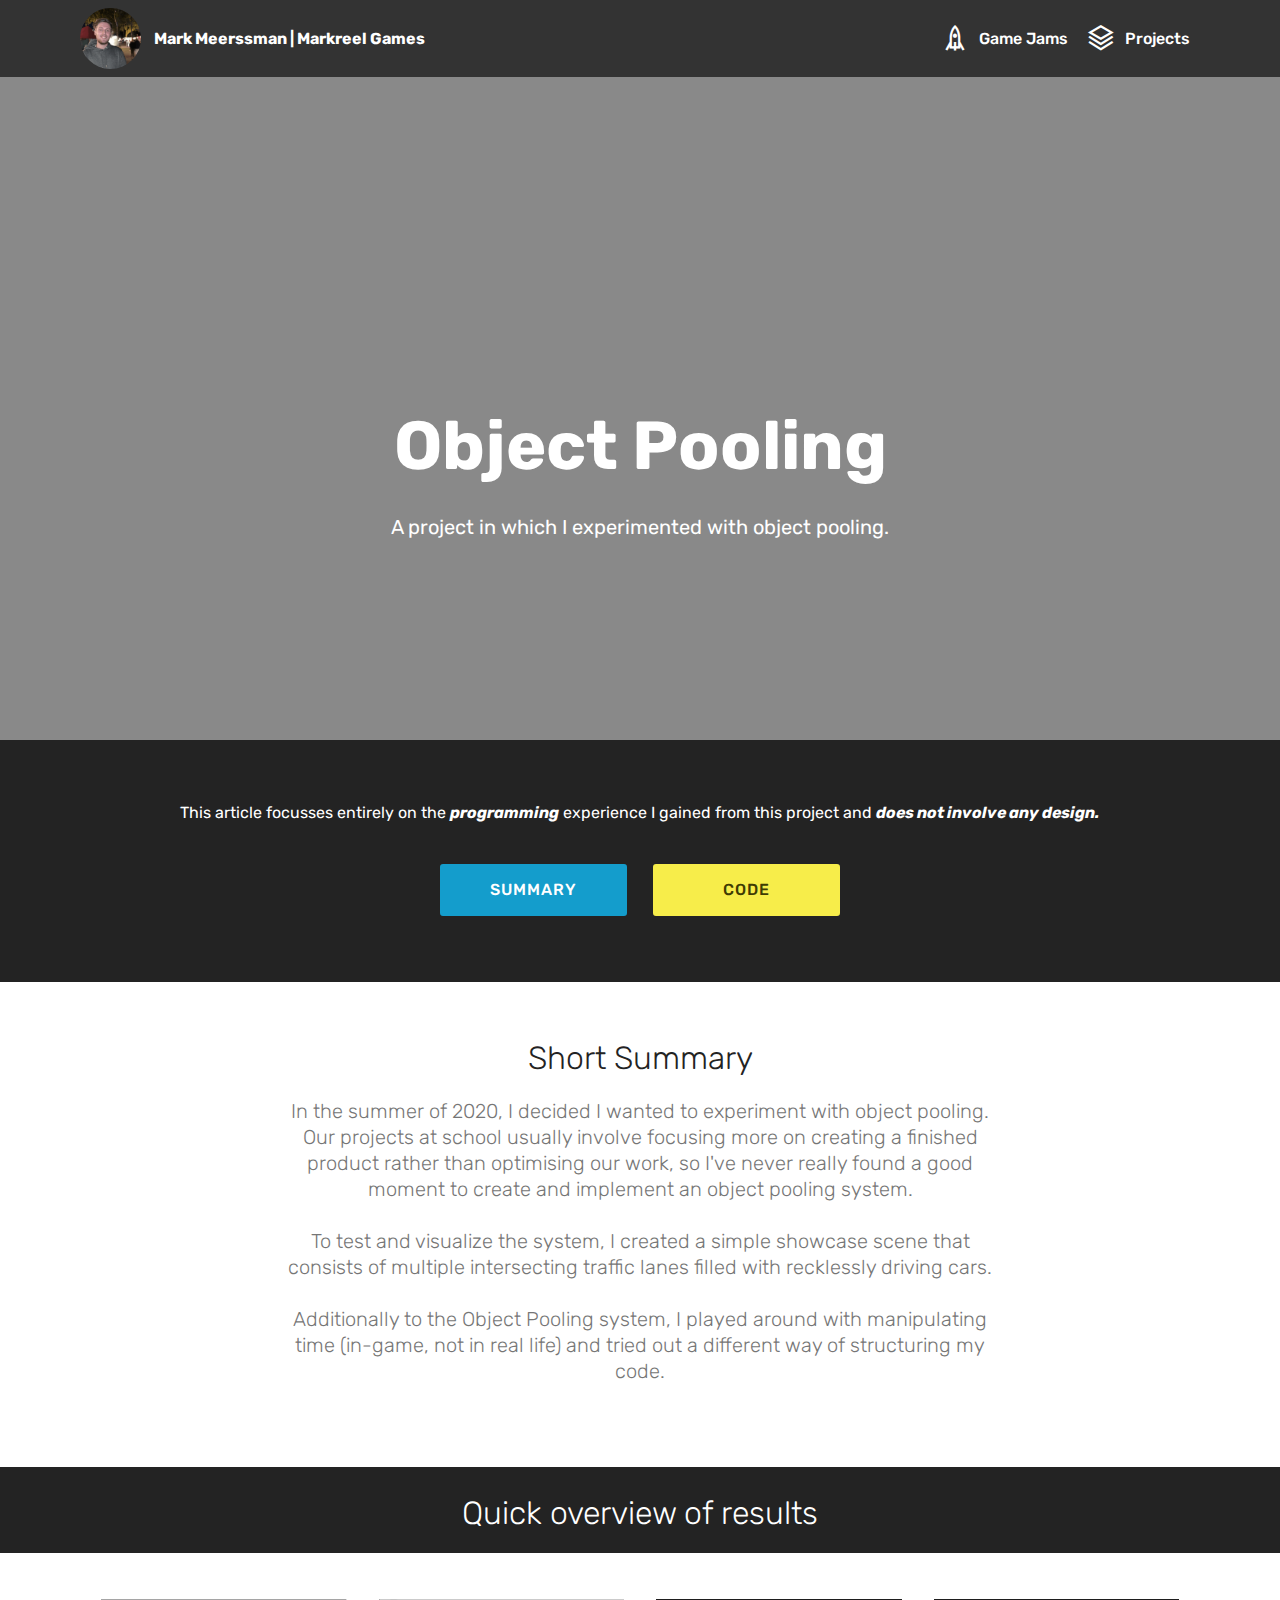
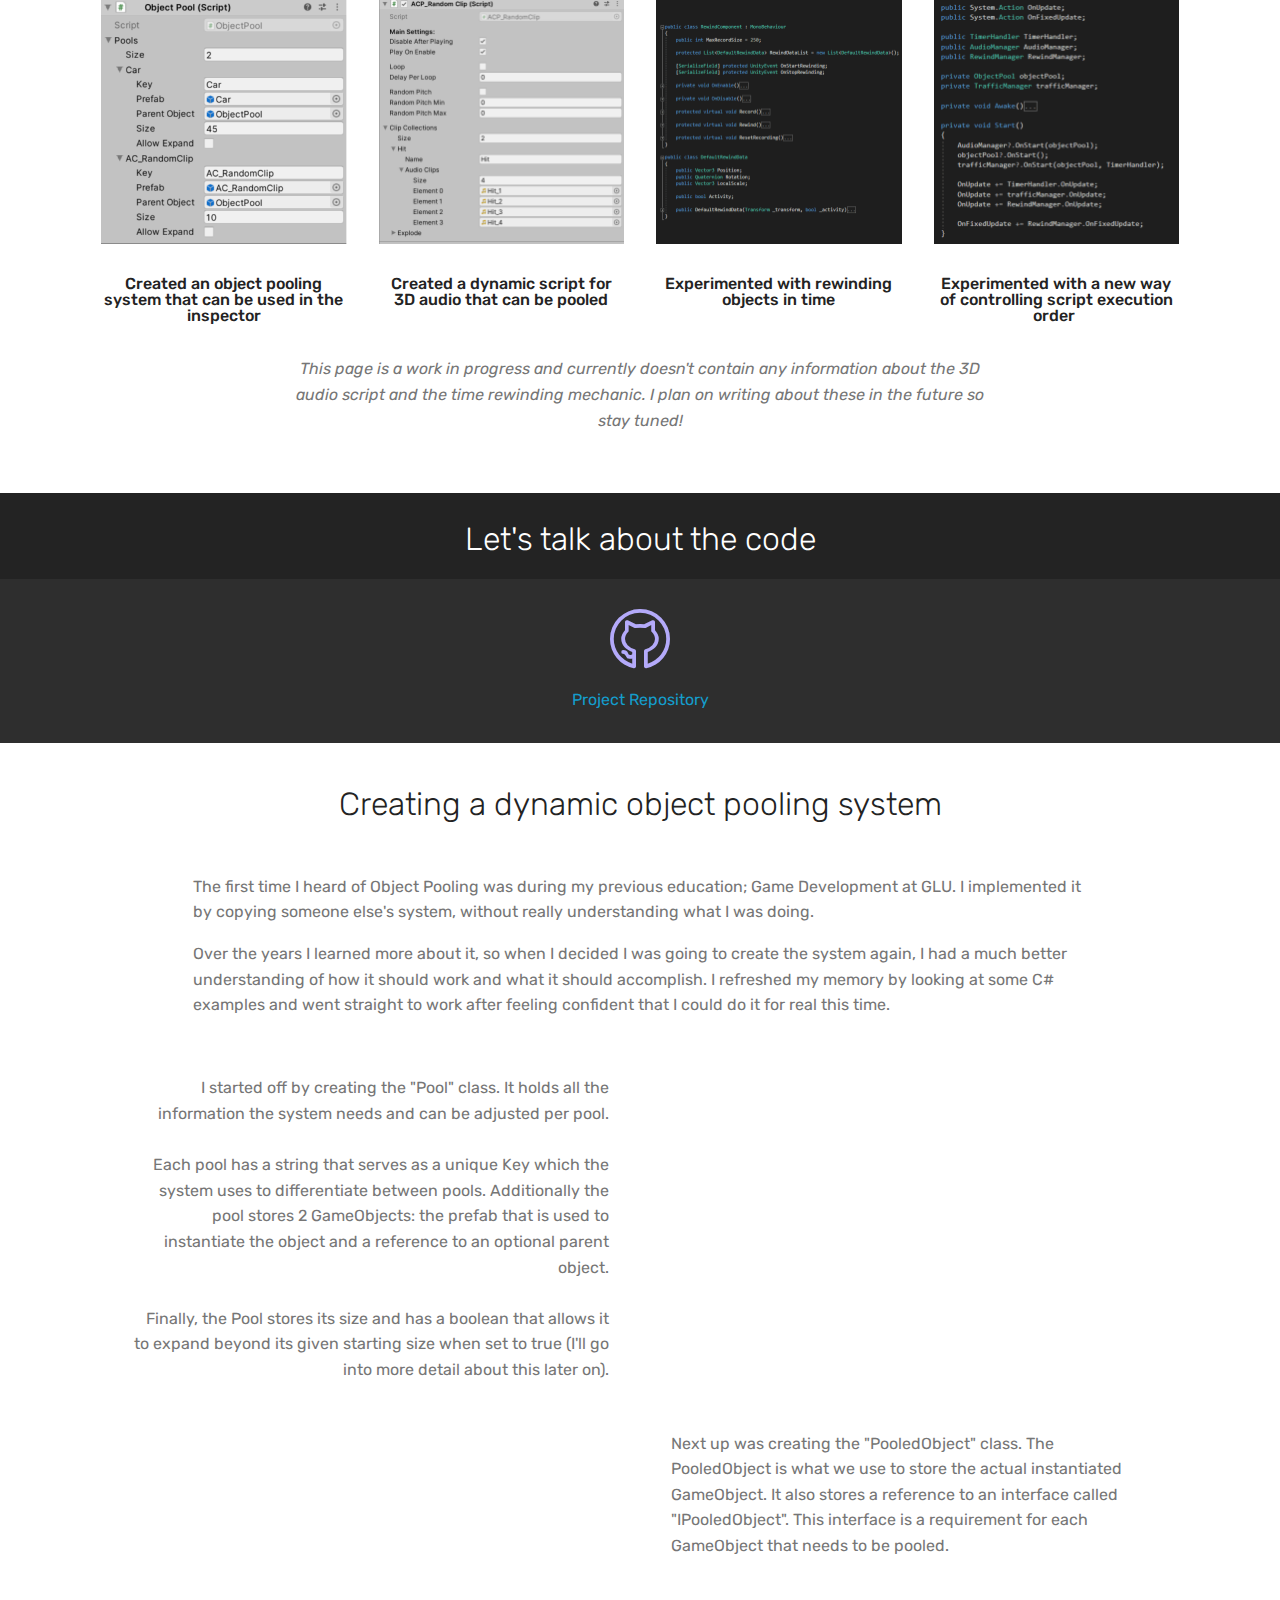
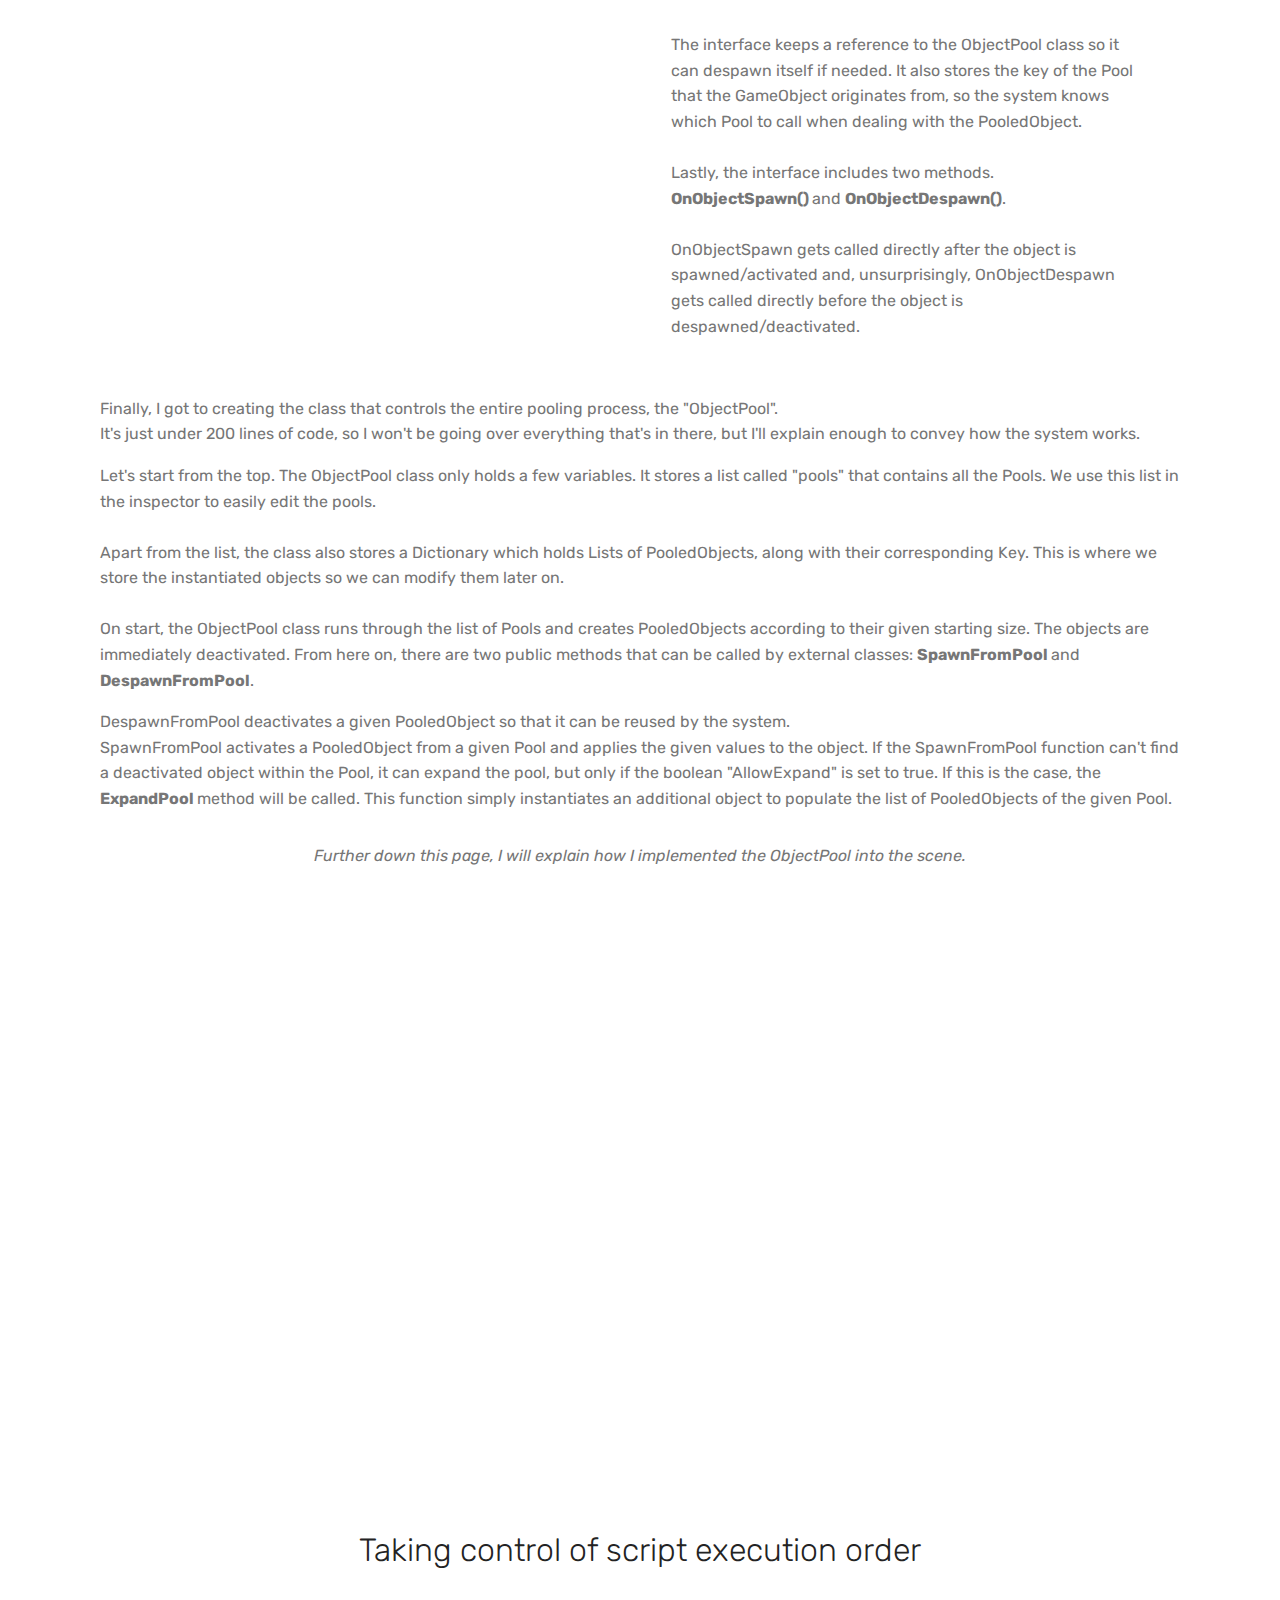
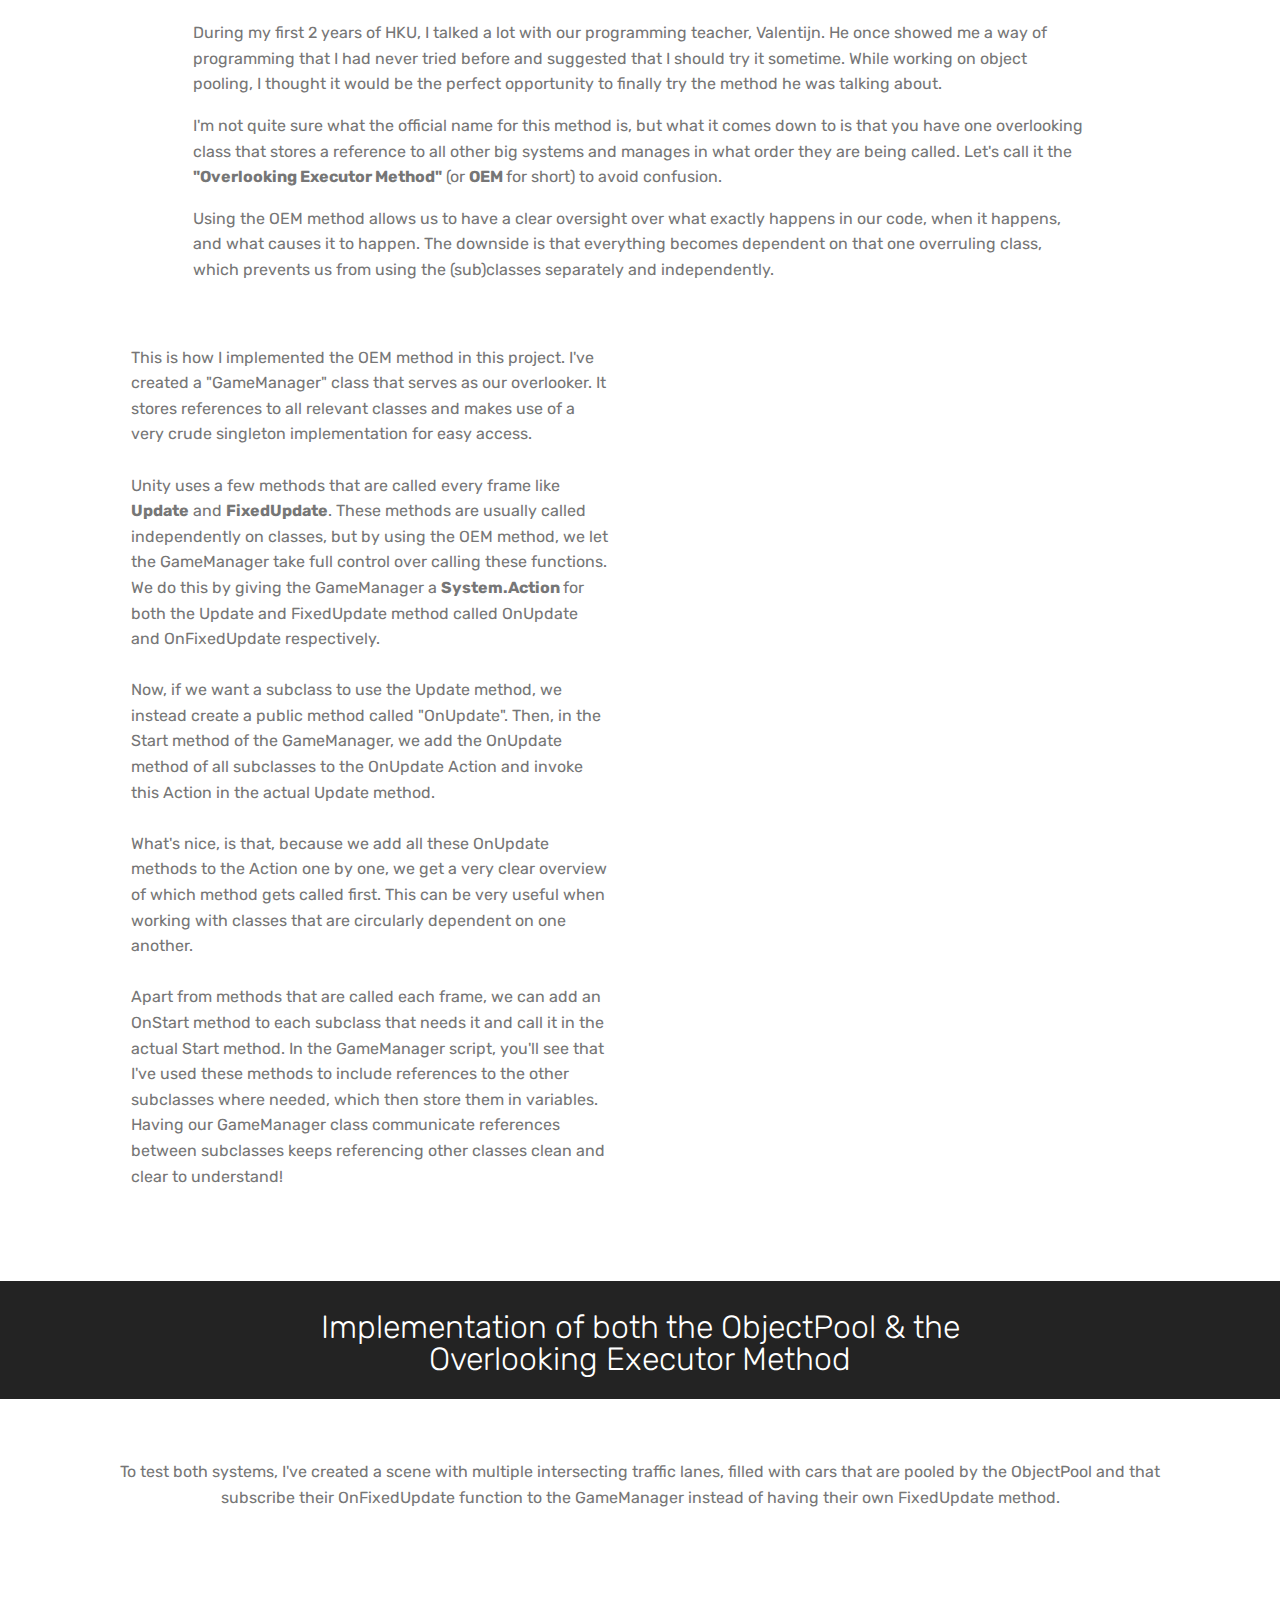
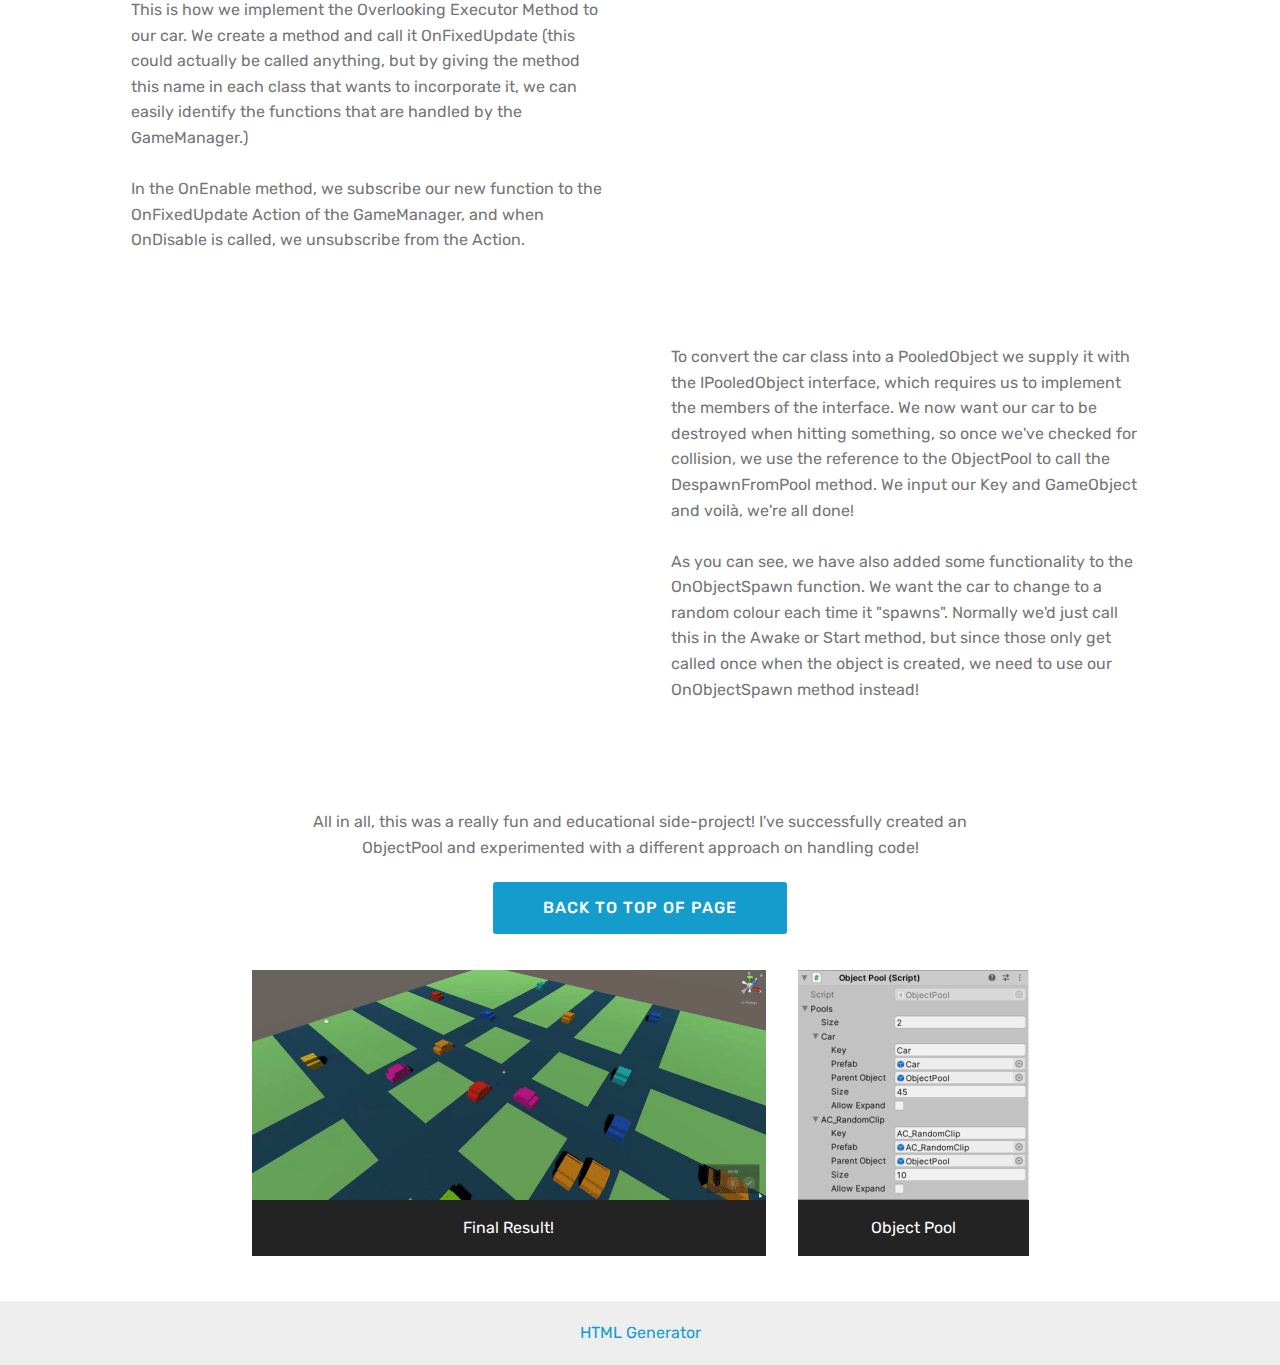
<file: Object Pooling.html>
<!DOCTYPE html>
<html  >
<head>
  <!-- Site made with Mobirise Website Builder v5.9.13, https://mobirise.com -->
  <meta charset="UTF-8">
  <meta http-equiv="X-UA-Compatible" content="IE=edge">
  <meta name="generator" content="Mobirise v5.9.13, mobirise.com">
  <meta name="viewport" content="width=device-width, initial-scale=1, minimum-scale=1">
  <link rel="shortcut icon" href="assets/images/profilepicture-1-633x633.png" type="image/x-icon">
  <meta name="description" content="">
  
  
  <title>Object Pooling</title>
  <link rel="stylesheet" href="assets/web/assets/mobirise-icons2/mobirise2.css">
  <link rel="stylesheet" href="assets/web/assets/mobirise-icons/mobirise-icons.css">
  <link rel="stylesheet" href="assets/web/assets/mobirise-icons-bold/mobirise-icons-bold.css">
  <link rel="stylesheet" href="assets/bootstrap/css/bootstrap.min.css">
  <link rel="stylesheet" href="assets/bootstrap/css/bootstrap-grid.min.css">
  <link rel="stylesheet" href="assets/bootstrap/css/bootstrap-reboot.min.css">
  <link rel="stylesheet" href="assets/tether/tether.min.css">
  <link rel="stylesheet" href="assets/dropdown/css/style.css">
  <link rel="stylesheet" href="assets/socicon/css/styles.css">
  <link rel="stylesheet" href="assets/theme/css/style.css">
  <link rel="preload" href="https://fonts.googleapis.com/css?family=Rubik:300,300i,400,400i,500,500i,700,700i,900,900i&display=swap" as="style" onload="this.onload=null;this.rel='stylesheet'">
  <noscript><link rel="stylesheet" href="https://fonts.googleapis.com/css?family=Rubik:300,300i,400,400i,500,500i,700,700i,900,900i&display=swap"></noscript>
  <link rel="preload" as="style" href="assets/mobirise/css/mbr-additional.css?v=XXgEWu"><link rel="stylesheet" href="assets/mobirise/css/mbr-additional.css?v=XXgEWu" type="text/css">

  
  
  
</head>
<body>
  
  <section class="menu cid-sgkJWo4uqN" once="menu" id="menu1-5r">

    

    <nav class="navbar navbar-expand beta-menu navbar-dropdown align-items-center navbar-fixed-top navbar-toggleable-sm">
        <button class="navbar-toggler navbar-toggler-right" type="button" data-toggle="collapse" data-target="#navbarSupportedContent" aria-controls="navbarSupportedContent" aria-expanded="false" aria-label="Toggle navigation">
            <div class="hamburger">
                <span></span>
                <span></span>
                <span></span>
                <span></span>
            </div>
        </button>
        <div class="menu-logo">
            <div class="navbar-brand">
                <span class="navbar-logo">
                    
                         <a href="index.html"><img src="assets/images/profilepicture-1-633x633.png" alt="Me" title="" class="roundedImage" style="height: 3.8rem;"></a>
                    
                </span>
                <span class="navbar-caption-wrap"><a class="navbar-caption text-white display-4" href="index.html">
                        Mark Meerssman | Markreel Games</a></span>
            </div>
        </div>
        <div class="collapse navbar-collapse" id="navbarSupportedContent">
            <ul class="navbar-nav nav-dropdown nav-right" data-app-modern-menu="true"><li class="nav-item">
                <a class="nav-link link text-white text-primary display-4" href="https://ldjam.com/users/re-markable/games" target="_blank"><span class="mobi-mbri mobi-mbri-rocket mbr-iconfont mbr-iconfont-btn"></span>Game Jams<br></a>
                </li>
                <li class="nav-item">
                    <a class="nav-link link text-white display-4" href="index.html#content1-9e"><span class="mobi-mbri mobi-mbri-layers mbr-iconfont mbr-iconfont-btn"></span>
                        
                        Projects</a>
                </li></ul>
            
        </div>
    </nav>
</section>

<section class="header6 cid-sgpwpRXL1v" data-bg-video="https://youtu.be/hWweZSJ0TKc" id="header6-6p">

    

    <div class="mbr-overlay" style="opacity: 0.5; background-color: rgb(35, 35, 35);">
    </div>

    <div class="container">
        <div class="row justify-content-md-center">
            <div class="mbr-white col-md-10">
                <h1 class="mbr-section-title align-center mbr-bold pb-3 mbr-fonts-style display-1">Object Pooling</h1>
                <p class="mbr-text align-center pb-3 mbr-fonts-style display-5">
                    A project in which I experimented with object pooling.
                </p>
                
            </div>
        </div>
    </div>

    
</section>

<section class="header1 cid-sgkJWovrdT" id="header16-5s">

    

    

    <div class="container">
        <div class="row justify-content-md-center">
            <div class="col-md-10 align-center">
                
                
                <p class="mbr-text pb-3 mbr-fonts-style display-7">This article focusses entirely on the <strong><em>programming</em></strong> experience I gained from this project and<em> <strong>does not involve any design.</strong></em><br></p>
                <div class="mbr-section-btn"><a class="btn btn-md btn-primary display-4" href="Object Pooling.html#header16-5s">SUMMARY<br></a> <a class="btn btn-md btn-success display-4" href="Object Pooling.html#CodeAnchor">&nbsp; &nbsp; CODE &nbsp; &nbsp;</a></div>
            </div>
        </div>
    </div>

</section>

<section class="mbr-section content4 cid-sgkJWpODvL" id="content4-5v">

    

    <div class="container">
        <div class="media-container-row">
            <div class="title col-12 col-md-8">
                <h2 class="align-center pb-3 mbr-fonts-style display-2">Short Summary</h2>
                <h3 class="mbr-section-subtitle align-center mbr-light mbr-fonts-style display-5">In the summer of 2020, I decided I wanted to experiment with object pooling. Our projects at school usually involve focusing more on creating a finished product rather than optimising our work, so I've never really found a good moment to create and implement an object pooling system.<br><br>To test and visualize the system, I created a simple showcase scene that consists of multiple intersecting traffic lanes filled with recklessly driving cars.<br><br>Additionally to the Object Pooling system, I played around with manipulating time (in-game, not in real life) and tried out a different way of structuring my code.</h3>
                
            </div>
        </div>
    </div>
</section>

<section class="mbr-section content4 cid-sgkJWq895D" id="content4-5w">

    

    <div class="container">
        <div class="media-container-row">
            <div class="title col-12 col-md-8">
                <h2 class="align-center pb-3 mbr-fonts-style display-2">Quick overview of results</h2>
                
                
            </div>
        </div>
    </div>
</section>

<section class="features2 cid-sgvAixUdyD" id="features2-6r">

    

    
    
    <div class="container">
        <div class="media-container-row">
            <div class="card p-3 col-12 col-md-6 col-lg-3">
                <div class="card-wrapper">
                    <div class="card-img">
                        <a href="https://youtu.be/_v41jDKHGx8"><img src="assets/images/objectpoolscriptinspector-415x415.png" alt="Tòngkǔ" title=""></a>
                    </div>
                    <div class="card-box">
                        <h4 class="card-title pb-3 mbr-fonts-style display-7">Created an object pooling system that can be used in the inspector</h4>
                        
                    </div>
                </div>
            </div>

            <div class="card p-3 col-12 col-md-6 col-lg-3">
                <div class="card-wrapper">
                    <div class="card-img">
                        <img src="assets/images/dynamicpoolableaudioscriptinspector2-492x492.png" alt="Mobirise" title="">
                    </div>
                    <div class="card-box ">
                        <h4 class="card-title pb-3 mbr-fonts-style display-7"><div>Created a dynamic script for 3D audio that can be pooled</div></h4>
                        
                    </div>
                </div>
            </div>

            <div class="card p-3 col-12 col-md-6 col-lg-3">
                <div class="card-wrapper">
                    <div class="card-img">
                        <img src="assets/images/rewindcomponentscript-squared-492x492.png" alt="Mobirise" title="">
                    </div>
                    <div class="card-box">
                        <h4 class="card-title pb-3 mbr-fonts-style display-7">Experimented with rewinding objects in time</h4>
                        
                    </div>
                </div>
            </div>

            <div class="card p-3 col-12 col-md-6 col-lg-3">
                <div class="card-wrapper">
                    <div class="card-img">
                        <img src="assets/images/gamemanager-492x492.png" alt="Mobirise" title="">
                    </div>
                    <div class="card-box">
                        <h4 class="card-title pb-3 mbr-fonts-style display-7"><div>Experimented with a new way of controlling script execution order&nbsp;</div></h4>
                        
                    </div>
                </div>
            </div>
        </div>
    </div>
</section>

<section class="mbr-section article content1 cid-shLA7h7FjT" id="content1-78">
    
     

    <div class="container">
        <div class="media-container-row">
            <div class="mbr-text col-12 mbr-fonts-style display-7 col-md-8"><em>This page is a work in progress and currently doesn't contain any information about the 3D audio script and the time rewinding mechanic. I plan on writing about these in the future so stay tuned!</em></div>
        </div>
    </div>
</section>

<section class="mbr-section article content1 cid-sgkJWrcJkj" id="CodeAnchor">
    
     

    <div class="container">
        <div class="media-container-row">
            <div class="mbr-text col-12 mbr-fonts-style display-7 col-md-12"></div>
        </div>
    </div>
</section>

<section class="mbr-section content4 cid-sgkJWrDqGa" id="content4-60">

    

    <div class="container">
        <div class="media-container-row">
            <div class="title col-12 col-md-8">
                <h2 class="align-center pb-3 mbr-fonts-style display-2">Let's talk about the code</h2>
                
                
            </div>
        </div>
    </div>
</section>

<section class="cid-sgkJWynWfR" id="social-buttons2-6i">

    

    

    <div class="container">
        <div class="media-container-row">
            <div class="col-md-8 align-center">
                
                <div class="social-list pl-0 mb-0">
                    <a href="https://github.com/Markreel/ObjectPooling/tree/develop" target="_blank">
                        <span class="px-2 mbr-iconfont mbr-iconfont-social mbrib-github" style="font-size: 60px; color: rgb(180, 170, 250); fill: rgb(180, 170, 250);"></span>
                    </a>
                    <a href="https://www.facebook.com/pages/Mobirise/1616226671953247" target="_blank">
                        
                    </a>
                    <a href="https://instagram.com/mobirise" target="_blank">
                        
                    </a>
                    <a href="https://www.youtube.com/c/mobirise" target="_blank">
                        
                    </a>
                    <a href="https://www.behance.net/Mobirise" target="_blank">
                        
                    </a>
                </div>
            </div>
        </div>
    </div>
</section>

<section class="mbr-section article content1 cid-sgkJWyOg8t" id="content1-6j">
    
     

    <div class="container">
        <div class="media-container-row">
            <div class="mbr-text col-12 mbr-fonts-style display-7 col-md-12"><a href="https://github.com/Markreel/ObjectPooling/tree/develop" target="_blank">Project Repository</a></div>
        </div>
    </div>
</section>

<section class="mbr-section content4 cid-sgkJWuiPB5" id="content4-68">

    

    <div class="container">
        <div class="media-container-row">
            <div class="title col-12 col-md-8">
                <h2 class="align-center pb-3 mbr-fonts-style display-2">Creating a dynamic object pooling system</h2>
                
                
            </div>
        </div>
    </div>
</section>

<section class="mbr-section article content1 cid-shKalmvJdg" id="content1-6v">
    
     

    <div class="container">
        <div class="media-container-row">
            <div class="mbr-text col-12 mbr-fonts-style display-7 col-md-10"><p>The first time I heard of Object Pooling was during my previous education; Game Development at GLU. I implemented it by copying someone else's system, without really understanding what I was doing.</p><p><span style="font-size: 1rem;">Over the years I learned more about it, so when I decided I was going to create the system again, I had a much better understanding of how it should work and what it should accomplish. I refreshed my memory by looking at some C# examples and went straight to work after feeling confident that I could do it for real this time.</span></p></div>
        </div>
    </div>
</section>

<section class="mbr-section article content14 cid-shK6Fudzt5" id="content14-6u">
      
     

    <div class="container">
        <div class="media-container-row">
            <div class="row col-12 col-md-12">
                <div class="col-12 mbr-text mbr-fonts-style display-7 col-md-6">
                     <p class="p-3"><br>I started off by creating the "Pool" class. It holds all the information the system needs and can be adjusted per pool.<br><br>Each pool has a string that serves as a unique Key which the system uses to differentiate between pools. Additionally the pool stores 2 GameObjects: the prefab that is used to instantiate the object and a reference to an optional parent object.<br><br>Finally, the Pool stores its size and has a boolean that allows it to expand beyond its given starting size when set to true (I'll go into more detail about this later on).</p>
                </div>
                <div class="col-12 mbr-text mbr-fonts-style display-7 col-md-6">
                     <p class="p-3"><br></p>
                     <iframe src="https://pastebin.com/embed_iframe/gmRNPAys?theme=dark" style="border:none;width:110%;height:230px;"></iframe>
                </div>
                
            </div>
        </div>
    </div>
</section>

<section class="mbr-section article content14 cid-shKf0QJwmr" id="content14-6w">
      
     

    <div class="container">
        <div class="media-container-row">
            <div class="row col-12 col-md-12">
                <div class="col-12 mbr-text mbr-fonts-style display-7 col-md-6">
                     <p class="p-3"><iframe src="https://pastebin.com/embed_iframe/F2JZ5u1p?theme=dark" style="font-size: 1rem; border-width: initial; border-style: none; width: 100%; height: 500px;"></iframe><span style="font-size: 1rem;">&nbsp; &nbsp; &nbsp; &nbsp; &nbsp; &nbsp; &nbsp; &nbsp; &nbsp;</span><br></p></div>
                <div class="col-12 mbr-text mbr-fonts-style display-7 col-md-6">
                     <p class="p-3"><span style="font-size: 1rem;">Next up was creating the "PooledObject" class. The PooledObject is what we use to store the actual instantiated GameObject. It also stores a reference to an interface called "IPooledObject". This interface is a requirement for each GameObject that needs to be pooled.</span><br></p><p class="p-3"><span style="font-size: 1rem;"><br>The interface keeps a reference to the ObjectPool class so it can despawn itself if needed. It also stores the key of the Pool that the GameObject originates from, so the system knows which Pool to call when dealing with the PooledObject.<br></span><br>Lastly, the interface includes two methods.<br><span style="font-size: 1rem;"><strong>OnObjectSpawn() </strong>and&nbsp;<strong>OnObjectDespawn()</strong>.<br><br></span><span style="font-size: 1rem;">OnObjectSpawn gets called directly after the object is spawned/activated and, unsurprisingly, OnObjectDespawn gets called directly before the object is despawned/deactivated.<br></span></p>
                </div>
                
            </div>
        </div>
    </div>
</section>

<section class="mbr-section article content1 cid-shKu7AqhHz" id="content1-6x">
    
     

    <div class="container">
        <div class="media-container-row">
            <div class="mbr-text col-12 mbr-fonts-style display-7 col-md-12"><p>Finally, I got to creating the class that controls the entire pooling process, the "ObjectPool".<br>It's just under 200 lines of code, so I won't be going over everything that's in there, but I'll explain enough to convey how the system works.</p><p>Let's start from the top. The ObjectPool class only holds a few variables. It stores a list called "pools" that contains all the Pools. We use this list in the inspector to easily edit the pools.<br><br>Apart from the list, the class also stores a Dictionary which holds Lists of PooledObjects, along with their corresponding Key. This is where we store the instantiated objects so we can modify them later on.<br><br>On start, the ObjectPool class runs through the list of Pools and creates PooledObjects according to their given starting size. The objects are immediately deactivated. From here on, there are two public methods that can be called by external classes:&nbsp;<strong>SpawnFromPool </strong>and <strong>DespawnFromPool</strong>.</p><p>DespawnFromPool deactivates a given PooledObject so that it can be reused by the system.<br>SpawnFromPool activates a PooledObject from a given Pool and applies the given values to the object. If the SpawnFromPool function can't find a deactivated object within the Pool, it can expand the pool, but only if the boolean "AllowExpand" is set to true. If this is the case, the <strong>ExpandPool </strong>method will be called.&nbsp;<span style="font-size: 1rem;">This function simply instantiates an additional object to populate the list of PooledObjects of the given Pool.<br></span></p></div>
        </div>
    </div>
</section>

<section class="mbr-section article content1 cid-shLj03HdhV" id="content1-6y">
    
     

    <div class="container">
        <div class="media-container-row">
            <div class="mbr-text col-12 mbr-fonts-style display-7 col-md-8"><p><em>Further down this page, I will explain how I implemented the ObjectPool into the scene.</em></p></div>
        </div>
    </div>
</section>

<section class="mbr-section article content1 cid-sgwdMHSGAt" id="content1-6s">
    
     

    <div class="container">
        <div class="media-container-row">
            <iframe src="https://pastebin.com/embed_iframe/T14k2AEi?theme=dark" style="border:none;width:110%;height:500px;"></iframe>
        </div>
    </div>
</section>

<section class="mbr-section content4 cid-sgkJWrYo5R" id="content4-61">

    

    <div class="container">
        <div class="media-container-row">
            <div class="title col-12 col-md-8">
                <h2 class="align-center pb-3 mbr-fonts-style display-2">Taking control of script execution order</h2>
                
                
            </div>
        </div>
    </div>
</section>

<section class="mbr-section article content1 cid-sgkJWthkmb" id="content1-65">
    
     

    <div class="container">
        <div class="media-container-row">
            <div class="mbr-text col-12 mbr-fonts-style display-7 col-md-10"><p>During my first 2 years of HKU, I talked a lot with our programming teacher, Valentijn. He once showed me a way of programming that I had never tried before and suggested that I should try it sometime. While working on object pooling, I thought it would be the perfect opportunity to finally try the method he was talking about.</p><p>I'm not quite sure what the official name for this method is, but what it comes down to is that you have one overlooking class that stores a reference to all other big systems and manages in what order they are being called. Let's call it the <strong>"Overlooking Executor Method"</strong>&nbsp;(or <strong>OEM </strong>for short) to avoid confusion.</p><p>Using the OEM method allows us to have a clear oversight over what exactly happens in our code, when it happens, and what causes it to happen. The downside is that everything becomes dependent on that one overruling class, which prevents us from using the (sub)classes separately and independently.</p></div>
        </div>
    </div>
</section>

<section class="mbr-section article content14 cid-sgkJWsfsKk" id="content14-62">
      
     

    <div class="container">
        <div class="media-container-row">
            <div class="row col-12 col-md-12">
                <div class="col-12 mbr-text mbr-fonts-style display-7 col-md-6">
                     <p class="p-3">This is how I implemented the OEM method in this project. I've created a "GameManager" class that serves as our overlooker. It stores references to all relevant classes and makes use of a very crude singleton implementation for easy access.<br><br>Unity uses a few methods that are called every frame like <strong>Update</strong>&nbsp;and <strong>FixedUpdate</strong>. These methods are usually called independently on classes, but by using the OEM method, we let the GameManager take full control over calling these functions. We do this by giving the GameManager a <strong>System.Action </strong>for both the Update and FixedUpdate method called OnUpdate and OnFixedUpdate respectively.<br><br>Now, if we want a subclass to use the Update method, we instead create a public method called "OnUpdate". Then, in the Start method of the GameManager, we add the OnUpdate method of all subclasses to the OnUpdate Action and invoke this Action in the actual Update method.<br><br>What's nice, is that, because we add all these OnUpdate methods to the Action one by one, we get a very clear overview of which method gets called first. This can be very useful when working with classes that are circularly dependent on one another.<br><br>Apart from methods that are called each frame, we can add an OnStart method to each subclass that needs it and call it in the actual Start method. In the GameManager script, you'll see that I've used these methods to include references to the other subclasses where needed, which then store them in variables. Having our GameManager class communicate references between subclasses keeps referencing other classes clean and clear to understand!</p>
                </div>
                <div class="col-12 mbr-text mbr-fonts-style display-7 col-md-6">
                     <iframe src="https://pastebin.com/embed_iframe/ATv4rvar?theme=dark" style="border:none;width:110%;height:850px;"></iframe>
                </div>
                
            </div>
        </div>
    </div>
</section>

<section class="mbr-section content4 cid-sgkJWv2yLO" id="content4-6a">

    

    <div class="container">
        <div class="media-container-row">
            <div class="title col-12 col-md-8">
                <h2 class="align-center pb-3 mbr-fonts-style display-2">Implementation of both the ObjectPool &amp; the Overlooking Executor Method</h2>
                
                
            </div>
        </div>
    </div>
</section>

<section class="mbr-section article content1 cid-sgkJWvprOz" id="content1-6b">
    
     

    <div class="container">
        <div class="media-container-row">
            <div class="mbr-text col-12 mbr-fonts-style display-7 col-md-12">To test both systems, I've created a scene with multiple intersecting traffic lanes, filled with cars that are pooled by the ObjectPool and that subscribe their OnFixedUpdate function to the GameManager instead of having their own FixedUpdate method.</div>
        </div>
    </div>
</section>

<section class="mbr-section article content14 cid-shLk8VcZtX" id="content14-6z">
      
     

    <div class="container">
        <div class="media-container-row">
            <div class="row col-12 col-md-12">
                <div class="col-12 mbr-text mbr-fonts-style display-7 col-md-6">
                     <p class="p-3"><span style="font-size: 1rem;"><br>This is how we implement the Overlooking Executor Method to our car. We create a method and call it OnFixedUpdate (this could actually be called anything, but by giving the method this name in each class that wants to incorporate it, we can easily identify the functions that are handled by the GameManager.)<br></span><span style="font-size: 1rem;"><br>In th</span><span style="font-size: 1rem;">e</span><span style="font-size: 1rem;"> OnEnable method, we subscribe our new function to the OnFixedUpdate Action of the GameManager, and when OnDisable is called, we unsubscribe from the Action.</span></p>
                </div>
                <div class="col-12 mbr-text mbr-fonts-style display-7 col-md-6">
                     <iframe src="https://pastebin.com/embed_iframe/r0Z8wLpt?theme=dark" style="border:none;width:110%;height:350px;"></iframe>
                </div>
                
            </div>
        </div>
    </div>
</section>

<section class="mbr-section article content14 cid-shLn7EcUrV" id="content14-70">
      
     

    <div class="container">
        <div class="media-container-row">
            <div class="row col-12 col-md-12">
                <div class="col-12 mbr-text mbr-fonts-style display-7 col-md-6">
                     <p class="p-3"><iframe src="https://pastebin.com/embed_iframe/wdzEGAjF?theme=dark" style="font-size: 1rem; border-width: initial; border-style: none; width: 100%; height: 400px;"></iframe><span style="font-size: 1rem;">&nbsp; &nbsp; &nbsp; &nbsp; &nbsp; &nbsp; &nbsp; &nbsp; &nbsp;</span><br></p></div>
                <div class="col-12 mbr-text mbr-fonts-style display-7 col-md-6">
                     <p class="p-3"><span style="font-size: 1rem;">To convert the car class into a PooledObject we supply it with the IPooledObject interface, which requires us to implement the members of the interface. We now want our car to be destroyed when hitting something, so once we've checked for collision, we use the reference to the ObjectPool to call the DespawnFromPool method. We input our Key and GameObject and voilà, we're all done!<br></span><span style="font-size: 1rem;"><br>As you can see, we have also added some functionality to the OnObjectSpawn function. We want the car to change to a random colour each time it "spawns". Normally we'd just call this in the Awake or Start method, but since those only get called once when the object is created, we need to use our OnObjectSpawn method instead!</span></p>
                </div>
                
            </div>
        </div>
    </div>
</section>

<section class="mbr-section article content1 cid-shLunsZQIs" id="content1-75">
    
     

    <div class="container">
        <div class="media-container-row">
            <div class="mbr-text col-12 mbr-fonts-style display-7 col-md-8">All in all, this was a really fun and educational side-project! I've successfully created an ObjectPool and experimented with a different approach on handling code!</div>
        </div>
    </div>
</section>

<section class="mbr-section content8 cid-shLvEgo9D9" id="content8-77">

    

    <div class="container">
        <div class="media-container-row title">
            <div class="col-12 col-md-8">
                <div class="mbr-section-btn align-center"><a class="btn btn-primary display-4" href="Object Pooling.html#top">BACK TO TOP OF PAGE</a></div>
            </div>
        </div>
    </div>
</section>

<section class="cid-shLtSiVbOX" id="content13-73">
    
    <div class="container">
            <div class="media-container-row" style="width: 70%;">
                <div class="img-item item1" style="width: 228%;">
                    <img src="assets/images/sceneview-1.gif" alt="" title="">
                    <div class="img-caption">
                        <p class="mbr-fonts-style align-center mbr-black display-7">
                            Final Result!</p>
                    </div>
                </div>
                <div class="img-item">
                    <img src="assets/images/objectpoolscriptinspector-415x415.png" alt="" title="">
                    <div class="img-caption">
                        <p class="mbr-fonts-style align-center mbr-black display-7">
                            Object Pool</p>
                    </div>
                </div>
            </div>
    </div>
</section><section class="display-7" style="padding: 0;align-items: center;justify-content: center;flex-wrap: wrap;    align-content: center;display: flex;position: relative;height: 4rem;"><a href="https://mobiri.se/2055132" style="flex: 1 1;height: 4rem;position: absolute;width: 100%;z-index: 1;"><img alt="" style="height: 4rem;" src="[data-uri]"></a><p style="margin: 0;text-align: center;" class="display-7">&#8204;</p><a style="z-index:1" href="https://mobirise.com/html-builder.html">HTML Generator</a></section><script src="assets/popper/popper.min.js"></script>  <script src="assets/web/assets/jquery/jquery.min.js"></script>  <script src="assets/bootstrap/js/bootstrap.min.js"></script>  <script src="assets/tether/tether.min.js"></script>  <script src="assets/smoothscroll/smooth-scroll.js"></script>  <script src="assets/dropdown/js/nav-dropdown.js"></script>  <script src="assets/dropdown/js/navbar-dropdown.js"></script>  <script src="assets/touchswipe/jquery.touch-swipe.min.js"></script>  <script src="assets/ytplayer/jquery.mb.ytplayer.min.js"></script>  <script src="assets/vimeoplayer/jquery.mb.vimeo_player.js"></script>  <script src="assets/sociallikes/social-likes.js"></script>  <script src="assets/theme/js/script.js"></script>  
  
  
 <div id="scrollToTop" class="scrollToTop mbr-arrow-up"><a style="text-align: center;"><i class="mbr-arrow-up-icon mbr-arrow-up-icon-cm cm-icon cm-icon-smallarrow-up"></i></a></div>
  </body>
</html>
</file>
<file: assets/web/assets/mobirise-icons2/mobirise2.css>
@font-face {
  font-family: 'Moririse2';
  font-display: swap;
  src:  url('mobirise2.eot?f2bix4');
  src:  url('mobirise2.eot?f2bix4#iefix') format('embedded-opentype'),
    url('mobirise2.ttf?f2bix4') format('truetype'),
    url('mobirise2.woff?f2bix4') format('woff'),
    url('mobirise2.svg?f2bix4#mobirise2') format('svg');
  font-weight: normal;
  font-style: normal;
}

[class^="mobi-"], [class*=" mobi-"] {
  /* use !important to prevent issues with browser extensions that change fonts */
  font-family: 'Moririse2' !important;
  speak: none;
  font-style: normal;
  font-weight: normal;
  font-variant: normal;
  text-transform: none;
  line-height: 1;

  /* Better Font Rendering =========== */
  -webkit-font-smoothing: antialiased;
  -moz-osx-font-smoothing: grayscale;
}

.mobi-mbri-add-submenu:before {
  content: "\e900";
}
.mobi-mbri-alert:before {
  content: "\e901";
}
.mobi-mbri-align-center:before {
  content: "\e902";
}
.mobi-mbri-align-justify:before {
  content: "\e903";
}
.mobi-mbri-align-left:before {
  content: "\e904";
}
.mobi-mbri-align-right:before {
  content: "\e905";
}
.mobi-mbri-android:before {
  content: "\e906";
}
.mobi-mbri-apple:before {
  content: "\e907";
}
.mobi-mbri-arrow-down:before {
  content: "\e908";
}
.mobi-mbri-arrow-next:before {
  content: "\e909";
}
.mobi-mbri-arrow-prev:before {
  content: "\e90a";
}
.mobi-mbri-arrow-up:before {
  content: "\e90b";
}
.mobi-mbri-bold:before {
  content: "\e90c";
}
.mobi-mbri-bookmark:before {
  content: "\e90d";
}
.mobi-mbri-bootstrap:before {
  content: "\e90e";
}
.mobi-mbri-briefcase:before {
  content: "\e90f";
}
.mobi-mbri-browse:before {
  content: "\e910";
}
.mobi-mbri-bulleted-list:before {
  content: "\e911";
}
.mobi-mbri-calendar:before {
  content: "\e912";
}
.mobi-mbri-camera:before {
  content: "\e913";
}
.mobi-mbri-cart-add:before {
  content: "\e914";
}
.mobi-mbri-cart-full:before {
  content: "\e915";
}
.mobi-mbri-cash:before {
  content: "\e916";
}
.mobi-mbri-change-style:before {
  content: "\e917";
}
.mobi-mbri-chat:before {
  content: "\e918";
}
.mobi-mbri-clock:before {
  content: "\e919";
}
.mobi-mbri-close:before {
  content: "\e91a";
}
.mobi-mbri-cloud:before {
  content: "\e91b";
}
.mobi-mbri-code:before {
  content: "\e91c";
}
.mobi-mbri-contact-form:before {
  content: "\e91d";
}
.mobi-mbri-credit-card:before {
  content: "\e91e";
}
.mobi-mbri-cursor-click:before {
  content: "\e91f";
}
.mobi-mbri-cust-feedback:before {
  content: "\e920";
}
.mobi-mbri-database:before {
  content: "\e921";
}
.mobi-mbri-delivery:before {
  content: "\e922";
}
.mobi-mbri-desktop:before {
  content: "\e923";
}
.mobi-mbri-devices:before {
  content: "\e924";
}
.mobi-mbri-down:before {
  content: "\e925";
}
.mobi-mbri-download-2:before {
  content: "\e926";
}
.mobi-mbri-download:before {
  content: "\e927";
}
.mobi-mbri-drag-n-drop-2:before {
  content: "\e928";
}
.mobi-mbri-drag-n-drop:before {
  content: "\e929";
}
.mobi-mbri-edit-2:before {
  content: "\e92a";
}
.mobi-mbri-edit:before {
  content: "\e92b";
}
.mobi-mbri-error:before {
  content: "\e92c";
}
.mobi-mbri-extension:before {
  content: "\e92d";
}
.mobi-mbri-features:before {
  content: "\e92e";
}
.mobi-mbri-file:before {
  content: "\e92f";
}
.mobi-mbri-flag:before {
  content: "\e930";
}
.mobi-mbri-folder:before {
  content: "\e931";
}
.mobi-mbri-gift:before {
  content: "\e932";
}
.mobi-mbri-github:before {
  content: "\e933";
}
.mobi-mbri-globe-2:before {
  content: "\e934";
}
.mobi-mbri-globe:before {
  content: "\e935";
}
.mobi-mbri-growing-chart:before {
  content: "\e936";
}
.mobi-mbri-hearth:before {
  content: "\e937";
}
.mobi-mbri-help:before {
  content: "\e938";
}
.mobi-mbri-home:before {
  content: "\e939";
}
.mobi-mbri-hot-cup:before {
  content: "\e93a";
}
.mobi-mbri-idea:before {
  content: "\e93b";
}
.mobi-mbri-image-gallery:before {
  content: "\e93c";
}
.mobi-mbri-image-slider:before {
  content: "\e93d";
}
.mobi-mbri-info:before {
  content: "\e93e";
}
.mobi-mbri-italic:before {
  content: "\e93f";
}
.mobi-mbri-key:before {
  content: "\e940";
}
.mobi-mbri-laptop:before {
  content: "\e941";
}
.mobi-mbri-layers:before {
  content: "\e942";
}
.mobi-mbri-left-right:before {
  content: "\e943";
}
.mobi-mbri-left:before {
  content: "\e944";
}
.mobi-mbri-letter:before {
  content: "\e945";
}
.mobi-mbri-like:before {
  content: "\e946";
}
.mobi-mbri-link:before {
  content: "\e947";
}
.mobi-mbri-lock:before {
  content: "\e948";
}
.mobi-mbri-login:before {
  content: "\e949";
}
.mobi-mbri-logout:before {
  content: "\e94a";
}
.mobi-mbri-magic-stick:before {
  content: "\e94b";
}
.mobi-mbri-map-pin:before {
  content: "\e94c";
}
.mobi-mbri-menu:before {
  content: "\e94d";
}
.mobi-mbri-mobile-2:before {
  content: "\e94e";
}
.mobi-mbri-mobile-horizontal:before {
  content: "\e94f";
}
.mobi-mbri-mobile:before {
  content: "\e950";
}
.mobi-mbri-mobirise:before {
  content: "\e951";
}
.mobi-mbri-more-horizontal:before {
  content: "\e952";
}
.mobi-mbri-more-vertical:before {
  content: "\e953";
}
.mobi-mbri-music:before {
  content: "\e954";
}
.mobi-mbri-new-file:before {
  content: "\e955";
}
.mobi-mbri-numbered-list:before {
  content: "\e956";
}
.mobi-mbri-opened-folder:before {
  content: "\e957";
}
.mobi-mbri-pages:before {
  content: "\e958";
}
.mobi-mbri-paper-plane:before {
  content: "\e959";
}
.mobi-mbri-paperclip:before {
  content: "\e95a";
}
.mobi-mbri-phone:before {
  content: "\e95b";
}
.mobi-mbri-photo:before {
  content: "\e95c";
}
.mobi-mbri-photos:before {
  content: "\e95d";
}
.mobi-mbri-pin:before {
  content: "\e95e";
}
.mobi-mbri-play:before {
  content: "\e95f";
}
.mobi-mbri-plus:before {
  content: "\e960";
}
.mobi-mbri-preview:before {
  content: "\e961";
}
.mobi-mbri-print:before {
  content: "\e962";
}
.mobi-mbri-protect:before {
  content: "\e963";
}
.mobi-mbri-question:before {
  content: "\e964";
}
.mobi-mbri-quote-left:before {
  content: "\e965";
}
.mobi-mbri-quote-right:before {
  content: "\e966";
}
.mobi-mbri-redo:before {
  content: "\e967";
}
.mobi-mbri-refresh:before {
  content: "\e968";
}
.mobi-mbri-responsive-2:before {
  content: "\e969";
}
.mobi-mbri-responsive:before {
  content: "\e96a";
}
.mobi-mbri-right:before {
  content: "\e96b";
}
.mobi-mbri-rocket:before {
  content: "\e96c";
}
.mobi-mbri-sad-face:before {
  content: "\e96d";
}
.mobi-mbri-sale:before {
  content: "\e96e";
}
.mobi-mbri-save:before {
  content: "\e96f";
}
.mobi-mbri-search:before {
  content: "\e970";
}
.mobi-mbri-setting-2:before {
  content: "\e971";
}
.mobi-mbri-setting-3:before {
  content: "\e972";
}
.mobi-mbri-setting:before {
  content: "\e973";
}
.mobi-mbri-share:before {
  content: "\e974";
}
.mobi-mbri-shopping-bag:before {
  content: "\e975";
}
.mobi-mbri-shopping-basket:before {
  content: "\e976";
}
.mobi-mbri-shopping-cart:before {
  content: "\e977";
}
.mobi-mbri-sites:before {
  content: "\e978";
}
.mobi-mbri-smile-face:before {
  content: "\e979";
}
.mobi-mbri-speed:before {
  content: "\e97a";
}
.mobi-mbri-star:before {
  content: "\e97b";
}
.mobi-mbri-success:before {
  content: "\e97c";
}
.mobi-mbri-sun:before {
  content: "\e97d";
}
.mobi-mbri-sun2:before {
  content: "\e97e";
}
.mobi-mbri-tablet-vertical:before {
  content: "\e97f";
}
.mobi-mbri-tablet:before {
  content: "\e980";
}
.mobi-mbri-target:before {
  content: "\e981";
}
.mobi-mbri-timer:before {
  content: "\e982";
}
.mobi-mbri-to-ftp:before {
  content: "\e983";
}
.mobi-mbri-to-local-drive:before {
  content: "\e984";
}
.mobi-mbri-touch-swipe:before {
  content: "\e985";
}
.mobi-mbri-touch:before {
  content: "\e986";
}
.mobi-mbri-trash:before {
  content: "\e987";
}
.mobi-mbri-underline:before {
  content: "\e988";
}
.mobi-mbri-undo:before {
  content: "\e989";
}
.mobi-mbri-unlink:before {
  content: "\e98a";
}
.mobi-mbri-unlock:before {
  content: "\e98b";
}
.mobi-mbri-up-down:before {
  content: "\e98c";
}
.mobi-mbri-up:before {
  content: "\e98d";
}
.mobi-mbri-update:before {
  content: "\e98e";
}
.mobi-mbri-upload-2:before {
  content: "\e98f";
}
.mobi-mbri-upload:before {
  content: "\e990";
}
.mobi-mbri-user-2:before {
  content: "\e991";
}
.mobi-mbri-user:before {
  content: "\e992";
}
.mobi-mbri-users:before {
  content: "\e993";
}
.mobi-mbri-video-play:before {
  content: "\e994";
}
.mobi-mbri-video:before {
  content: "\e995";
}
.mobi-mbri-watch:before {
  content: "\e996";
}
.mobi-mbri-website-theme-2:before {
  content: "\e997";
}
.mobi-mbri-website-theme:before {
  content: "\e998";
}
.mobi-mbri-wifi:before {
  content: "\e999";
}
.mobi-mbri-windows:before {
  content: "\e99a";
}
.mobi-mbri-zoom-in:before {
  content: "\e99b";
}
.mobi-mbri-zoom-out:before {
  content: "\e99c";
}
</file>
<file: assets/web/assets/mobirise-icons/mobirise-icons.css>
@font-face {
  font-family: 'MobiriseIcons';
  src:  url('mobirise-icons.eot?spat4u');
  src:  url('mobirise-icons.eot?spat4u#iefix') format('embedded-opentype'),
    url('mobirise-icons.ttf?spat4u') format('truetype'),
    url('mobirise-icons.woff?spat4u') format('woff'),
    url('mobirise-icons.svg?spat4u#MobiriseIcons') format('svg');
  font-weight: normal;
  font-style: normal;
  font-display: swap;
}

[class^="mbri-"], [class*=" mbri-"] {
  /* use !important to prevent issues with browser extensions that change fonts */
  font-family: MobiriseIcons !important;
  speak: none;
  font-style: normal;
  font-weight: normal;
  font-variant: normal;
  text-transform: none;
  line-height: 1;

  /* Better Font Rendering =========== */
  -webkit-font-smoothing: antialiased;
  -moz-osx-font-smoothing: grayscale;
}

.mbri-add-submenu:before {
  content: "\e900";
}
.mbri-alert:before {
  content: "\e901";
}
.mbri-align-center:before {
  content: "\e902";
}
.mbri-align-justify:before {
  content: "\e903";
}
.mbri-align-left:before {
  content: "\e904";
}
.mbri-align-right:before {
  content: "\e905";
}
.mbri-android:before {
  content: "\e906";
}
.mbri-apple:before {
  content: "\e907";
}
.mbri-arrow-down:before {
  content: "\e908";
}
.mbri-arrow-next:before {
  content: "\e909";
}
.mbri-arrow-prev:before {
  content: "\e90a";
}
.mbri-arrow-up:before {
  content: "\e90b";
}
.mbri-bold:before {
  content: "\e90c";
}
.mbri-bookmark:before {
  content: "\e90d";
}
.mbri-bootstrap:before {
  content: "\e90e";
}
.mbri-briefcase:before {
  content: "\e90f";
}
.mbri-browse:before {
  content: "\e910";
}
.mbri-bulleted-list:before {
  content: "\e911";
}
.mbri-calendar:before {
  content: "\e912";
}
.mbri-camera:before {
  content: "\e913";
}
.mbri-cart-add:before {
  content: "\e914";
}
.mbri-cart-full:before {
  content: "\e915";
}
.mbri-cash:before {
  content: "\e916";
}
.mbri-change-style:before {
  content: "\e917";
}
.mbri-chat:before {
  content: "\e918";
}
.mbri-clock:before {
  content: "\e919";
}
.mbri-close:before {
  content: "\e91a";
}
.mbri-cloud:before {
  content: "\e91b";
}
.mbri-code:before {
  content: "\e91c";
}
.mbri-contact-form:before {
  content: "\e91d";
}
.mbri-credit-card:before {
  content: "\e91e";
}
.mbri-cursor-click:before {
  content: "\e91f";
}
.mbri-cust-feedback:before {
  content: "\e920";
}
.mbri-database:before {
  content: "\e921";
}
.mbri-delivery:before {
  content: "\e922";
}
.mbri-desktop:before {
  content: "\e923";
}
.mbri-devices:before {
  content: "\e924";
}
.mbri-down:before {
  content: "\e925";
}
.mbri-download:before {
  content: "\e989";
}
.mbri-drag-n-drop:before {
  content: "\e927";
}
.mbri-drag-n-drop2:before {
  content: "\e928";
}
.mbri-edit:before {
  content: "\e929";
}
.mbri-edit2:before {
  content: "\e92a";
}
.mbri-error:before {
  content: "\e92b";
}
.mbri-extension:before {
  content: "\e92c";
}
.mbri-features:before {
  content: "\e92d";
}
.mbri-file:before {
  content: "\e92e";
}
.mbri-flag:before {
  content: "\e92f";
}
.mbri-folder:before {
  content: "\e930";
}
.mbri-gift:before {
  content: "\e931";
}
.mbri-github:before {
  content: "\e932";
}
.mbri-globe:before {
  content: "\e933";
}
.mbri-globe-2:before {
  content: "\e934";
}
.mbri-growing-chart:before {
  content: "\e935";
}
.mbri-hearth:before {
  content: "\e936";
}
.mbri-help:before {
  content: "\e937";
}
.mbri-home:before {
  content: "\e938";
}
.mbri-hot-cup:before {
  content: "\e939";
}
.mbri-idea:before {
  content: "\e93a";
}
.mbri-image-gallery:before {
  content: "\e93b";
}
.mbri-image-slider:before {
  content: "\e93c";
}
.mbri-info:before {
  content: "\e93d";
}
.mbri-italic:before {
  content: "\e93e";
}
.mbri-key:before {
  content: "\e93f";
}
.mbri-laptop:before {
  content: "\e940";
}
.mbri-layers:before {
  content: "\e941";
}
.mbri-left-right:before {
  content: "\e942";
}
.mbri-left:before {
  content: "\e943";
}
.mbri-letter:before {
  content: "\e944";
}
.mbri-like:before {
  content: "\e945";
}
.mbri-link:before {
  content: "\e946";
}
.mbri-lock:before {
  content: "\e947";
}
.mbri-login:before {
  content: "\e948";
}
.mbri-logout:before {
  content: "\e949";
}
.mbri-magic-stick:before {
  content: "\e94a";
}
.mbri-map-pin:before {
  content: "\e94b";
}
.mbri-menu:before {
  content: "\e94c";
}
.mbri-mobile:before {
  content: "\e94d";
}
.mbri-mobile2:before {
  content: "\e94e";
}
.mbri-mobirise:before {
  content: "\e94f";
}
.mbri-more-horizontal:before {
  content: "\e950";
}
.mbri-more-vertical:before {
  content: "\e951";
}
.mbri-music:before {
  content: "\e952";
}
.mbri-new-file:before {
  content: "\e953";
}
.mbri-numbered-list:before {
  content: "\e954";
}
.mbri-opened-folder:before {
  content: "\e955";
}
.mbri-pages:before {
  content: "\e956";
}
.mbri-paper-plane:before {
  content: "\e957";
}
.mbri-paperclip:before {
  content: "\e958";
}
.mbri-photo:before {
  content: "\e959";
}
.mbri-photos:before {
  content: "\e95a";
}
.mbri-pin:before {
  content: "\e95b";
}
.mbri-play:before {
  content: "\e95c";
}
.mbri-plus:before {
  content: "\e95d";
}
.mbri-preview:before {
  content: "\e95e";
}
.mbri-print:before {
  content: "\e95f";
}
.mbri-protect:before {
  content: "\e960";
}
.mbri-question:before {
  content: "\e961";
}
.mbri-quote-left:before {
  content: "\e962";
}
.mbri-quote-right:before {
  content: "\e963";
}
.mbri-refresh:before {
  content: "\e964";
}
.mbri-responsive:before {
  content: "\e965";
}
.mbri-right:before {
  content: "\e966";
}
.mbri-rocket:before {
  content: "\e967";
}
.mbri-sad-face:before {
  content: "\e968";
}
.mbri-sale:before {
  content: "\e969";
}
.mbri-save:before {
  content: "\e96a";
}
.mbri-search:before {
  content: "\e96b";
}
.mbri-setting:before {
  content: "\e96c";
}
.mbri-setting2:before {
  content: "\e96d";
}
.mbri-setting3:before {
  content: "\e96e";
}
.mbri-share:before {
  content: "\e96f";
}
.mbri-shopping-bag:before {
  content: "\e970";
}
.mbri-shopping-basket:before {
  content: "\e971";
}
.mbri-shopping-cart:before {
  content: "\e972";
}
.mbri-sites:before {
  content: "\e973";
}
.mbri-smile-face:before {
  content: "\e974";
}
.mbri-speed:before {
  content: "\e975";
}
.mbri-star:before {
  content: "\e976";
}
.mbri-success:before {
  content: "\e977";
}
.mbri-sun:before {
  content: "\e978";
}
.mbri-sun2:before {
  content: "\e979";
}
.mbri-tablet:before {
  content: "\e97a";
}
.mbri-tablet-vertical:before {
  content: "\e97b";
}
.mbri-target:before {
  content: "\e97c";
}
.mbri-timer:before {
  content: "\e97d";
}
.mbri-to-ftp:before {
  content: "\e97e";
}
.mbri-to-local-drive:before {
  content: "\e97f";
}
.mbri-touch-swipe:before {
  content: "\e980";
}
.mbri-touch:before {
  content: "\e981";
}
.mbri-trash:before {
  content: "\e982";
}
.mbri-underline:before {
  content: "\e983";
}
.mbri-unlink:before {
  content: "\e984";
}
.mbri-unlock:before {
  content: "\e985";
}
.mbri-up-down:before {
  content: "\e986";
}
.mbri-up:before {
  content: "\e987";
}
.mbri-update:before {
  content: "\e988";
}
.mbri-upload:before {
 content: "\e926"; 
}
.mbri-user:before {
  content: "\e98a";
}
.mbri-user2:before {
  content: "\e98b";
}
.mbri-users:before {
  content: "\e98c";
}
.mbri-video:before {
  content: "\e98d";
}
.mbri-video-play:before {
  content: "\e98e";
}
.mbri-watch:before {
  content: "\e98f";
}
.mbri-website-theme:before {
  content: "\e990";
}
.mbri-wifi:before {
  content: "\e991";
}
.mbri-windows:before {
  content: "\e992";
}
.mbri-zoom-out:before {
  content: "\e993";
}
.mbri-redo:before {
  content: "\e994";
}
.mbri-undo:before {
  content: "\e995";
}
</file>
<file: assets/web/assets/mobirise-icons-bold/mobirise-icons-bold.css>
@font-face {
  font-family: 'mobirise-icons-bold';
  font-display: swap;
  src:  url('mobirise-icons-bold.eot?m1l4yr');
  src:  url('mobirise-icons-bold.eot?m1l4yr#iefix') format('embedded-opentype'),
    url('mobirise-icons-bold.ttf?m1l4yr') format('truetype'),
    url('mobirise-icons-bold.woff?m1l4yr') format('woff'),
    url('mobirise-icons-bold.svg?m1l4yr#mobirise-icons-bold') format('svg');
  font-weight: normal;
  font-style: normal;
}

[class^="mbrib-"], [class*="mbrib-"] {
  /* use !important to prevent issues with browser extensions that change fonts */
  font-family: 'mobirise-icons-bold' !important;
  speak: none;
  font-style: normal;
  font-weight: normal;
  font-variant: normal;
  text-transform: none;
  line-height: 1;

  /* Better Font Rendering =========== */
  -webkit-font-smoothing: antialiased;
  -moz-osx-font-smoothing: grayscale;
}

.mbrib-add-submenu:before {
  content: "\e900";
}
.mbrib-alert:before {
  content: "\e901";
}
.mbrib-align-center:before {
  content: "\e902";
}
.mbrib-align-justify:before {
  content: "\e903";
}
.mbrib-align-left:before {
  content: "\e904";
}
.mbrib-align-right:before {
  content: "\e905";
}
.mbrib-android:before {
  content: "\e906";
}
.mbrib-apple:before {
  content: "\e907";
}
.mbrib-arrow-down:before {
  content: "\e908";
}
.mbrib-arrow-next:before {
  content: "\e909";
}
.mbrib-arrow-prev:before {
  content: "\e90a";
}
.mbrib-arrow-up:before {
  content: "\e90b";
}
.mbrib-bold:before {
  content: "\e90c";
}
.mbrib-bookmark:before {
  content: "\e90d";
}
.mbrib-bootstrap:before {
  content: "\e90e";
}
.mbrib-briefcase:before {
  content: "\e90f";
}
.mbrib-browse:before {
  content: "\e910";
}
.mbrib-bulleted-list:before {
  content: "\e911";
}
.mbrib-calendar:before {
  content: "\e912";
}
.mbrib-camera:before {
  content: "\e913";
}
.mbrib-cart-add:before {
  content: "\e914";
}
.mbrib-cart-full:before {
  content: "\e915";
}
.mbrib-cash:before {
  content: "\e916";
}
.mbrib-change-style:before {
  content: "\e917";
}
.mbrib-chat:before {
  content: "\e918";
}
.mbrib-clock:before {
  content: "\e919";
}
.mbrib-close:before {
  content: "\e91a";
}
.mbrib-cloud:before {
  content: "\e91b";
}
.mbrib-code:before {
  content: "\e91c";
}
.mbrib-contact-form:before {
  content: "\e91d";
}
.mbrib-credit-card:before {
  content: "\e91e";
}
.mbrib-cursor-click:before {
  content: "\e91f";
}
.mbrib-cust-feedback:before {
  content: "\e920";
}
.mbrib-database:before {
  content: "\e921";
}
.mbrib-delivery:before {
  content: "\e922";
}
.mbrib-desktop:before {
  content: "\e923";
}
.mbrib-devices:before {
  content: "\e924";
}
.mbrib-down:before {
  content: "\e925";
}
.mbrib-download:before {
  content: "\e926";
}
.mbrib-drag-n-drop:before {
  content: "\e927";
}
.mbrib-drag-n-drop2:before {
  content: "\e928";
}
.mbrib-edit:before {
  content: "\e929";
}
.mbrib-edit2:before {
  content: "\e92a";
}
.mbrib-error:before {
  content: "\e92b";
}
.mbrib-extension:before {
  content: "\e92c";
}
.mbrib-features:before {
  content: "\e92d";
}
.mbrib-file:before {
  content: "\e92e";
}
.mbrib-flag:before {
  content: "\e92f";
}
.mbrib-folder:before {
  content: "\e930";
}
.mbrib-gift:before {
  content: "\e931";
}
.mbrib-github:before {
  content: "\e932";
}
.mbrib-globe-2:before {
  content: "\e933";
}
.mbrib-globe:before {
  content: "\e934";
}
.mbrib-growing-chart:before {
  content: "\e935";
}
.mbrib-hearth:before {
  content: "\e936";
}
.mbrib-help:before {
  content: "\e937";
}
.mbrib-home:before {
  content: "\e938";
}
.mbrib-hot-cup:before {
  content: "\e939";
}
.mbrib-idea:before {
  content: "\e93a";
}
.mbrib-image-gallery:before {
  content: "\e93b";
}
.mbrib-image-slider:before {
  content: "\e93c";
}
.mbrib-info:before {
  content: "\e93d";
}
.mbrib-italic:before {
  content: "\e93e";
}
.mbrib-key:before {
  content: "\e93f";
}
.mbrib-laptop:before {
  content: "\e940";
}
.mbrib-layers:before {
  content: "\e941";
}
.mbrib-left-right:before {
  content: "\e942";
}
.mbrib-left:before {
  content: "\e943";
}
.mbrib-letter:before {
  content: "\e944";
}
.mbrib-like:before {
  content: "\e945";
}
.mbrib-link:before {
  content: "\e946";
}
.mbrib-lock:before {
  content: "\e947";
}
.mbrib-login:before {
  content: "\e948";
}
.mbrib-logout:before {
  content: "\e949";
}
.mbrib-magic-stick:before {
  content: "\e94a";
}
.mbrib-map-pin:before {
  content: "\e94b";
}
.mbrib-menu:before {
  content: "\e94c";
}
.mbrib-mobile:before {
  content: "\e94d";
}
.mbrib-mobile2:before {
  content: "\e94e";
}
.mbrib-mobirise:before {
  content: "\e94f";
}
.mbrib-more-horizontal:before {
  content: "\e950";
}
.mbrib-more-vertical:before {
  content: "\e951";
}
.mbrib-music:before {
  content: "\e952";
}
.mbrib-new-file:before {
  content: "\e953";
}
.mbrib-numbered-list:before {
  content: "\e954";
}
.mbrib-opened-folder:before {
  content: "\e955";
}
.mbrib-pages:before {
  content: "\e956";
}
.mbrib-paper-plane:before {
  content: "\e957";
}
.mbrib-paperclip:before {
  content: "\e958";
}
.mbrib-photo:before {
  content: "\e959";
}
.mbrib-photos:before {
  content: "\e95a";
}
.mbrib-pin:before {
  content: "\e95b";
}
.mbrib-play:before {
  content: "\e95c";
}
.mbrib-plus:before {
  content: "\e95d";
}
.mbrib-preview:before {
  content: "\e95e";
}
.mbrib-print:before {
  content: "\e95f";
}
.mbrib-protect:before {
  content: "\e960";
}
.mbrib-question:before {
  content: "\e961";
}
.mbrib-quote-left:before {
  content: "\e962";
}
.mbrib-quote-right:before {
  content: "\e963";
}
.mbrib-redo:before {
  content: "\e964";
}
.mbrib-refresh:before {
  content: "\e965";
}
.mbrib-responsive:before {
  content: "\e966";
}
.mbrib-right:before {
  content: "\e967";
}
.mbrib-rocket:before {
  content: "\e968";
}
.mbrib-sad-face:before {
  content: "\e969";
}
.mbrib-sale:before {
  content: "\e96a";
}
.mbrib-save:before {
  content: "\e96b";
}
.mbrib-search:before {
  content: "\e96c";
}
.mbrib-setting:before {
  content: "\e96d";
}
.mbrib-setting2:before {
  content: "\e96e";
}
.mbrib-setting3:before {
  content: "\e96f";
}
.mbrib-share:before {
  content: "\e970";
}
.mbrib-shopping-bag:before {
  content: "\e971";
}
.mbrib-shopping-basket:before {
  content: "\e972";
}
.mbrib-shopping-cart:before {
  content: "\e973";
}
.mbrib-sites:before {
  content: "\e974";
}
.mbrib-smile-face:before {
  content: "\e975";
}
.mbrib-speed:before {
  content: "\e976";
}
.mbrib-star:before {
  content: "\e977";
}
.mbrib-success:before {
  content: "\e978";
}
.mbrib-sun:before {
  content: "\e979";
}
.mbrib-sun2:before {
  content: "\e97a";
}
.mbrib-tablet-vertical:before {
  content: "\e97b";
}
.mbrib-tablet:before {
  content: "\e97c";
}
.mbrib-target:before {
  content: "\e97d";
}
.mbrib-timer:before {
  content: "\e97e";
}
.mbrib-to-ftp:before {
  content: "\e97f";
}
.mbrib-to-local-drive:before {
  content: "\e980";
}
.mbrib-touch-swipe:before {
  content: "\e981";
}
.mbrib-touch:before {
  content: "\e982";
}
.mbrib-trash:before {
  content: "\e983";
}
.mbrib-underline:before {
  content: "\e984";
}
.mbrib-undo:before {
  content: "\e985";
}
.mbrib-unlink:before {
  content: "\e986";
}
.mbrib-unlock:before {
  content: "\e987";
}
.mbrib-up-down:before {
  content: "\e988";
}
.mbrib-up:before {
  content: "\e989";
}
.mbrib-update:before {
  content: "\e98a";
}
.mbrib-upload:before {
  content: "\e98b";
}
.mbrib-user:before {
  content: "\e98c";
}
.mbrib-user2:before {
  content: "\e98d";
}
.mbrib-users:before {
  content: "\e98e";
}
.mbrib-video-play:before {
  content: "\e98f";
}
.mbrib-video:before {
  content: "\e990";
}
.mbrib-watch:before {
  content: "\e991";
}
.mbrib-website-theme:before {
  content: "\e992";
}
.mbrib-wifi:before {
  content: "\e993";
}
.mbrib-windows:before {
  content: "\e994";
}
.mbrib-zoom-out:before {
  content: "\e995";
}
</file>
<file: assets/dropdown/css/style.css>
.navbar-dropdown {
  left: 0;
  padding: 0;
  position: absolute;
  right: 0;
  top: 0;
  transition: all 0.45s ease;
  z-index: 1030;
  background: #282828; }
  .navbar-dropdown .navbar-logo {
    margin-right: 0.8rem;
    transition: margin 0.3s ease-in-out;
    vertical-align: middle; }
    .navbar-dropdown .navbar-logo img {
      height: 3.125rem;
      transition: all 0.3s ease-in-out; }
    .navbar-dropdown .navbar-logo.mbr-iconfont {
      font-size: 3.125rem;
      line-height: 3.125rem; }
  .navbar-dropdown .navbar-caption {
    font-weight: 700;
    white-space: normal;
    vertical-align: -4px;
    line-height: 3.125rem !important; }
    .navbar-dropdown .navbar-caption, .navbar-dropdown .navbar-caption:hover {
      color: inherit;
      text-decoration: none; }
  .navbar-dropdown .mbr-iconfont + .navbar-caption {
    vertical-align: -1px; }
  .navbar-dropdown.navbar-fixed-top {
    position: fixed; }
  .navbar-dropdown .navbar-brand span {
    vertical-align: -4px; }
  .navbar-dropdown.bg-color.transparent {
    background: none; }
  .navbar-dropdown.navbar-short .navbar-brand {
    padding: 0.625rem 0; }
    .navbar-dropdown.navbar-short .navbar-brand span {
      vertical-align: -1px; }
  .navbar-dropdown.navbar-short .navbar-caption {
    line-height: 2.375rem !important;
    vertical-align: -2px; }
  .navbar-dropdown.navbar-short .navbar-logo {
    margin-right: 0.5rem; }
    .navbar-dropdown.navbar-short .navbar-logo img {
      height: 2.375rem; }
    .navbar-dropdown.navbar-short .navbar-logo.mbr-iconfont {
      font-size: 2.375rem;
      line-height: 2.375rem; }
  .navbar-dropdown.navbar-short .mbr-table-cell {
    height: 3.625rem; }
  .navbar-dropdown .navbar-close {
    left: 0.6875rem;
    position: fixed;
    top: 0.75rem;
    z-index: 1000; }
  .navbar-dropdown .hamburger-icon {
    content: "";
    display: inline-block;
    vertical-align: middle;
    width: 16px;
    -webkit-box-shadow: 0 -6px 0 1px #282828,0 0 0 1px #282828,0 6px 0 1px #282828;
    -moz-box-shadow: 0 -6px 0 1px #282828,0 0 0 1px #282828,0 6px 0 1px #282828;
    box-shadow: 0 -6px 0 1px #282828,0 0 0 1px #282828,0 6px 0 1px #282828; }

.dropdown-menu .dropdown-toggle[data-toggle="dropdown-submenu"]::after {
  border-bottom: 0.35em solid transparent;
  border-left: 0.35em solid;
  border-right: 0;
  border-top: 0.35em solid transparent;
  margin-left: 0.3rem; }

.dropdown-menu .dropdown-item:focus {
  outline: 0; }

.nav-dropdown {
  font-size: 0.75rem;
  font-weight: 500;
  height: auto !important; }
  .nav-dropdown .nav-btn {
    padding-left: 1rem; }
  .nav-dropdown .link {
    margin: .667em 1.667em;
    font-weight: 500;
    padding: 0;
    transition: color .2s ease-in-out; }
    .nav-dropdown .link.dropdown-toggle {
      margin-right: 2.583em; }
      .nav-dropdown .link.dropdown-toggle::after {
        margin-left: .25rem;
        border-top: 0.35em solid;
        border-right: 0.35em solid transparent;
        border-left: 0.35em solid transparent;
        border-bottom: 0; }
      .nav-dropdown .link.dropdown-toggle[aria-expanded="true"] {
        margin: 0;
        padding: 0.667em 3.263em  0.667em 1.667em; }
  .nav-dropdown .link::after,
  .nav-dropdown .dropdown-item::after {
    color: inherit; }
  .nav-dropdown .btn {
    font-size: 0.75rem;
    font-weight: 700;
    letter-spacing: 0;
    margin-bottom: 0;
    padding-left: 1.25rem;
    padding-right: 1.25rem; }
  .nav-dropdown .dropdown-menu {
    border-radius: 0;
    border: 0;
    left: 0;
    margin: 0;
    padding-bottom: 1.25rem;
    padding-top: 1.25rem;
    position: relative; }
  .nav-dropdown .dropdown-submenu {
    margin-left: 0.125rem;
    top: 0; }
  .nav-dropdown .dropdown-item {
    font-weight: 500;
    line-height: 2;
    padding: 0.3846em 4.615em 0.3846em 1.5385em;
    position: relative;
    transition: color .2s ease-in-out, background-color .2s ease-in-out; }
    .nav-dropdown .dropdown-item::after {
      margin-top: -0.3077em;
      position: absolute;
      right: 1.1538em;
      top: 50%; }
    .nav-dropdown .dropdown-item:focus, .nav-dropdown .dropdown-item:hover {
      background: none; }

@media (max-width: 767px) {
  .nav-dropdown.navbar-toggleable-sm {
    bottom: 0;
    display: none;
    left: 0;
    overflow-x: hidden;
    position: fixed;
    top: 0;
    transform: translateX(-100%);
    -ms-transform: translateX(-100%);
    -webkit-transform: translateX(-100%);
    width: 18.75rem;
    z-index: 999; } }
.nav-dropdown.navbar-toggleable-xl {
  bottom: 0;
  display: none;
  left: 0;
  overflow-x: hidden;
  position: fixed;
  top: 0;
  transform: translateX(-100%);
  -ms-transform: translateX(-100%);
  -webkit-transform: translateX(-100%);
  width: 18.75rem;
  z-index: 999; }

.nav-dropdown-sm {
  display: block !important;
  overflow-x: hidden;
  overflow: auto;
  padding-top: 3.875rem; }
  .nav-dropdown-sm::after {
    content: "";
    display: block;
    height: 3rem;
    width: 100%; }
  .nav-dropdown-sm.collapse.in ~ .navbar-close {
    display: block !important; }
  .nav-dropdown-sm.collapsing, .nav-dropdown-sm.collapse.in {
    transform: translateX(0);
    -ms-transform: translateX(0);
    -webkit-transform: translateX(0);
    transition: all 0.25s ease-out;
    -webkit-transition: all 0.25s ease-out;
    background: #282828; }
  .nav-dropdown-sm.collapsing[aria-expanded="false"] {
    transform: translateX(-100%);
    -ms-transform: translateX(-100%);
    -webkit-transform: translateX(-100%); }
  .nav-dropdown-sm .nav-item {
    display: block;
    margin-left: 0 !important;
    padding-left: 0; }
  .nav-dropdown-sm .link,
  .nav-dropdown-sm .dropdown-item {
    border-top: 1px dotted rgba(255, 255, 255, 0.1);
    font-size: 0.8125rem;
    line-height: 1.6;
    margin: 0 !important;
    padding: 0.875rem 2.4rem 0.875rem 1.5625rem !important;
    position: relative;
    white-space: normal; }
    .nav-dropdown-sm .link:focus, .nav-dropdown-sm .link:hover,
    .nav-dropdown-sm .dropdown-item:focus,
    .nav-dropdown-sm .dropdown-item:hover {
      background: rgba(0, 0, 0, 0.2) !important;
      color: #c0a375; }
  .nav-dropdown-sm .nav-btn {
    position: relative;
    padding: 1.5625rem 1.5625rem 0 1.5625rem; }
    .nav-dropdown-sm .nav-btn::before {
      border-top: 1px dotted rgba(255, 255, 255, 0.1);
      content: "";
      left: 0;
      position: absolute;
      top: 0;
      width: 100%; }
    .nav-dropdown-sm .nav-btn + .nav-btn {
      padding-top: 0.625rem; }
      .nav-dropdown-sm .nav-btn + .nav-btn::before {
        display: none; }
  .nav-dropdown-sm .btn {
    padding: 0.625rem 0; }
  .nav-dropdown-sm .dropdown-toggle[data-toggle="dropdown-submenu"]::after {
    margin-left: .25rem;
    border-top: 0.35em solid;
    border-right: 0.35em solid transparent;
    border-left: 0.35em solid transparent;
    border-bottom: 0; }
  .nav-dropdown-sm .dropdown-toggle[data-toggle="dropdown-submenu"][aria-expanded="true"]::after {
    border-top: 0;
    border-right: 0.35em solid transparent;
    border-left: 0.35em solid transparent;
    border-bottom: 0.35em solid; }
  .nav-dropdown-sm .dropdown-menu {
    margin: 0;
    padding: 0;
    position: relative;
    top: 0;
    left: 0;
    width: 100%;
    border: 0;
    float: none;
    border-radius: 0;
    background: none; }
  .nav-dropdown-sm .dropdown-submenu {
    left: 100%;
    margin-left: 0.125rem;
    margin-top: -1.25rem;
    top: 0; }

.navbar-toggleable-sm .nav-dropdown .dropdown-menu {
  position: absolute; }

.navbar-toggleable-sm .nav-dropdown .dropdown-submenu {
  left: 100%;
  margin-left: 0.125rem;
  margin-top: -1.25rem;
  top: 0; }

.navbar-toggleable-sm.opened .nav-dropdown .dropdown-menu {
  position: relative; }

.navbar-toggleable-sm.opened .nav-dropdown .dropdown-submenu {
  left: 0;
  margin-left: 00rem;
  margin-top: 0rem;
  top: 0; }

.is-builder .nav-dropdown.collapsing {
  transition: none !important; }

/*# sourceMappingURL=style.css.map */
</file>
<file: assets/socicon/css/styles.css>
@charset "UTF-8";

@font-face {
  font-family: 'Socicon';
  src:  url('../fonts/socicon.eot');
  src:  url('../fonts/socicon.eot?#iefix') format('embedded-opentype'),
    url('../fonts/socicon.woff2') format('woff2'),
    url('../fonts/socicon.ttf') format('truetype'),
    url('../fonts/socicon.woff') format('woff'),
    url('../fonts/socicon.svg#socicon') format('svg');
  font-weight: normal;
  font-style: normal;
}

[data-icon]:before {
  font-family: "socicon" !important;
  content: attr(data-icon);
  font-style: normal !important;
  font-weight: normal !important;
  font-variant: normal !important;
  text-transform: none !important;
  speak: none;
  line-height: 1;
  -webkit-font-smoothing: antialiased;
  -moz-osx-font-smoothing: grayscale;
}

[class^="socicon-"], [class*=" socicon-"] {
  /* use !important to prevent issues with browser extensions that change fonts */
  font-family: 'Socicon' !important;
  speak: none;
  font-style: normal;
  font-weight: normal;
  font-variant: normal;
  text-transform: none;
  line-height: 1;

  /* Better Font Rendering =========== */
  -webkit-font-smoothing: antialiased;
  -moz-osx-font-smoothing: grayscale;
}

.socicon-eitaa:before {
  content: "\e97c";
}
.socicon-soroush:before {
  content: "\e97d";
}
.socicon-bale:before {
  content: "\e97e";
}
.socicon-zazzle:before {
  content: "\e97b";
}
.socicon-society6:before {
  content: "\e97a";
}
.socicon-redbubble:before {
  content: "\e979";
}
.socicon-avvo:before {
  content: "\e978";
}
.socicon-stitcher:before {
  content: "\e977";
}
.socicon-googlehangouts:before {
  content: "\e974";
}
.socicon-dlive:before {
  content: "\e975";
}
.socicon-vsco:before {
  content: "\e976";
}
.socicon-flipboard:before {
  content: "\e973";
}
.socicon-ubuntu:before {
  content: "\e958";
}
.socicon-artstation:before {
  content: "\e959";
}
.socicon-invision:before {
  content: "\e95a";
}
.socicon-torial:before {
  content: "\e95b";
}
.socicon-collectorz:before {
  content: "\e95c";
}
.socicon-seenthis:before {
  content: "\e95d";
}
.socicon-googleplaymusic:before {
  content: "\e95e";
}
.socicon-debian:before {
  content: "\e95f";
}
.socicon-filmfreeway:before {
  content: "\e960";
}
.socicon-gnome:before {
  content: "\e961";
}
.socicon-itchio:before {
  content: "\e962";
}
.socicon-jamendo:before {
  content: "\e963";
}
.socicon-mix:before {
  content: "\e964";
}
.socicon-sharepoint:before {
  content: "\e965";
}
.socicon-tinder:before {
  content: "\e966";
}
.socicon-windguru:before {
  content: "\e967";
}
.socicon-cdbaby:before {
  content: "\e968";
}
.socicon-elementaryos:before {
  content: "\e969";
}
.socicon-stage32:before {
  content: "\e96a";
}
.socicon-tiktok:before {
  content: "\e96b";
}
.socicon-gitter:before {
  content: "\e96c";
}
.socicon-letterboxd:before {
  content: "\e96d";
}
.socicon-threema:before {
  content: "\e96e";
}
.socicon-splice:before {
  content: "\e96f";
}
.socicon-metapop:before {
  content: "\e970";
}
.socicon-naver:before {
  content: "\e971";
}
.socicon-remote:before {
  content: "\e972";
}
.socicon-internet:before {
  content: "\e957";
}
.socicon-moddb:before {
  content: "\e94b";
}
.socicon-indiedb:before {
  content: "\e94c";
}
.socicon-traxsource:before {
  content: "\e94d";
}
.socicon-gamefor:before {
  content: "\e94e";
}
.socicon-pixiv:before {
  content: "\e94f";
}
.socicon-myanimelist:before {
  content: "\e950";
}
.socicon-blackberry:before {
  content: "\e951";
}
.socicon-wickr:before {
  content: "\e952";
}
.socicon-spip:before {
  content: "\e953";
}
.socicon-napster:before {
  content: "\e954";
}
.socicon-beatport:before {
  content: "\e955";
}
.socicon-hackerone:before {
  content: "\e956";
}
.socicon-hackernews:before {
  content: "\e946";
}
.socicon-smashwords:before {
  content: "\e947";
}
.socicon-kobo:before {
  content: "\e948";
}
.socicon-bookbub:before {
  content: "\e949";
}
.socicon-mailru:before {
  content: "\e94a";
}
.socicon-gitlab:before {
  content: "\e945";
}
.socicon-instructables:before {
  content: "\e944";
}
.socicon-portfolio:before {
  content: "\e943";
}
.socicon-codered:before {
  content: "\e940";
}
.socicon-origin:before {
  content: "\e941";
}
.socicon-nextdoor:before {
  content: "\e942";
}
.socicon-udemy:before {
  content: "\e93f";
}
.socicon-livemaster:before {
  content: "\e93e";
}
.socicon-crunchbase:before {
  content: "\e93b";
}
.socicon-homefy:before {
  content: "\e93c";
}
.socicon-calendly:before {
  content: "\e93d";
}
.socicon-realtor:before {
  content: "\e90f";
}
.socicon-tidal:before {
  content: "\e910";
}
.socicon-qobuz:before {
  content: "\e911";
}
.socicon-natgeo:before {
  content: "\e912";
}
.socicon-mastodon:before {
  content: "\e913";
}
.socicon-unsplash:before {
  content: "\e914";
}
.socicon-homeadvisor:before {
  content: "\e915";
}
.socicon-angieslist:before {
  content: "\e916";
}
.socicon-codepen:before {
  content: "\e917";
}
.socicon-slack:before {
  content: "\e918";
}
.socicon-openaigym:before {
  content: "\e919";
}
.socicon-logmein:before {
  content: "\e91a";
}
.socicon-fiverr:before {
  content: "\e91b";
}
.socicon-gotomeeting:before {
  content: "\e91c";
}
.socicon-aliexpress:before {
  content: "\e91d";
}
.socicon-guru:before {
  content: "\e91e";
}
.socicon-appstore:before {
  content: "\e91f";
}
.socicon-homes:before {
  content: "\e920";
}
.socicon-zoom:before {
  content: "\e921";
}
.socicon-alibaba:before {
  content: "\e922";
}
.socicon-craigslist:before {
  content: "\e923";
}
.socicon-wix:before {
  content: "\e924";
}
.socicon-redfin:before {
  content: "\e925";
}
.socicon-googlecalendar:before {
  content: "\e926";
}
.socicon-shopify:before {
  content: "\e927";
}
.socicon-freelancer:before {
  content: "\e928";
}
.socicon-seedrs:before {
  content: "\e929";
}
.socicon-bing:before {
  content: "\e92a";
}
.socicon-doodle:before {
  content: "\e92b";
}
.socicon-bonanza:before {
  content: "\e92c";
}
.socicon-squarespace:before {
  content: "\e92d";
}
.socicon-toptal:before {
  content: "\e92e";
}
.socicon-gust:before {
  content: "\e92f";
}
.socicon-ask:before {
  content: "\e930";
}
.socicon-trulia:before {
  content: "\e931";
}
.socicon-loomly:before {
  content: "\e932";
}
.socicon-ghost:before {
  content: "\e933";
}
.socicon-upwork:before {
  content: "\e934";
}
.socicon-fundable:before {
  content: "\e935";
}
.socicon-booking:before {
  content: "\e936";
}
.socicon-googlemaps:before {
  content: "\e937";
}
.socicon-zillow:before {
  content: "\e938";
}
.socicon-niconico:before {
  content: "\e939";
}
.socicon-toneden:before {
  content: "\e93a";
}
.socicon-augment:before {
  content: "\e908";
}
.socicon-bitbucket:before {
  content: "\e909";
}
.socicon-fyuse:before {
  content: "\e90a";
}
.socicon-yt-gaming:before {
  content: "\e90b";
}
.socicon-sketchfab:before {
  content: "\e90c";
}
.socicon-mobcrush:before {
  content: "\e90d";
}
.socicon-microsoft:before {
  content: "\e90e";
}
.socicon-pandora:before {
  content: "\e907";
}
.socicon-messenger:before {
  content: "\e906";
}
.socicon-gamewisp:before {
  content: "\e905";
}
.socicon-bloglovin:before {
  content: "\e904";
}
.socicon-tunein:before {
  content: "\e903";
}
.socicon-gamejolt:before {
  content: "\e901";
}
.socicon-trello:before {
  content: "\e902";
}
.socicon-spreadshirt:before {
  content: "\e900";
}
.socicon-500px:before {
  content: "\e000";
}
.socicon-8tracks:before {
  content: "\e001";
}
.socicon-airbnb:before {
  content: "\e002";
}
.socicon-alliance:before {
  content: "\e003";
}
.socicon-amazon:before {
  content: "\e004";
}
.socicon-amplement:before {
  content: "\e005";
}
.socicon-android:before {
  content: "\e006";
}
.socicon-angellist:before {
  content: "\e007";
}
.socicon-apple:before {
  content: "\e008";
}
.socicon-appnet:before {
  content: "\e009";
}
.socicon-baidu:before {
  content: "\e00a";
}
.socicon-bandcamp:before {
  content: "\e00b";
}
.socicon-battlenet:before {
  content: "\e00c";
}
.socicon-mixer:before {
  content: "\e00d";
}
.socicon-bebee:before {
  content: "\e00e";
}
.socicon-bebo:before {
  content: "\e00f";
}
.socicon-behance:before {
  content: "\e010";
}
.socicon-blizzard:before {
  content: "\e011";
}
.socicon-blogger:before {
  content: "\e012";
}
.socicon-buffer:before {
  content: "\e013";
}
.socicon-chrome:before {
  content: "\e014";
}
.socicon-coderwall:before {
  content: "\e015";
}
.socicon-curse:before {
  content: "\e016";
}
.socicon-dailymotion:before {
  content: "\e017";
}
.socicon-deezer:before {
  content: "\e018";
}
.socicon-delicious:before {
  content: "\e019";
}
.socicon-deviantart:before {
  content: "\e01a";
}
.socicon-diablo:before {
  content: "\e01b";
}
.socicon-digg:before {
  content: "\e01c";
}
.socicon-discord:before {
  content: "\e01d";
}
.socicon-disqus:before {
  content: "\e01e";
}
.socicon-douban:before {
  content: "\e01f";
}
.socicon-draugiem:before {
  content: "\e020";
}
.socicon-dribbble:before {
  content: "\e021";
}
.socicon-drupal:before {
  content: "\e022";
}
.socicon-ebay:before {
  content: "\e023";
}
.socicon-ello:before {
  content: "\e024";
}
.socicon-endomodo:before {
  content: "\e025";
}
.socicon-envato:before {
  content: "\e026";
}
.socicon-etsy:before {
  content: "\e027";
}
.socicon-facebook:before {
  content: "\e028";
}
.socicon-feedburner:before {
  content: "\e029";
}
.socicon-filmweb:before {
  content: "\e02a";
}
.socicon-firefox:before {
  content: "\e02b";
}
.socicon-flattr:before {
  content: "\e02c";
}
.socicon-flickr:before {
  content: "\e02d";
}
.socicon-formulr:before {
  content: "\e02e";
}
.socicon-forrst:before {
  content: "\e02f";
}
.socicon-foursquare:before {
  content: "\e030";
}
.socicon-friendfeed:before {
  content: "\e031";
}
.socicon-github:before {
  content: "\e032";
}
.socicon-goodreads:before {
  content: "\e033";
}
.socicon-google:before {
  content: "\e034";
}
.socicon-googlescholar:before {
  content: "\e035";
}
.socicon-googlegroups:before {
  content: "\e036";
}
.socicon-googlephotos:before {
  content: "\e037";
}
.socicon-googleplus:before {
  content: "\e038";
}
.socicon-grooveshark:before {
  content: "\e039";
}
.socicon-hackerrank:before {
  content: "\e03a";
}
.socicon-hearthstone:before {
  content: "\e03b";
}
.socicon-hellocoton:before {
  content: "\e03c";
}
.socicon-heroes:before {
  content: "\e03d";
}
.socicon-smashcast:before {
  content: "\e03e";
}
.socicon-horde:before {
  content: "\e03f";
}
.socicon-houzz:before {
  content: "\e040";
}
.socicon-icq:before {
  content: "\e041";
}
.socicon-identica:before {
  content: "\e042";
}
.socicon-imdb:before {
  content: "\e043";
}
.socicon-instagram:before {
  content: "\e044";
}
.socicon-issuu:before {
  content: "\e045";
}
.socicon-istock:before {
  content: "\e046";
}
.socicon-itunes:before {
  content: "\e047";
}
.socicon-keybase:before {
  content: "\e048";
}
.socicon-lanyrd:before {
  content: "\e049";
}
.socicon-lastfm:before {
  content: "\e04a";
}
.socicon-line:before {
  content: "\e04b";
}
.socicon-linkedin:before {
  content: "\e04c";
}
.socicon-livejournal:before {
  content: "\e04d";
}
.socicon-lyft:before {
  content: "\e04e";
}
.socicon-macos:before {
  content: "\e04f";
}
.socicon-mail:before {
  content: "\e050";
}
.socicon-medium:before {
  content: "\e051";
}
.socicon-meetup:before {
  content: "\e052";
}
.socicon-mixcloud:before {
  content: "\e053";
}
.socicon-modelmayhem:before {
  content: "\e054";
}
.socicon-mumble:before {
  content: "\e055";
}
.socicon-myspace:before {
  content: "\e056";
}
.socicon-newsvine:before {
  content: "\e057";
}
.socicon-nintendo:before {
  content: "\e058";
}
.socicon-npm:before {
  content: "\e059";
}
.socicon-odnoklassniki:before {
  content: "\e05a";
}
.socicon-openid:before {
  content: "\e05b";
}
.socicon-opera:before {
  content: "\e05c";
}
.socicon-outlook:before {
  content: "\e05d";
}
.socicon-overwatch:before {
  content: "\e05e";
}
.socicon-patreon:before {
  content: "\e05f";
}
.socicon-paypal:before {
  content: "\e060";
}
.socicon-periscope:before {
  content: "\e061";
}
.socicon-persona:before {
  content: "\e062";
}
.socicon-pinterest:before {
  content: "\e063";
}
.socicon-play:before {
  content: "\e064";
}
.socicon-player:before {
  content: "\e065";
}
.socicon-playstation:before {
  content: "\e066";
}
.socicon-pocket:before {
  content: "\e067";
}
.socicon-qq:before {
  content: "\e068";
}
.socicon-quora:before {
  content: "\e069";
}
.socicon-raidcall:before {
  content: "\e06a";
}
.socicon-ravelry:before {
  content: "\e06b";
}
.socicon-reddit:before {
  content: "\e06c";
}
.socicon-renren:before {
  content: "\e06d";
}
.socicon-researchgate:before {
  content: "\e06e";
}
.socicon-residentadvisor:before {
  content: "\e06f";
}
.socicon-reverbnation:before {
  content: "\e070";
}
.socicon-rss:before {
  content: "\e071";
}
.socicon-sharethis:before {
  content: "\e072";
}
.socicon-skype:before {
  content: "\e073";
}
.socicon-slideshare:before {
  content: "\e074";
}
.socicon-smugmug:before {
  content: "\e075";
}
.socicon-snapchat:before {
  content: "\e076";
}
.socicon-songkick:before {
  content: "\e077";
}
.socicon-soundcloud:before {
  content: "\e078";
}
.socicon-spotify:before {
  content: "\e079";
}
.socicon-stackexchange:before {
  content: "\e07a";
}
.socicon-stackoverflow:before {
  content: "\e07b";
}
.socicon-starcraft:before {
  content: "\e07c";
}
.socicon-stayfriends:before {
  content: "\e07d";
}
.socicon-steam:before {
  content: "\e07e";
}
.socicon-storehouse:before {
  content: "\e07f";
}
.socicon-strava:before {
  content: "\e080";
}
.socicon-streamjar:before {
  content: "\e081";
}
.socicon-stumbleupon:before {
  content: "\e082";
}
.socicon-swarm:before {
  content: "\e083";
}
.socicon-teamspeak:before {
  content: "\e084";
}
.socicon-teamviewer:before {
  content: "\e085";
}
.socicon-technorati:before {
  content: "\e086";
}
.socicon-telegram:before {
  content: "\e087";
}
.socicon-tripadvisor:before {
  content: "\e088";
}
.socicon-tripit:before {
  content: "\e089";
}
.socicon-triplej:before {
  content: "\e08a";
}
.socicon-tumblr:before {
  content: "\e08b";
}
.socicon-twitch:before {
  content: "\e08c";
}
.socicon-twitter:before {
  content: "\e08d";
}
.socicon-uber:before {
  content: "\e08e";
}
.socicon-ventrilo:before {
  content: "\e08f";
}
.socicon-viadeo:before {
  content: "\e090";
}
.socicon-viber:before {
  content: "\e091";
}
.socicon-viewbug:before {
  content: "\e092";
}
.socicon-vimeo:before {
  content: "\e093";
}
.socicon-vine:before {
  content: "\e094";
}
.socicon-vkontakte:before {
  content: "\e095";
}
.socicon-warcraft:before {
  content: "\e096";
}
.socicon-wechat:before {
  content: "\e097";
}
.socicon-weibo:before {
  content: "\e098";
}
.socicon-whatsapp:before {
  content: "\e099";
}
.socicon-wikipedia:before {
  content: "\e09a";
}
.socicon-windows:before {
  content: "\e09b";
}
.socicon-wordpress:before {
  content: "\e09c";
}
.socicon-wykop:before {
  content: "\e09d";
}
.socicon-xbox:before {
  content: "\e09e";
}
.socicon-xing:before {
  content: "\e09f";
}
.socicon-yahoo:before {
  content: "\e0a0";
}
.socicon-yammer:before {
  content: "\e0a1";
}
.socicon-yandex:before {
  content: "\e0a2";
}
.socicon-yelp:before {
  content: "\e0a3";
}
.socicon-younow:before {
  content: "\e0a4";
}
.socicon-youtube:before {
  content: "\e0a5";
}
.socicon-zapier:before {
  content: "\e0a6";
}
.socicon-zerply:before {
  content: "\e0a7";
}
.socicon-zomato:before {
  content: "\e0a8";
}
.socicon-zynga:before {
  content: "\e0a9";
}
</file>
<file: assets/theme/css/style.css>
/*!
 * Mobirise v4 theme (https://mobirise.com/)
 * Copyright 2017 Mobirise
 */
section {
  background-color: #eeeeee;
}

.form-control:focus {
  box-shadow: none;
}

:focus {
  outline: none;
}

body {
  font-style: normal;
  line-height: 1.5;
}

section,
.container,
.container-fluid {
  position: relative;
  word-wrap: break-word;
}

a.mbr-iconfont:hover {
  text-decoration: none;
}

.article .lead p,
.article .lead ul,
.article .lead ol,
.article .lead pre,
.article .lead blockquote {
  margin-bottom: 0;
}

ul,
ol,
pre,
blockquote {
  margin-bottom: 2.3125rem;
}

pre {
  background: #f4f4f4;
  padding: 10px 24px;
  white-space: pre-wrap;
}

.inactive {
  -webkit-user-select: none;
  -moz-user-select: none;
  -ms-user-select: none;
  user-select: none;
  pointer-events: none;
  -webkit-user-drag: none;
  user-drag: none;
}

.mbr-section__comments .row {
  justify-content: center;
  -webkit-justify-content: center;
}

a {
  font-style: normal;
  font-weight: 400;
  cursor: pointer;
}

a, a:hover {
  text-decoration: none;
}

figure {
  margin-bottom: 0;
}

body {
  color: #232323;
}

h1,
h2,
h3,
h4,
h5,
h6,
.h1,
.h2,
.h3,
.h4,
.h5,
.h6,
.display-1,
.display-2,
.display-3,
.display-4 {
  line-height: 1;
  word-break: break-word;
  word-wrap: break-word;
}

.mbr-section-title {
  font-style: normal;
  line-height: 1.2;
}

.mbr-section-subtitle {
  line-height: 1.3;
}

.mbr-text {
  font-style: normal;
  line-height: 1.6;
}

b,
strong {
  font-weight: bold;
}

blockquote {
  padding: 10px 0 10px 20px;
  position: relative;
  border-left: 2px solid;
  border-color: #ff3366;
}

input:-webkit-autofill, input:-webkit-autofill:hover, input:-webkit-autofill:focus, input:-webkit-autofill:active {
  transition-delay: 9999s;
  transition-property: background-color, color;
}

textarea[type='hidden'] {
  display: none;
}

body {
  position: relative;
}

section {
  background-position: 50% 50%;
  background-repeat: no-repeat;
  background-size: cover;
}

section .mbr-background-video,
section .mbr-background-video-preview {
  position: absolute;
  bottom: 0;
  left: 0;
  right: 0;
  top: 0;
}

.hidden {
  visibility: hidden;
}

.mbr-z-index20 {
  z-index: 20;
}

/*! Base colors */
.mbr-white {
  color: #ffffff;
}

.mbr-black {
  color: #000000;
}

.mbr-bg-white {
  background-color: #ffffff;
}

.mbr-bg-black {
  background-color: #000000;
}

/*! Text-aligns */
.align-left {
  text-align: left;
}

.align-center {
  text-align: center;
}

.align-right {
  text-align: right;
}

@media (max-width: 767px) {
  .align-left,
  .align-center,
  .align-right,
  .mbr-section-btn,
  .mbr-section-title {
    text-align: center;
  }
}

/*! Font-weight  */
.mbr-light {
  font-weight: 300;
}

.mbr-regular {
  font-weight: 400;
}

.mbr-semibold {
  font-weight: 500;
}

.mbr-bold {
  font-weight: 700;
}

/*! Media  */
.media-size-item {
  -moz-flex: 1 1 auto;
  -o-flex: 1 1 auto;
  flex: 1 1 auto;
}

.media-content {
  flex-basis: 100%;
}

.media-container-row {
  display: flex;
  flex-direction: row;
  flex-wrap: wrap;
  justify-content: center;
  align-content: center;
  align-items: start;
}

.media-container-row .media-size-item {
  width: 400px;
}

.media-container-column {
  display: flex;
  flex-direction: column;
  flex-wrap: wrap;
  justify-content: center;
  align-content: center;
  align-items: stretch;
}

.media-container-column > * {
  width: 100%;
}

@media (min-width: 992px) {
  .media-container-row {
    flex-wrap: nowrap;
  }
}

figure {
  overflow: hidden;
}

figure[mbr-media-size] {
  transition: width 0.1s;
}

.mbr-figure img,
.mbr-figure iframe {
  display: block;
  width: 100%;
}

.card {
  background-color: transparent;
  border: none;
}

.card-box {
  width: 100%;
}

.card-img {
  text-align: center;
  flex-shrink: 0;
  -webkit-flex-shrink: 0;
}

.media {
  max-width: 100%;
  margin: 0 auto;
}

.mbr-figure {
  -ms-grid-row-align: center;
  align-self: center;
}

.media-container > div {
  max-width: 100%;
}

.mbr-figure img,
.card-img img {
  width: 100%;
}

@media (max-width: 991px) {
  .media-size-item {
    width: auto !important;
  }
  .media {
    width: auto;
  }
  .mbr-figure {
    width: 100% !important;
  }
}

/*! Buttons */
.btn {
  font-weight: 500;
  border-width: 2px;
  font-style: normal;
  letter-spacing: 1px;
  margin: .4rem .8rem;
  white-space: normal;
  transition: all .3s ease-in-out;
  display: inline-flex;
  align-items: center;
  justify-content: center;
  word-break: break-word;
  -webkit-align-items: center;
  -webkit-justify-content: center;
  display: -webkit-inline-flex;
}

.btn-sm {
  font-weight: 500;
  letter-spacing: 1px;
  transition: all .3s ease-in-out;
}

.btn-md {
  font-weight: 500;
  letter-spacing: 1px;
  margin: .4rem .8rem !important;
  transition: all .3s ease-in-out;
}

.btn-lg {
  font-weight: 500;
  letter-spacing: 1px;
  margin: .4rem .8rem !important;
  transition: all .3s ease-in-out;
}

.mbr-section-btn {
  margin-left: -0.25rem;
  margin-right: -0.25rem;
  font-size: 0;
}

nav .mbr-section-btn {
  margin-left: 0rem;
  margin-right: 0rem;
}

.btn-form {
  border-radius: 0;
}

.btn-form:hover {
  cursor: pointer;
}

/*! Btn icon margin */
.btn .mbr-iconfont,
.btn.btn-sm .mbr-iconfont {
  cursor: pointer;
  margin-right: 0.5rem;
}

.btn.btn-md .mbr-iconfont,
.btn.btn-md .mbr-iconfont {
  margin-right: 0.8rem;
}

.mbr-regular {
  font-weight: 400;
}

.mbr-semibold {
  font-weight: 500;
}

.mbr-bold {
  font-weight: 700;
}

[type='submit'] {
  -webkit-appearance: none;
}

/*! Full-screen */
.mbr-fullscreen .mbr-overlay {
  min-height: 100vh;
}

.mbr-fullscreen {
  display: flex;
  display: -moz-flex;
  display: -ms-flex;
  display: -o-flex;
  align-items: center;
  -webkit-align-items: center;
  min-height: 100vh;
  padding-top: 3rem;
  padding-bottom: 3rem;
}

/*! Map */
.map {
  height: 25rem;
  position: relative;
}

.map iframe {
  width: 100%;
  height: 100%;
}

.mbr-overlay {
  background-color: #000;
  bottom: 0;
  left: 0;
  opacity: .5;
  position: absolute;
  right: 0;
  top: 0;
  z-index: 0;
  pointer-events: none;
}

/* Form */
blockquote {
  font-style: italic;
  padding: 10px 0 10px 20px;
  font-size: 1.09rem;
  position: relative;
  border-width: 3px;
}

.form-control {
  background-color: #f5f5f5;
  box-shadow: none;
  color: #565656;
  line-height: 1.43;
  min-height: 3.5em;
  padding: 1.07em .5em;
}

.form-control, .form-control:focus {
  border: 1px solid #e8e8e8;
}

.form-active .form-control:invalid {
  border-color: red;
}

.form-control-label {
  position: relative;
  cursor: pointer;
  margin-bottom: .357em;
  padding: 0;
}

.alert {
  color: #ffffff;
  border-radius: 0;
  border: 0;
  font-size: .875rem;
  line-height: 1.5;
  margin-bottom: 1.875rem;
  padding: 1.25rem;
  position: relative;
}

.alert.alert-form::after {
  background-color: inherit;
  bottom: -7px;
  content: "";
  display: block;
  height: 14px;
  left: 50%;
  margin-left: -7px;
  position: absolute;
  transform: rotate(45deg);
  width: 14px;
  -webkit-transform: rotate(45deg);
}

.form-asterisk {
  font-family: initial;
  position: absolute;
  top: -2px;
  font-weight: normal;
}

/*! Scroll to top arrow */
#scrollToTop a i:before {
  content: '';
  position: absolute;
  height: 40%;
  top: 25%;
  background: #fff;
  width: 2px;
  left: calc(50% - 1px);
}

#scrollToTop a i:after {
  content: '';
  position: absolute;
  display: block;
  border-top: 2px solid #fff;
  border-right: 2px solid #fff;
  width: 40%;
  height: 40%;
  left: 30%;
  bottom: 30%;
  transform: rotate(135deg);
  -webkit-transform: rotate(135deg);
}

.mbr-arrow-up {
  bottom: 25px;
  right: 90px;
  position: fixed;
  text-align: right;
  z-index: 5000;
  color: #ffffff;
  font-size: 32px;
  transform: rotate(180deg);
  -webkit-transform: rotate(180deg);
}

.mbr-arrow-up a {
  background: rgba(0, 0, 0, 0.2);
  border-radius: 3px;
  color: #fff;
  display: inline-block;
  height: 60px;
  width: 60px;
  outline-style: none !important;
  position: relative;
  text-decoration: none;
  transition: all 0.3s ease-in-out;
  cursor: pointer;
  text-align: center;
}

.mbr-arrow-up a:hover {
  background-color: rgba(0, 0, 0, 0.4);
}

.mbr-arrow-up a i {
  line-height: 60px;
}

.mbr-arrow-up-icon {
  display: block;
  color: #fff;
}

.mbr-arrow-up-icon::before {
  content: '\203a';
  display: inline-block;
  font-family: serif;
  font-size: 32px;
  line-height: 1;
  font-style: normal;
  position: relative;
  top: 6px;
  left: -4px;
  -webkit-transform: rotate(-90deg);
  transform: rotate(-90deg);
}

/*! Arrow Down */
.mbr-arrow {
  position: absolute;
  bottom: 45px;
  left: 50%;
  width: 60px;
  height: 60px;
  cursor: pointer;
  background-color: rgba(80, 80, 80, 0.5);
  border-radius: 50%;
  -webkit-transform: translateX(-50%);
  transform: translateX(-50%);
}

.mbr-arrow > a {
  display: inline-block;
  text-decoration: none;
  outline-style: none;
  -webkit-animation: arrowdown 1.7s ease-in-out infinite;
  animation: arrowdown 1.7s ease-in-out infinite;
}

.mbr-arrow > a > i {
  position: absolute;
  top: -2px;
  left: 15px;
  font-size: 2rem;
}

@keyframes arrowdown {
  0% {
    transform: translateY(0px);
    -webkit-transform: translateY(0px);
  }
  50% {
    transform: translateY(-5px);
    -webkit-transform: translateY(-5px);
  }
  100% {
    transform: translateY(0px);
    -webkit-transform: translateY(0px);
  }
}

@-webkit-keyframes arrowdown {
  0% {
    transform: translateY(0px);
    -webkit-transform: translateY(0px);
  }
  50% {
    transform: translateY(-5px);
    -webkit-transform: translateY(-5px);
  }
  100% {
    transform: translateY(0px);
    -webkit-transform: translateY(0px);
  }
}

@media (max-width: 500px) {
  .mbr-arrow-up {
    left: 50%;
    right: auto;
    transform: translateX(-50%) rotate(180deg);
    -webkit-transform: translateX(-50%) rotate(180deg);
  }
}

/*Gradients animation*/
@keyframes gradient-animation {
  from {
    background-position: 0% 100%;
    -webkit-animation-timing-function: ease-in-out;
            animation-timing-function: ease-in-out;
  }
  to {
    background-position: 100% 0%;
    -webkit-animation-timing-function: ease-in-out;
            animation-timing-function: ease-in-out;
  }
}

@-webkit-keyframes gradient-animation {
  from {
    background-position: 0% 100%;
    -webkit-animation-timing-function: ease-in-out;
            animation-timing-function: ease-in-out;
  }
  to {
    background-position: 100% 0%;
    -webkit-animation-timing-function: ease-in-out;
            animation-timing-function: ease-in-out;
  }
}

.bg-gradient {
  background-size: 200% 200%;
  animation: gradient-animation 5s infinite alternate;
  -webkit-animation: gradient-animation 5s infinite alternate;
}

.menu .navbar-brand {
  display: -webkit-flex;
}

.menu .navbar-brand span {
  display: flex;
  display: -webkit-flex;
}

.menu .navbar-brand .navbar-caption-wrap {
  display: -webkit-flex;
}

.menu .navbar-brand .navbar-logo img {
  display: -webkit-flex;
}

@media (min-width: 768px) and (max-width: 1023px) {
  .menu .navbar-toggleable-sm .navbar-nav {
    display: -ms-flexbox;
  }
}

@media (max-width: 1023px) {
  .menu .navbar-collapse {
    max-height: 93.5vh;
  }
  .menu .navbar-collapse.show {
    overflow: auto;
  }
}

@media (min-width: 1024px) {
  .menu .navbar-nav.nav-dropdown {
    display: -webkit-flex;
  }
  .menu .navbar-toggleable-sm .navbar-collapse {
    display: -webkit-flex !important;
  }
  .menu .collapsed .navbar-collapse {
    max-height: 93.5vh;
  }
  .menu .collapsed .navbar-collapse.show {
    overflow: auto;
  }
}

@media (max-width: 767px) {
  .menu .navbar-collapse {
    max-height: 80vh;
  }
}

/* Others*/
.note-check a[data-value=Rubik] {
  font-style: normal;
}

.mbr-arrow a {
  color: #ffffff;
}

@media (max-width: 767px) {
  .mbr-arrow {
    display: none;
  }
}

.navbar {
  display: -webkit-flex;
  -webkit-flex-wrap: wrap;
  -webkit-align-items: center;
  -webkit-justify-content: space-between;
}

.navbar-collapse {
  -webkit-flex-basis: 100%;
  -webkit-flex-grow: 1;
  -webkit-align-items: center;
}

.nav-dropdown .link {
  padding: 0.667em 1.667em !important;
  margin: 0 !important;
}

.nav {
  display: -webkit-flex;
  -webkit-flex-wrap: wrap;
}

.row {
  display: -webkit-flex;
  -webkit-flex-wrap: wrap;
}

.justify-content-center {
  -webkit-justify-content: center;
}

.form-inline {
  display: -webkit-flex;
  -webkit-align-items: center;
}

.card-wrapper {
  -webkit-flex: 1;
}

.carousel-control {
  z-index: 10;
  display: -webkit-flex;
  -webkit-align-items: center;
  -webkit-justify-content: center;
}

.carousel-controls {
  display: -webkit-flex;
}

.media {
  display: -webkit-flex;
}

.form-group:focus {
  outline: none;
}

.jq-selectbox__select {
  padding: 1.07em 0.5em;
  position: absolute;
  top: 0;
  left: 0;
  width: 100%;
}

.jq-selectbox__dropdown {
  position: absolute;
  top: 100%;
  left: 0 !important;
  width: 100% !important;
}

.jq-selectbox__trigger-arrow {
  -webkit-transform: translateY(-50%);
          transform: translateY(-50%);
}

.jq-selectbox li {
  padding: 1.07em 0.5em;
}

input[type='range'] {
  padding-left: 0 !important;
  padding-right: 0 !important;
}

.modal-dialog,
.modal-content {
  height: 100%;
}

.modal-dialog .carousel-inner {
  height: calc(100vh - 1.75rem);
}

@media (max-width: 575px) {
  .modal-dialog .carousel-inner {
    height: calc(100vh - 1rem);
  }
}

.carousel-item {
  text-align: center;
}

.carousel-item img {
  margin: auto;
}

.navbar-toggler {
  align-self: flex-start;
  padding: 0.25rem 0.75rem;
  font-size: 1.25rem;
  line-height: 1;
  background: transparent;
  border: 1px solid transparent;
  border-radius: 0.25rem;
}

.navbar-toggler:focus,
.navbar-toggler:hover {
  text-decoration: none;
}

.navbar-toggler-icon {
  display: inline-block;
  width: 1.5em;
  height: 1.5em;
  vertical-align: middle;
  content: '';
  background: no-repeat center center;
  background-size: 100% 100%;
}

.navbar-toggler-left {
  position: absolute;
  left: 1rem;
}

.navbar-toggler-right {
  position: absolute;
  right: 1rem;
}

@media (max-width: 575px) {
  .navbar-toggleable .navbar-nav .dropdown-menu {
    position: static;
    float: none;
  }
  .navbar-toggleable > .container {
    padding-right: 0;
    padding-left: 0;
  }
}

@media (min-width: 576px) {
  .navbar-toggleable {
    flex-direction: row;
    flex-wrap: nowrap;
    align-items: center;
  }
  .navbar-toggleable .navbar-nav {
    flex-direction: row;
  }
  .navbar-toggleable .navbar-nav .nav-link {
    padding-right: 0.5rem;
    padding-left: 0.5rem;
  }
  .navbar-toggleable > .container {
    display: flex;
    flex-wrap: nowrap;
    align-items: center;
  }
  .navbar-toggleable .navbar-collapse {
    display: flex !important;
    width: 100%;
  }
  .navbar-toggleable .navbar-toggler {
    display: none;
  }
}

@media (max-width: 767px) {
  .navbar-toggleable-sm .navbar-nav .dropdown-menu {
    position: static;
    float: none;
  }
  .navbar-toggleable-sm > .container {
    padding-right: 0;
    padding-left: 0;
  }
}

@media (min-width: 768px) {
  .navbar-toggleable-sm {
    flex-direction: row;
    flex-wrap: nowrap;
    align-items: center;
  }
  .navbar-toggleable-sm .navbar-nav {
    flex-direction: row;
  }
  .navbar-toggleable-sm .navbar-nav .nav-link {
    padding-right: 0.5rem;
    padding-left: 0.5rem;
  }
  .navbar-toggleable-sm > .container {
    display: flex;
    flex-wrap: nowrap;
    align-items: center;
  }
  .navbar-toggleable-sm .navbar-collapse {
    display: none;
    width: 100%;
  }
  .navbar-toggleable-sm .navbar-toggler {
    display: none;
  }
}

@media (max-width: 1023px) {
  .navbar-toggleable-md .navbar-nav .dropdown-menu {
    position: static;
    float: none;
  }
  .navbar-toggleable-md > .container {
    padding-right: 0;
    padding-left: 0;
  }
}

@media (min-width: 1024px) {
  .navbar-toggleable-md {
    flex-direction: row;
    flex-wrap: nowrap;
    align-items: center;
  }
  .navbar-toggleable-md .navbar-nav {
    flex-direction: row;
  }
  .navbar-toggleable-md .navbar-nav .nav-link {
    padding-right: 0.5rem;
    padding-left: 0.5rem;
  }
  .navbar-toggleable-md > .container {
    display: flex;
    flex-wrap: nowrap;
    align-items: center;
  }
  .navbar-toggleable-md .navbar-collapse {
    display: flex !important;
    width: 100%;
  }
  .navbar-toggleable-md .navbar-toggler {
    display: none;
  }
}

@media (max-width: 1199px) {
  .navbar-toggleable-lg .navbar-nav .dropdown-menu {
    position: static;
    float: none;
  }
  .navbar-toggleable-lg > .container {
    padding-right: 0;
    padding-left: 0;
  }
}

@media (min-width: 1200px) {
  .navbar-toggleable-lg {
    flex-direction: row;
    flex-wrap: nowrap;
    align-items: center;
  }
  .navbar-toggleable-lg .navbar-nav {
    flex-direction: row;
  }
  .navbar-toggleable-lg .navbar-nav .nav-link {
    padding-right: 0.5rem;
    padding-left: 0.5rem;
  }
  .navbar-toggleable-lg > .container {
    display: flex;
    flex-wrap: nowrap;
    align-items: center;
  }
  .navbar-toggleable-lg .navbar-collapse {
    display: flex !important;
    width: 100%;
  }
  .navbar-toggleable-lg .navbar-toggler {
    display: none;
  }
}

.navbar-toggleable-xl {
  flex-direction: row;
  flex-wrap: nowrap;
  align-items: center;
}

.navbar-toggleable-xl .navbar-nav .dropdown-menu {
  position: static;
  float: none;
}

.navbar-toggleable-xl > .container {
  padding-right: 0;
  padding-left: 0;
}

.navbar-toggleable-xl .navbar-nav {
  flex-direction: row;
}

.navbar-toggleable-xl .navbar-nav .nav-link {
  padding-right: 0.5rem;
  padding-left: 0.5rem;
}

.navbar-toggleable-xl > .container {
  display: flex;
  flex-wrap: nowrap;
  align-items: center;
}

.navbar-toggleable-xl .navbar-collapse {
  display: flex !important;
  width: 100%;
}

.navbar-toggleable-xl .navbar-toggler {
  display: none;
}

.card-img {
  width: auto;
}

.menu .navbar.collapsed:not(.beta-menu) {
  flex-direction: column;
}

.carousel-item.active,
.carousel-item-next,
.carousel-item-prev {
  display: flex;
}

.note-air-layout .dropup .dropdown-menu,
.note-air-layout .navbar-fixed-bottom .dropdown .dropdown-menu {
  bottom: initial !important;
}

html,
body {
  height: auto;
  min-height: 100vh;
}

.dropup .dropdown-toggle::after {
  display: none;
}
.engine {
	position: absolute;
	text-indent: -2400px;
	text-align: center;
	padding: 0;
	top: 0;
	left: -2400px;
}
</file>
<file: assets/mobirise/css/mbr-additional.css>
body {
  font-family: Rubik;
}
.display-1 {
  font-family: 'Rubik', sans-serif;
  font-size: 4.25rem;
  font-display: swap;
}
.display-1 > .mbr-iconfont {
  font-size: 6.8rem;
}
.display-2 {
  font-family: 'Rubik', sans-serif;
  font-size: 2rem;
  font-display: swap;
}
.display-2 > .mbr-iconfont {
  font-size: 3.2rem;
}
.display-4 {
  font-family: 'Rubik', sans-serif;
  font-size: 1rem;
  font-display: swap;
}
.display-4 > .mbr-iconfont {
  font-size: 1.6rem;
}
.display-5 {
  font-family: 'Rubik', sans-serif;
  font-size: 1.25rem;
  font-display: swap;
}
.display-5 > .mbr-iconfont {
  font-size: 2rem;
}
.display-7 {
  font-family: 'Rubik', sans-serif;
  font-size: 1rem;
  font-display: swap;
}
.display-7 > .mbr-iconfont {
  font-size: 1.6rem;
}
/* ---- Fluid typography for mobile devices ---- */
/* 1.4 - font scale ratio ( bootstrap == 1.42857 ) */
/* 100vw - current viewport width */
/* (48 - 20)  48 == 48rem == 768px, 20 == 20rem == 320px(minimal supported viewport) */
/* 0.65 - min scale variable, may vary */
@media (max-width: 768px) {
  .display-1 {
    font-size: 3.4rem;
    font-size: calc( 2.1374999999999997rem + (4.25 - 2.1374999999999997) * ((100vw - 20rem) / (48 - 20)));
    line-height: calc( 1.4 * (2.1374999999999997rem + (4.25 - 2.1374999999999997) * ((100vw - 20rem) / (48 - 20))));
  }
  .display-2 {
    font-size: 1.6rem;
    font-size: calc( 1.35rem + (2 - 1.35) * ((100vw - 20rem) / (48 - 20)));
    line-height: calc( 1.4 * (1.35rem + (2 - 1.35) * ((100vw - 20rem) / (48 - 20))));
  }
  .display-4 {
    font-size: 0.8rem;
    font-size: calc( 1rem + (1 - 1) * ((100vw - 20rem) / (48 - 20)));
    line-height: calc( 1.4 * (1rem + (1 - 1) * ((100vw - 20rem) / (48 - 20))));
  }
  .display-5 {
    font-size: 1rem;
    font-size: calc( 1.0875rem + (1.25 - 1.0875) * ((100vw - 20rem) / (48 - 20)));
    line-height: calc( 1.4 * (1.0875rem + (1.25 - 1.0875) * ((100vw - 20rem) / (48 - 20))));
  }
}
/* Buttons */
.btn {
  padding: 1rem 3rem;
  border-radius: 3px;
}
.btn-sm {
  padding: 0.6rem 1.5rem;
  border-radius: 3px;
}
.btn-md {
  padding: 1rem 3rem;
  border-radius: 3px;
}
.btn-lg {
  padding: 1.2rem 3.2rem;
  border-radius: 3px;
}
.bg-primary {
  background-color: #149dcc !important;
}
.bg-success {
  background-color: #f7ed4a !important;
}
.bg-info {
  background-color: #72bb49 !important;
}
.bg-warning {
  background-color: #879a9f !important;
}
.bg-danger {
  background-color: #b1a374 !important;
}
.btn-primary,
.btn-primary:active {
  background-color: #149dcc !important;
  border-color: #149dcc !important;
  color: #ffffff !important;
}
.btn-primary:hover,
.btn-primary:focus,
.btn-primary.focus,
.btn-primary.active {
  color: #ffffff !important;
  background-color: #0d6786 !important;
  border-color: #0d6786 !important;
}
.btn-primary.disabled,
.btn-primary:disabled {
  color: #ffffff !important;
  background-color: #0d6786 !important;
  border-color: #0d6786 !important;
}
.btn-secondary,
.btn-secondary:active {
  background-color: #ff3366 !important;
  border-color: #ff3366 !important;
  color: #ffffff !important;
}
.btn-secondary:hover,
.btn-secondary:focus,
.btn-secondary.focus,
.btn-secondary.active {
  color: #ffffff !important;
  background-color: #e50039 !important;
  border-color: #e50039 !important;
}
.btn-secondary.disabled,
.btn-secondary:disabled {
  color: #ffffff !important;
  background-color: #e50039 !important;
  border-color: #e50039 !important;
}
.btn-info,
.btn-info:active {
  background-color: #72bb49 !important;
  border-color: #72bb49 !important;
  color: #ffffff !important;
}
.btn-info:hover,
.btn-info:focus,
.btn-info.focus,
.btn-info.active {
  color: #ffffff !important;
  background-color: #508632 !important;
  border-color: #508632 !important;
}
.btn-info.disabled,
.btn-info:disabled {
  color: #ffffff !important;
  background-color: #508632 !important;
  border-color: #508632 !important;
}
.btn-success,
.btn-success:active {
  background-color: #f7ed4a !important;
  border-color: #f7ed4a !important;
  color: #3f3c03 !important;
}
.btn-success:hover,
.btn-success:focus,
.btn-success.focus,
.btn-success.active {
  color: #3f3c03 !important;
  background-color: #eadd0a !important;
  border-color: #eadd0a !important;
}
.btn-success.disabled,
.btn-success:disabled {
  color: #3f3c03 !important;
  background-color: #eadd0a !important;
  border-color: #eadd0a !important;
}
.btn-warning,
.btn-warning:active {
  background-color: #879a9f !important;
  border-color: #879a9f !important;
  color: #ffffff !important;
}
.btn-warning:hover,
.btn-warning:focus,
.btn-warning.focus,
.btn-warning.active {
  color: #ffffff !important;
  background-color: #617479 !important;
  border-color: #617479 !important;
}
.btn-warning.disabled,
.btn-warning:disabled {
  color: #ffffff !important;
  background-color: #617479 !important;
  border-color: #617479 !important;
}
.btn-danger,
.btn-danger:active {
  background-color: #b1a374 !important;
  border-color: #b1a374 !important;
  color: #ffffff !important;
}
.btn-danger:hover,
.btn-danger:focus,
.btn-danger.focus,
.btn-danger.active {
  color: #ffffff !important;
  background-color: #8b7d4e !important;
  border-color: #8b7d4e !important;
}
.btn-danger.disabled,
.btn-danger:disabled {
  color: #ffffff !important;
  background-color: #8b7d4e !important;
  border-color: #8b7d4e !important;
}
.btn-white {
  color: #333333 !important;
}
.btn-white,
.btn-white:active {
  background-color: #ffffff !important;
  border-color: #ffffff !important;
  color: #808080 !important;
}
.btn-white:hover,
.btn-white:focus,
.btn-white.focus,
.btn-white.active {
  color: #808080 !important;
  background-color: #d9d9d9 !important;
  border-color: #d9d9d9 !important;
}
.btn-white.disabled,
.btn-white:disabled {
  color: #808080 !important;
  background-color: #d9d9d9 !important;
  border-color: #d9d9d9 !important;
}
.btn-black,
.btn-black:active {
  background-color: #333333 !important;
  border-color: #333333 !important;
  color: #ffffff !important;
}
.btn-black:hover,
.btn-black:focus,
.btn-black.focus,
.btn-black.active {
  color: #ffffff !important;
  background-color: #0d0d0d !important;
  border-color: #0d0d0d !important;
}
.btn-black.disabled,
.btn-black:disabled {
  color: #ffffff !important;
  background-color: #0d0d0d !important;
  border-color: #0d0d0d !important;
}
.btn-primary-outline,
.btn-primary-outline:active {
  background: none;
  border-color: #0b566f;
  color: #0b566f;
}
.btn-primary-outline:hover,
.btn-primary-outline:focus,
.btn-primary-outline.focus,
.btn-primary-outline.active {
  color: #ffffff;
  background-color: #149dcc;
  border-color: #149dcc;
}
.btn-primary-outline.disabled,
.btn-primary-outline:disabled {
  color: #ffffff !important;
  background-color: #149dcc !important;
  border-color: #149dcc !important;
}
.btn-secondary-outline,
.btn-secondary-outline:active {
  background: none;
  border-color: #cc0033;
  color: #cc0033;
}
.btn-secondary-outline:hover,
.btn-secondary-outline:focus,
.btn-secondary-outline.focus,
.btn-secondary-outline.active {
  color: #ffffff;
  background-color: #ff3366;
  border-color: #ff3366;
}
.btn-secondary-outline.disabled,
.btn-secondary-outline:disabled {
  color: #ffffff !important;
  background-color: #ff3366 !important;
  border-color: #ff3366 !important;
}
.btn-info-outline,
.btn-info-outline:active {
  background: none;
  border-color: #45732b;
  color: #45732b;
}
.btn-info-outline:hover,
.btn-info-outline:focus,
.btn-info-outline.focus,
.btn-info-outline.active {
  color: #ffffff;
  background-color: #72bb49;
  border-color: #72bb49;
}
.btn-info-outline.disabled,
.btn-info-outline:disabled {
  color: #ffffff !important;
  background-color: #72bb49 !important;
  border-color: #72bb49 !important;
}
.btn-success-outline,
.btn-success-outline:active {
  background: none;
  border-color: #d2c609;
  color: #d2c609;
}
.btn-success-outline:hover,
.btn-success-outline:focus,
.btn-success-outline.focus,
.btn-success-outline.active {
  color: #3f3c03;
  background-color: #f7ed4a;
  border-color: #f7ed4a;
}
.btn-success-outline.disabled,
.btn-success-outline:disabled {
  color: #3f3c03 !important;
  background-color: #f7ed4a !important;
  border-color: #f7ed4a !important;
}
.btn-warning-outline,
.btn-warning-outline:active {
  background: none;
  border-color: #55666b;
  color: #55666b;
}
.btn-warning-outline:hover,
.btn-warning-outline:focus,
.btn-warning-outline.focus,
.btn-warning-outline.active {
  color: #ffffff;
  background-color: #879a9f;
  border-color: #879a9f;
}
.btn-warning-outline.disabled,
.btn-warning-outline:disabled {
  color: #ffffff !important;
  background-color: #879a9f !important;
  border-color: #879a9f !important;
}
.btn-danger-outline,
.btn-danger-outline:active {
  background: none;
  border-color: #7a6e45;
  color: #7a6e45;
}
.btn-danger-outline:hover,
.btn-danger-outline:focus,
.btn-danger-outline.focus,
.btn-danger-outline.active {
  color: #ffffff;
  background-color: #b1a374;
  border-color: #b1a374;
}
.btn-danger-outline.disabled,
.btn-danger-outline:disabled {
  color: #ffffff !important;
  background-color: #b1a374 !important;
  border-color: #b1a374 !important;
}
.btn-black-outline,
.btn-black-outline:active {
  background: none;
  border-color: #000000;
  color: #000000;
}
.btn-black-outline:hover,
.btn-black-outline:focus,
.btn-black-outline.focus,
.btn-black-outline.active {
  color: #ffffff;
  background-color: #333333;
  border-color: #333333;
}
.btn-black-outline.disabled,
.btn-black-outline:disabled {
  color: #ffffff !important;
  background-color: #333333 !important;
  border-color: #333333 !important;
}
.btn-white-outline,
.btn-white-outline:active,
.btn-white-outline.active {
  background: none;
  border-color: #ffffff;
  color: #ffffff;
}
.btn-white-outline:hover,
.btn-white-outline:focus,
.btn-white-outline.focus {
  color: #333333;
  background-color: #ffffff;
  border-color: #ffffff;
}
.text-primary {
  color: #149dcc !important;
}
.text-secondary {
  color: #ff3366 !important;
}
.text-success {
  color: #f7ed4a !important;
}
.text-info {
  color: #72bb49 !important;
}
.text-warning {
  color: #879a9f !important;
}
.text-danger {
  color: #b1a374 !important;
}
.text-white {
  color: #ffffff !important;
}
.text-black {
  color: #000000 !important;
}
a.text-primary:hover,
a.text-primary:focus {
  color: #0b566f !important;
}
a.text-secondary:hover,
a.text-secondary:focus {
  color: #cc0033 !important;
}
a.text-success:hover,
a.text-success:focus {
  color: #d2c609 !important;
}
a.text-info:hover,
a.text-info:focus {
  color: #45732b !important;
}
a.text-warning:hover,
a.text-warning:focus {
  color: #55666b !important;
}
a.text-danger:hover,
a.text-danger:focus {
  color: #7a6e45 !important;
}
a.text-white:hover,
a.text-white:focus {
  color: #b3b3b3 !important;
}
a.text-black:hover,
a.text-black:focus {
  color: #4d4d4d !important;
}
.alert-success {
  background-color: #70c770;
}
.alert-info {
  background-color: #72bb49;
}
.alert-warning {
  background-color: #879a9f;
}
.alert-danger {
  background-color: #b1a374;
}
.mbr-section-btn a.btn:not(.btn-form):hover,
.mbr-section-btn a.btn:not(.btn-form):focus {
  box-shadow: none !important;
}
.mbr-gallery-filter li.active .btn {
  background-color: #149dcc;
  border-color: #149dcc;
  color: #ffffff;
}
.mbr-gallery-filter li.active .btn:focus {
  box-shadow: none;
}
a,
a:hover {
  color: #149dcc;
}
.mbr-plan-header.bg-primary .mbr-plan-subtitle,
.mbr-plan-header.bg-primary .mbr-plan-price-desc {
  color: #b4e6f8;
}
.mbr-plan-header.bg-success .mbr-plan-subtitle,
.mbr-plan-header.bg-success .mbr-plan-price-desc {
  color: #ffffff;
}
.mbr-plan-header.bg-info .mbr-plan-subtitle,
.mbr-plan-header.bg-info .mbr-plan-price-desc {
  color: #badea6;
}
.mbr-plan-header.bg-warning .mbr-plan-subtitle,
.mbr-plan-header.bg-warning .mbr-plan-price-desc {
  color: #ced6d8;
}
.mbr-plan-header.bg-danger .mbr-plan-subtitle,
.mbr-plan-header.bg-danger .mbr-plan-price-desc {
  color: #dfd9c6;
}
/* Scroll to top button*/
.form-control {
  font-family: 'Rubik', sans-serif;
  font-size: 1rem;
  font-display: swap;
}
.form-control > .mbr-iconfont {
  font-size: 1.6rem;
}
blockquote {
  border-color: #149dcc;
}
/* Forms */
.mbr-form .btn {
  margin: .4rem 0;
}
@media (max-width: 767px) {
  .btn {
    font-size: .75rem !important;
  }
  .btn .mbr-iconfont {
    font-size: 1rem !important;
  }
}
/* Footer */
.mbr-footer-content li::before,
.mbr-footer .mbr-contacts li::before {
  background: #149dcc;
}
.mbr-footer-content li a:hover,
.mbr-footer .mbr-contacts li a:hover {
  color: #149dcc;
}
/* Headers*/
@media screen and (-ms-high-contrast: active), (-ms-high-contrast: none) {
  .card-wrapper {
    flex: auto !important;
  }
}
.jq-selectbox li:hover,
.jq-selectbox li.selected {
  background-color: #149dcc;
  color: #ffffff;
}
.jq-selectbox .jq-selectbox__trigger-arrow,
.jq-number__spin.minus:after,
.jq-number__spin.plus:after {
  transition: 0.4s;
  border-top-color: currentColor;
  border-bottom-color: currentColor;
}
.jq-selectbox:hover .jq-selectbox__trigger-arrow,
.jq-number__spin.minus:hover:after,
.jq-number__spin.plus:hover:after {
  border-top-color: #149dcc;
  border-bottom-color: #149dcc;
}
.xdsoft_datetimepicker .xdsoft_calendar td.xdsoft_default,
.xdsoft_datetimepicker .xdsoft_calendar td.xdsoft_current,
.xdsoft_datetimepicker .xdsoft_timepicker .xdsoft_time_box > div > div.xdsoft_current {
  color: #ffffff !important;
  background-color: #149dcc !important;
  box-shadow: none !important;
}
.xdsoft_datetimepicker .xdsoft_calendar td:hover,
.xdsoft_datetimepicker .xdsoft_timepicker .xdsoft_time_box > div > div:hover {
  color: #ffffff !important;
  background: #ff3366 !important;
  box-shadow: none !important;
}
.lazy-bg {
  background-image: none !important;
}
.lazy-placeholder:not(section),
.lazy-none {
  display: block;
  position: relative;
  padding-bottom: 56.25%;
}
iframe.lazy-placeholder,
.lazy-placeholder:after {
  content: '';
  position: absolute;
  width: 100px;
  height: 100px;
  background: transparent no-repeat center;
  background-size: contain;
  top: 50%;
  left: 50%;
  transform: translateX(-50%) translateY(-50%);
  background-image: url("data:image/svg+xml;charset=UTF-8,%3csvg width='32' height='32' viewBox='0 0 64 64' xmlns='http://www.w3.org/2000/svg' stroke='%23149dcc' %3e%3cg fill='none' fill-rule='evenodd'%3e%3cg transform='translate(16 16)' stroke-width='2'%3e%3ccircle stroke-opacity='.5' cx='16' cy='16' r='16'/%3e%3cpath d='M32 16c0-9.94-8.06-16-16-16'%3e%3canimateTransform attributeName='transform' type='rotate' from='0 16 16' to='360 16 16' dur='1s' repeatCount='indefinite'/%3e%3c/path%3e%3c/g%3e%3c/g%3e%3c/svg%3e");
}
section.lazy-placeholder:after {
  opacity: 0.3;
}
.cid-s9ZTNUUkYG .navbar {
  padding: .5rem 0;
  background: #333333;
  transition: none;
  min-height: 77px;
}
.cid-s9ZTNUUkYG .navbar-dropdown.bg-color.transparent.opened {
  background: #333333;
}
.cid-s9ZTNUUkYG a {
  font-style: normal;
}
.cid-s9ZTNUUkYG .nav-item span {
  padding-right: 0.4em;
  line-height: 0.5em;
  vertical-align: text-bottom;
  position: relative;
  text-decoration: none;
}
.cid-s9ZTNUUkYG .nav-item a {
  display: -webkit-flex;
  align-items: center;
  justify-content: center;
  padding: 0.7rem 0 !important;
  margin: 0rem .65rem !important;
  -webkit-align-items: center;
  -webkit-justify-content: center;
}
.cid-s9ZTNUUkYG .nav-item:focus,
.cid-s9ZTNUUkYG .nav-link:focus {
  outline: none;
}
.cid-s9ZTNUUkYG .btn {
  padding: 0.4rem 1.5rem;
  display: -webkit-inline-flex;
  align-items: center;
  -webkit-align-items: center;
}
.cid-s9ZTNUUkYG .btn .mbr-iconfont {
  font-size: 1.6rem;
}
.cid-s9ZTNUUkYG .menu-logo {
  margin-right: auto;
}
.cid-s9ZTNUUkYG .menu-logo .navbar-brand {
  display: flex;
  margin-left: 5rem;
  padding: 0;
  transition: padding .2s;
  min-height: 3.8rem;
  -webkit-align-items: center;
  align-items: center;
}
.cid-s9ZTNUUkYG .menu-logo .navbar-brand .navbar-caption-wrap {
  display: flex;
  -webkit-align-items: center;
  align-items: center;
  word-break: break-word;
  min-width: 7rem;
  margin: .3rem 0;
}
.cid-s9ZTNUUkYG .menu-logo .navbar-brand .navbar-caption-wrap .navbar-caption {
  line-height: 1.2rem !important;
  padding-right: 2rem;
}
.cid-s9ZTNUUkYG .menu-logo .navbar-brand .navbar-logo {
  font-size: 4rem;
  transition: font-size 0.25s;
}
.cid-s9ZTNUUkYG .menu-logo .navbar-brand .navbar-logo img {
  display: flex;
}
.cid-s9ZTNUUkYG .menu-logo .navbar-brand .navbar-logo .mbr-iconfont {
  transition: font-size 0.25s;
}
.cid-s9ZTNUUkYG .menu-logo .navbar-brand .navbar-logo a {
  display: inline-flex;
}
.cid-s9ZTNUUkYG .navbar-toggleable-sm .navbar-collapse {
  justify-content: flex-end;
  -webkit-justify-content: flex-end;
  padding-right: 5rem;
  width: auto;
}
.cid-s9ZTNUUkYG .navbar-toggleable-sm .navbar-collapse .navbar-nav {
  flex-wrap: wrap;
  -webkit-flex-wrap: wrap;
  padding-left: 0;
}
.cid-s9ZTNUUkYG .navbar-toggleable-sm .navbar-collapse .navbar-nav .nav-item {
  -webkit-align-self: center;
  align-self: center;
}
.cid-s9ZTNUUkYG .navbar-toggleable-sm .navbar-collapse .navbar-buttons {
  padding-left: 0;
  padding-bottom: 0;
}
.cid-s9ZTNUUkYG .dropdown .dropdown-menu {
  background: #333333;
  visibility: hidden;
  display: block;
  position: absolute;
  min-width: 5rem;
  padding-top: 1.4rem;
  padding-bottom: 1.4rem;
  text-align: left;
}
.cid-s9ZTNUUkYG .dropdown .dropdown-menu .dropdown-item {
  width: auto;
  padding: 0.235em 1.5385em 0.235em 1.5385em !important;
}
.cid-s9ZTNUUkYG .dropdown .dropdown-menu .dropdown-item::after {
  right: 0.5rem;
}
.cid-s9ZTNUUkYG .dropdown .dropdown-menu .dropdown-submenu {
  margin: 0;
}
.cid-s9ZTNUUkYG .dropdown.open > .dropdown-menu {
  visibility: visible;
}
.cid-s9ZTNUUkYG .navbar-toggleable-sm.opened:after {
  position: absolute;
  width: 100vw;
  height: 100vh;
  content: '';
  background-color: rgba(0, 0, 0, 0.1);
  left: 0;
  bottom: 0;
  transform: translateY(100%);
  -webkit-transform: translateY(100%);
  z-index: 1000;
}
.cid-s9ZTNUUkYG .navbar.navbar-short {
  min-height: 60px;
  transition: all .2s;
}
.cid-s9ZTNUUkYG .navbar.navbar-short .navbar-toggler-right {
  top: 20px;
}
.cid-s9ZTNUUkYG .navbar.navbar-short .navbar-logo a {
  font-size: 2.5rem !important;
  line-height: 2.5rem;
  transition: font-size 0.25s;
}
.cid-s9ZTNUUkYG .navbar.navbar-short .navbar-logo a .mbr-iconfont {
  font-size: 2.5rem !important;
}
.cid-s9ZTNUUkYG .navbar.navbar-short .navbar-logo a img {
  height: 3rem !important;
}
.cid-s9ZTNUUkYG .navbar.navbar-short .navbar-brand {
  min-height: 3rem;
}
.cid-s9ZTNUUkYG button.navbar-toggler {
  width: 31px;
  height: 18px;
  cursor: pointer;
  transition: all .2s;
  top: 1.5rem;
  right: 1rem;
}
.cid-s9ZTNUUkYG button.navbar-toggler:focus {
  outline: none;
}
.cid-s9ZTNUUkYG button.navbar-toggler .hamburger span {
  position: absolute;
  right: 0;
  width: 30px;
  height: 2px;
  border-right: 5px;
  background-color: #ffffff;
}
.cid-s9ZTNUUkYG button.navbar-toggler .hamburger span:nth-child(1) {
  top: 0;
  transition: all .2s;
}
.cid-s9ZTNUUkYG button.navbar-toggler .hamburger span:nth-child(2) {
  top: 8px;
  transition: all .15s;
}
.cid-s9ZTNUUkYG button.navbar-toggler .hamburger span:nth-child(3) {
  top: 8px;
  transition: all .15s;
}
.cid-s9ZTNUUkYG button.navbar-toggler .hamburger span:nth-child(4) {
  top: 16px;
  transition: all .2s;
}
.cid-s9ZTNUUkYG nav.opened .hamburger span:nth-child(1) {
  top: 8px;
  width: 0;
  opacity: 0;
  right: 50%;
  transition: all .2s;
}
.cid-s9ZTNUUkYG nav.opened .hamburger span:nth-child(2) {
  -webkit-transform: rotate(45deg);
  transform: rotate(45deg);
  transition: all .25s;
}
.cid-s9ZTNUUkYG nav.opened .hamburger span:nth-child(3) {
  -webkit-transform: rotate(-45deg);
  transform: rotate(-45deg);
  transition: all .25s;
}
.cid-s9ZTNUUkYG nav.opened .hamburger span:nth-child(4) {
  top: 8px;
  width: 0;
  opacity: 0;
  right: 50%;
  transition: all .2s;
}
.cid-s9ZTNUUkYG .collapsed.navbar-expand {
  flex-direction: column;
  -webkit-flex-direction: column;
}
.cid-s9ZTNUUkYG .collapsed .btn {
  display: -webkit-flex;
}
.cid-s9ZTNUUkYG .collapsed .navbar-collapse {
  display: none !important;
  padding-right: 0 !important;
}
.cid-s9ZTNUUkYG .collapsed .navbar-collapse.collapsing,
.cid-s9ZTNUUkYG .collapsed .navbar-collapse.show {
  display: block !important;
}
.cid-s9ZTNUUkYG .collapsed .navbar-collapse.collapsing .navbar-nav,
.cid-s9ZTNUUkYG .collapsed .navbar-collapse.show .navbar-nav {
  display: block;
  text-align: center;
}
.cid-s9ZTNUUkYG .collapsed .navbar-collapse.collapsing .navbar-nav .nav-item,
.cid-s9ZTNUUkYG .collapsed .navbar-collapse.show .navbar-nav .nav-item {
  clear: both;
}
.cid-s9ZTNUUkYG .collapsed .navbar-collapse.collapsing .navbar-nav .nav-item:last-child,
.cid-s9ZTNUUkYG .collapsed .navbar-collapse.show .navbar-nav .nav-item:last-child {
  margin-bottom: 1rem;
}
.cid-s9ZTNUUkYG .collapsed .navbar-collapse.collapsing .navbar-buttons,
.cid-s9ZTNUUkYG .collapsed .navbar-collapse.show .navbar-buttons {
  text-align: center;
}
.cid-s9ZTNUUkYG .collapsed .navbar-collapse.collapsing .navbar-buttons:last-child,
.cid-s9ZTNUUkYG .collapsed .navbar-collapse.show .navbar-buttons:last-child {
  margin-bottom: 1rem;
}
@media (min-width: 1024px) {
  .cid-s9ZTNUUkYG .collapsed:not(.navbar-short) .navbar-collapse {
    max-height: calc(98.5vh - 3.8rem);
  }
}
.cid-s9ZTNUUkYG .collapsed button.navbar-toggler {
  display: block;
}
.cid-s9ZTNUUkYG .collapsed .navbar-brand {
  margin-left: 1rem !important;
}
.cid-s9ZTNUUkYG .collapsed .navbar-toggleable-sm {
  flex-direction: column;
  -webkit-flex-direction: column;
}
.cid-s9ZTNUUkYG .collapsed .dropdown .dropdown-menu {
  width: 100%;
  text-align: center;
  position: relative;
  opacity: 0;
  overflow: hidden;
  display: block;
  height: 0;
  visibility: hidden;
  padding: 0;
  transition-duration: .5s;
  transition-property: opacity,padding,height;
}
.cid-s9ZTNUUkYG .collapsed .dropdown.open > .dropdown-menu {
  position: relative;
  opacity: 1;
  height: auto;
  padding: 1.4rem 0;
  visibility: visible;
}
.cid-s9ZTNUUkYG .collapsed .dropdown .dropdown-submenu {
  left: 0;
  text-align: center;
  width: 100%;
}
.cid-s9ZTNUUkYG .collapsed .dropdown .dropdown-toggle[data-toggle="dropdown-submenu"]::after {
  margin-top: 0;
  position: inherit;
  right: 0;
  top: 50%;
  display: inline-block;
  width: 0;
  height: 0;
  margin-left: .3em;
  vertical-align: middle;
  content: "";
  border-top: .30em solid;
  border-right: .30em solid transparent;
  border-left: .30em solid transparent;
}
@media (max-width: 1023px) {
  .cid-s9ZTNUUkYG .navbar-expand {
    flex-direction: column;
    -webkit-flex-direction: column;
  }
  .cid-s9ZTNUUkYG img {
    height: 3.8rem !important;
  }
  .cid-s9ZTNUUkYG .btn {
    display: -webkit-flex;
  }
  .cid-s9ZTNUUkYG button.navbar-toggler {
    display: block;
  }
  .cid-s9ZTNUUkYG .navbar-brand {
    margin-left: 1rem !important;
  }
  .cid-s9ZTNUUkYG .navbar-toggleable-sm {
    flex-direction: column;
    -webkit-flex-direction: column;
  }
  .cid-s9ZTNUUkYG .navbar-collapse {
    display: none !important;
    padding-right: 0 !important;
  }
  .cid-s9ZTNUUkYG .navbar-collapse.collapsing,
  .cid-s9ZTNUUkYG .navbar-collapse.show {
    display: block !important;
  }
  .cid-s9ZTNUUkYG .navbar-collapse.collapsing .navbar-nav,
  .cid-s9ZTNUUkYG .navbar-collapse.show .navbar-nav {
    display: block;
    text-align: center;
  }
  .cid-s9ZTNUUkYG .navbar-collapse.collapsing .navbar-nav .nav-item,
  .cid-s9ZTNUUkYG .navbar-collapse.show .navbar-nav .nav-item {
    clear: both;
  }
  .cid-s9ZTNUUkYG .navbar-collapse.collapsing .navbar-nav .nav-item:last-child,
  .cid-s9ZTNUUkYG .navbar-collapse.show .navbar-nav .nav-item:last-child {
    margin-bottom: 1rem;
  }
  .cid-s9ZTNUUkYG .navbar-collapse.collapsing .navbar-buttons,
  .cid-s9ZTNUUkYG .navbar-collapse.show .navbar-buttons {
    text-align: center;
  }
  .cid-s9ZTNUUkYG .navbar-collapse.collapsing .navbar-buttons:last-child,
  .cid-s9ZTNUUkYG .navbar-collapse.show .navbar-buttons:last-child {
    margin-bottom: 1rem;
  }
  .cid-s9ZTNUUkYG .dropdown .dropdown-menu {
    width: 100%;
    text-align: center;
    position: relative;
    opacity: 0;
    overflow: hidden;
    display: block;
    height: 0;
    visibility: hidden;
    padding: 0;
    transition-duration: .5s;
    transition-property: opacity,padding,height;
  }
  .cid-s9ZTNUUkYG .dropdown.open > .dropdown-menu {
    position: relative;
    opacity: 1;
    height: auto;
    padding: 1.4rem 0;
    visibility: visible;
  }
  .cid-s9ZTNUUkYG .dropdown .dropdown-submenu {
    left: 0;
    text-align: center;
    width: 100%;
  }
  .cid-s9ZTNUUkYG .dropdown .dropdown-toggle[data-toggle="dropdown-submenu"]::after {
    margin-top: 0;
    position: inherit;
    right: 0;
    top: 50%;
    display: inline-block;
    width: 0;
    height: 0;
    margin-left: .3em;
    vertical-align: middle;
    content: "";
    border-top: .30em solid;
    border-right: .30em solid transparent;
    border-left: .30em solid transparent;
  }
}
@media (min-width: 767px) {
  .cid-s9ZTNUUkYG .menu-logo {
    flex-shrink: 0;
    -webkit-flex-shrink: 0;
  }
}
.cid-s9ZTNUUkYG .navbar-collapse {
  flex-basis: auto;
  -webkit-flex-basis: auto;
}
.cid-s9ZTNUUkYG .nav-link:hover,
.cid-s9ZTNUUkYG .dropdown-item:hover {
  color: #c1c1c1 !important;
}
.cid-s9ZTNUUkYG .roundedImage {
  border-radius: 50%;
}
.cid-s9ZLsquRdg {
  padding-top: 390px;
  padding-bottom: 300px;
}
.cid-s9ZLsquRdg .mbr-media span {
  font-size: 48px;
  cursor: pointer;
  background-color: #ffffff;
  border-radius: 50%;
  width: 6rem;
  height: 6rem;
  line-height: 6rem;
  position: relative;
  display: inline-block;
  transition: all 0.25s;
  color: #353535;
}
.cid-s9ZLsquRdg .mbr-media span.mbri-play:before {
  position: absolute;
  left: 50%;
  -webkit-transform: translateX(-35%);
  -moz-transform: translateX(-35%);
  -ms-transform: translateX(-35%);
  -o-transform: translateX(-35%);
  transform: translateX(-35%);
}
.cid-s9ZLsquRdg .modalWindow {
  position: fixed;
  z-index: 5000;
  left: 0;
  top: 0;
  background-color: rgba(61, 61, 61, 0.65);
  width: 100%;
  height: 100%;
}
.cid-s9ZLsquRdg .modalWindow .modalWindow-container {
  display: table-cell;
  vertical-align: middle;
}
.cid-s9ZLsquRdg .modalWindow .modalWindow-video {
  height: calc(44.9943757vw);
  width: 80vw;
  margin: 0 auto;
}
.cid-s9ZLsquRdg a.close {
  position: absolute;
  right: 4vw;
  top: 4vh;
  color: #ffffff;
  z-index: 5000000;
  font-size: 37px;
  background: #000;
  padding: 20px;
  border-radius: 50%;
}
.cid-s9ZLsquRdg a.close:hover {
  color: #ffffff;
}
.cid-s9ZLsquRdg H1 {
  text-align: center;
}
.cid-s9ZObptldY {
  padding-top: 30px;
  padding-bottom: 0px;
  background-color: #232323;
}
.cid-s9ZObptldY P {
  color: #767676;
}
.cid-s9ZObptldY H1 {
  color: #ffffff;
}
.cid-s9ZObptldY .mbr-text,
.cid-s9ZObptldY .mbr-section-btn {
  color: #ffffff;
}
.cid-sl8JMffKu6 {
  padding-top: 0px;
  padding-bottom: 30px;
  background-color: #232323;
}
.cid-sl8JMffKu6 h2 {
  text-align: left;
}
.cid-sl8JMffKu6 h4 {
  text-align: left;
  font-weight: 500;
}
.cid-sl8JMffKu6 p {
  color: #767676;
  text-align: left;
}
.cid-sl8JMffKu6 .aside-content {
  flex-basis: 100%;
  -webkit-flex-basis: 100%;
}
.cid-sl8JMffKu6 .block-content {
  display: -webkit-flex;
  flex-direction: column;
  -webkit-flex-direction: column;
  word-break: break-word;
}
.cid-sl8JMffKu6 .media {
  margin: initial;
  align-items: center;
  -webkit-align-items: center;
}
.cid-sl8JMffKu6 .mbr-figure {
  align-self: flex-start;
  -webkit-align-self: flex-start;
  -webkit-flex-shrink: 0;
  flex-shrink: 0;
}
.cid-sl8JMffKu6 .card-img {
  padding-right: 2rem;
  width: auto;
}
.cid-sl8JMffKu6 .card-img span {
  font-size: 72px;
  color: #707070;
}
@media (min-width: 992px) {
  .cid-sl8JMffKu6 .mbr-figure {
    padding-right: 4rem;
  }
}
@media (max-width: 991px) {
  .cid-sl8JMffKu6 .mbr-figure {
    padding-right: 0;
    padding-bottom: 1rem;
    margin-bottom: 2rem;
  }
}
@media (max-width: 300px) {
  .cid-sl8JMffKu6 .card-img span {
    font-size: 40px !important;
  }
}
.cid-sl8JMffKu6 .roundedImage {
  border-radius: 50%;
}
.cid-sl8JMffKu6 H4 {
  color: #ffffff;
}
.cid-sl8JMffKu6 P {
  color: #ffffff;
  text-align: left;
}
.cid-u6UwuZLXQ7 {
  padding-top: 75px;
  padding-bottom: 0px;
  background-color: #ffffff;
}
.cid-u6UwuZLXQ7 .mbr-text,
.cid-u6UwuZLXQ7 blockquote {
  color: #767676;
}
.cid-u6UwuZLXQ7 .mbr-text {
  color: #232323;
  text-align: center;
}
.cid-u6UwuZLXQ7 .mbr-text P {
  text-align: center;
}
.cid-u6UwvT69d0 {
  padding-top: 0px;
  padding-bottom: 15px;
  background-color: #ffffff;
}
.cid-u6UwvT69d0 .mbr-text,
.cid-u6UwvT69d0 blockquote {
  color: #767676;
}
.cid-u6UwvT69d0 .mbr-text {
  color: #767676;
  text-align: center;
}
.cid-u6UwvT69d0 .mbr-text P {
  text-align: center;
}
.cid-u6Ux315g6P {
  padding-top: 1rem;
  padding-bottom: 2rem;
  background-color: #ffffff;
}
.cid-u6Ux315g6P .mbr-fallback-image.disabled {
  display: none;
}
.cid-u6Ux315g6P .mbr-fallback-image {
  display: block;
  background-size: cover;
  background-position: center center;
  width: 100%;
  height: 100%;
  position: absolute;
  top: 0;
}
@media (max-width: 992px) {
  .cid-u6Ux315g6P .mbr-figure {
    margin-top: 1.5rem;
  }
}
.cid-u6Ux315g6P .row {
  align-items: center;
}
@media (min-width: 992px) {
  .cid-u6Ux315g6P .text-wrapper {
    padding: 0 2rem;
  }
}
.cid-u6Ux315g6P .media-content,
.cid-u6Ux315g6P .mbr-figure {
  align-self: center;
}
.cid-u6Ux315g6P .mbr-figure iframe {
  width: 100%;
  border-radius: 2rem;
  overflow: hidden;
}
.cid-u6Ux315g6P .mbr-figure {
  border-radius: 0rem;
  overflow: hidden;
}
@media (min-width: 767px) {
  .cid-u6Ux315g6P .mbr-figure {
    border-radius: 2rem;
  }
}
.cid-u70vq1XVk7 {
  padding-top: 2rem;
  padding-bottom: 4rem;
  background-color: #ffffff;
}
.cid-u70vq1XVk7 .mbr-fallback-image.disabled {
  display: none;
}
.cid-u70vq1XVk7 .mbr-fallback-image {
  display: block;
  background-size: cover;
  background-position: center center;
  width: 100%;
  height: 100%;
  position: absolute;
  top: 0;
}
@media (max-width: 991px) {
  .cid-u70vq1XVk7 .image-wrapper {
    margin-bottom: 1rem;
  }
}
.cid-u70vq1XVk7 .row {
  align-items: center;
}
@media (max-width: 991px) {
  .cid-u70vq1XVk7 .image-wrapper {
    padding: 1rem;
  }
}
@media (min-width: 992px) {
  .cid-u70vq1XVk7 .text-wrapper {
    padding: 0 2rem;
  }
}
.cid-u70vq1XVk7 .mbr-section-title {
  color: #000000;
}
.cid-u70vq1XVk7 .mbr-text,
.cid-u70vq1XVk7 .mbr-section-btn {
  color: #232323;
}
.cid-u6OeXEUVyP {
  padding-top: 60px;
  padding-bottom: 0px;
  background-color: #ffffff;
}
.cid-u6OeXEUVyP .mbr-text,
.cid-u6OeXEUVyP blockquote {
  color: #767676;
}
.cid-u6OeXEUVyP .mbr-text {
  color: #232323;
  text-align: center;
}
.cid-u6OeXEUVyP .mbr-text P {
  text-align: center;
}
.cid-u6Ojx0fLBL {
  padding-top: 0px;
  padding-bottom: 15px;
  background-color: #ffffff;
}
.cid-u6Ojx0fLBL .mbr-text,
.cid-u6Ojx0fLBL blockquote {
  color: #767676;
}
.cid-u6Ojx0fLBL .mbr-text {
  color: #767676;
  text-align: center;
}
.cid-u6Ojx0fLBL .mbr-text P {
  text-align: center;
}
.cid-u6OBDLXCJG {
  padding-top: 0rem;
  padding-bottom: 0rem;
  background-color: #ffffff;
}
.cid-u6OBDLXCJG .mbr-fallback-image.disabled {
  display: none;
}
.cid-u6OBDLXCJG .mbr-fallback-image {
  display: block;
  background-size: cover;
  background-position: center center;
  width: 100%;
  height: 100%;
  position: absolute;
  top: 0;
}
.cid-u6OBDLXCJG .video-wrapper iframe {
  width: 100%;
}
.cid-u6OBDLXCJG .mbr-section-title,
.cid-u6OBDLXCJG .mbr-section-subtitle,
.cid-u6OBDLXCJG .mbr-text {
  text-align: center;
}
.cid-u6OHA9oQE5 {
  padding-top: 1rem;
  padding-bottom: 0rem;
  background-color: #ffffff;
}
.cid-u6OHA9oQE5 .mbr-fallback-image.disabled {
  display: none;
}
.cid-u6OHA9oQE5 .mbr-fallback-image {
  display: block;
  background-size: cover;
  background-position: center center;
  width: 100%;
  height: 100%;
  position: absolute;
  top: 0;
}
.cid-u6OHA9oQE5 .item-wrapper {
  display: flex;
}
@media (max-width: 991px) {
  .cid-u6OHA9oQE5 .item-wrapper {
    margin-bottom: 2rem;
  }
}
.cid-u6OHA9oQE5 .mbr-iconfont {
  font-size: 2rem;
  color: #6592e6;
  padding-right: 1.5rem;
}
.cid-u6OHA9oQE5 .card-title {
  text-align: center;
}
.cid-u6OHA9oQE5 .card-text {
  text-align: center;
  color: #767676;
}
.cid-u6UeHME0z2 {
  padding-top: 0rem;
  padding-bottom: 0rem;
  background-color: #ffffff;
}
.cid-u6UeHME0z2 .mbr-fallback-image.disabled {
  display: none;
}
.cid-u6UeHME0z2 .mbr-fallback-image {
  display: block;
  background-size: cover;
  background-position: center center;
  width: 100%;
  height: 100%;
  position: absolute;
  top: 0;
}
.cid-u6UeHME0z2 .video-wrapper iframe {
  width: 100%;
}
.cid-u6UeHME0z2 .mbr-section-title,
.cid-u6UeHME0z2 .mbr-section-subtitle,
.cid-u6UeHME0z2 .mbr-text {
  text-align: center;
}
.cid-u6UeJkzP5K {
  padding-top: 1rem;
  padding-bottom: 0rem;
  background-color: #ffffff;
}
.cid-u6UeJkzP5K .mbr-fallback-image.disabled {
  display: none;
}
.cid-u6UeJkzP5K .mbr-fallback-image {
  display: block;
  background-size: cover;
  background-position: center center;
  width: 100%;
  height: 100%;
  position: absolute;
  top: 0;
}
.cid-u6UeJkzP5K .item-wrapper {
  display: flex;
}
@media (max-width: 991px) {
  .cid-u6UeJkzP5K .item-wrapper {
    margin-bottom: 2rem;
  }
}
.cid-u6UeJkzP5K .mbr-iconfont {
  font-size: 2rem;
  color: #6592e6;
  padding-right: 1.5rem;
}
.cid-u6UeJkzP5K .card-title {
  text-align: center;
}
.cid-u6UeJkzP5K .card-text {
  text-align: center;
  color: #767676;
}
.cid-u70r2n0935 {
  padding-top: 1rem;
  padding-bottom: 4rem;
  background-color: #ffffff;
}
.cid-u70r2n0935 .mbr-fallback-image.disabled {
  display: none;
}
.cid-u70r2n0935 .mbr-fallback-image {
  display: block;
  background-size: cover;
  background-position: center center;
  width: 100%;
  height: 100%;
  position: absolute;
  top: 0;
}
@media (max-width: 991px) {
  .cid-u70r2n0935 .image-wrapper {
    margin-bottom: 1rem;
  }
}
.cid-u70r2n0935 .row {
  flex-direction: row-reverse;
}
.cid-u70r2n0935 .row {
  align-items: center;
}
@media (max-width: 991px) {
  .cid-u70r2n0935 .image-wrapper {
    padding: 1rem;
  }
}
@media (min-width: 992px) {
  .cid-u70r2n0935 .text-wrapper {
    padding: 0 2rem;
  }
}
.cid-u70r2n0935 .mbr-section-title {
  color: #000000;
}
.cid-u70r2n0935 .mbr-text,
.cid-u70r2n0935 .mbr-section-btn {
  color: #232323;
}
.cid-slw5YjZDJh {
  padding-top: 60px;
  padding-bottom: 0px;
  background-color: #ffffff;
}
.cid-slw5YjZDJh .mbr-text,
.cid-slw5YjZDJh blockquote {
  color: #767676;
}
.cid-slw5YjZDJh .mbr-text {
  color: #232323;
  text-align: center;
}
.cid-slw5YjZDJh .mbr-text P {
  text-align: center;
}
.cid-slIIKRJXMd {
  padding-top: 0px;
  padding-bottom: 15px;
  background-color: #ffffff;
}
.cid-slIIKRJXMd .mbr-text,
.cid-slIIKRJXMd blockquote {
  color: #767676;
}
.cid-slIIKRJXMd .mbr-text {
  color: #767676;
  text-align: center;
}
.cid-slIIKRJXMd .mbr-text P {
  text-align: center;
}
.cid-s9ZYgGStsv {
  padding-top: 0px;
  padding-bottom: 0px;
  background-color: #ffffff;
}
.cid-s9ZYgGStsv h4 {
  font-weight: 500;
  margin-bottom: 0;
  text-align: left;
}
.cid-s9ZYgGStsv p {
  color: #767676;
  text-align: left;
}
.cid-s9ZYgGStsv .card-box {
  padding-top: 2rem;
}
.cid-s9ZYgGStsv .card-wrapper {
  height: 100%;
}
.cid-s9ZYgGStsv P {
  color: #767676;
  text-align: left;
}
.cid-s9ZYgGStsv .card-title {
  text-align: left;
}
.cid-slw5NyhvzM {
  padding-top: 30px;
  padding-bottom: 0px;
  background-color: #ffffff;
}
.cid-slw5NyhvzM h4 {
  font-weight: 500;
  margin-bottom: 0;
  text-align: left;
}
.cid-slw5NyhvzM p {
  color: #767676;
  text-align: left;
}
.cid-slw5NyhvzM .card-box {
  padding-top: 2rem;
}
.cid-slw5NyhvzM .card-wrapper {
  height: 100%;
}
.cid-slw5NyhvzM P {
  color: #767676;
  text-align: left;
}
.cid-slw5NyhvzM .card-title {
  text-align: left;
}
.cid-u7012zXvsh {
  padding-top: 60px;
  padding-bottom: 0px;
  background-color: #ffffff;
}
.cid-u7012zXvsh .mbr-text,
.cid-u7012zXvsh blockquote {
  color: #767676;
}
.cid-u7012zXvsh .mbr-text {
  color: #232323;
  text-align: center;
}
.cid-u7012zXvsh .mbr-text P {
  text-align: center;
}
.cid-u7013sS8bx {
  padding-top: 0px;
  padding-bottom: 15px;
  background-color: #ffffff;
}
.cid-u7013sS8bx .mbr-text,
.cid-u7013sS8bx blockquote {
  color: #767676;
}
.cid-u7013sS8bx .mbr-text {
  color: #767676;
  text-align: center;
}
.cid-u7013sS8bx .mbr-text P {
  text-align: center;
}
.cid-u7017ey36r {
  padding-top: 0px;
  padding-bottom: 0px;
  background-color: #ffffff;
}
.cid-u7017ey36r h4 {
  font-weight: 500;
  margin-bottom: 0;
  text-align: left;
}
.cid-u7017ey36r p {
  color: #767676;
  text-align: left;
}
.cid-u7017ey36r .card-box {
  padding-top: 2rem;
}
.cid-u7017ey36r .card-wrapper {
  height: 100%;
}
.cid-u7017ey36r P {
  color: #767676;
  text-align: left;
}
.cid-u7017ey36r .card-title {
  text-align: left;
}
.cid-u7017ZHYq8 {
  padding-top: 0px;
  padding-bottom: 0px;
  background-color: #ffffff;
}
.cid-u7017ZHYq8 h4 {
  font-weight: 500;
  margin-bottom: 0;
  text-align: left;
}
.cid-u7017ZHYq8 p {
  color: #767676;
  text-align: left;
}
.cid-u7017ZHYq8 .card-box {
  padding-top: 2rem;
}
.cid-u7017ZHYq8 .card-wrapper {
  height: 100%;
}
.cid-u7017ZHYq8 P {
  color: #767676;
  text-align: left;
}
.cid-u7017ZHYq8 .card-title {
  text-align: left;
}
.cid-s9ZTNUUkYG .navbar {
  padding: .5rem 0;
  background: #333333;
  transition: none;
  min-height: 77px;
}
.cid-s9ZTNUUkYG .navbar-dropdown.bg-color.transparent.opened {
  background: #333333;
}
.cid-s9ZTNUUkYG a {
  font-style: normal;
}
.cid-s9ZTNUUkYG .nav-item span {
  padding-right: 0.4em;
  line-height: 0.5em;
  vertical-align: text-bottom;
  position: relative;
  text-decoration: none;
}
.cid-s9ZTNUUkYG .nav-item a {
  display: -webkit-flex;
  align-items: center;
  justify-content: center;
  padding: 0.7rem 0 !important;
  margin: 0rem .65rem !important;
  -webkit-align-items: center;
  -webkit-justify-content: center;
}
.cid-s9ZTNUUkYG .nav-item:focus,
.cid-s9ZTNUUkYG .nav-link:focus {
  outline: none;
}
.cid-s9ZTNUUkYG .btn {
  padding: 0.4rem 1.5rem;
  display: -webkit-inline-flex;
  align-items: center;
  -webkit-align-items: center;
}
.cid-s9ZTNUUkYG .btn .mbr-iconfont {
  font-size: 1.6rem;
}
.cid-s9ZTNUUkYG .menu-logo {
  margin-right: auto;
}
.cid-s9ZTNUUkYG .menu-logo .navbar-brand {
  display: flex;
  margin-left: 5rem;
  padding: 0;
  transition: padding .2s;
  min-height: 3.8rem;
  -webkit-align-items: center;
  align-items: center;
}
.cid-s9ZTNUUkYG .menu-logo .navbar-brand .navbar-caption-wrap {
  display: flex;
  -webkit-align-items: center;
  align-items: center;
  word-break: break-word;
  min-width: 7rem;
  margin: .3rem 0;
}
.cid-s9ZTNUUkYG .menu-logo .navbar-brand .navbar-caption-wrap .navbar-caption {
  line-height: 1.2rem !important;
  padding-right: 2rem;
}
.cid-s9ZTNUUkYG .menu-logo .navbar-brand .navbar-logo {
  font-size: 4rem;
  transition: font-size 0.25s;
}
.cid-s9ZTNUUkYG .menu-logo .navbar-brand .navbar-logo img {
  display: flex;
}
.cid-s9ZTNUUkYG .menu-logo .navbar-brand .navbar-logo .mbr-iconfont {
  transition: font-size 0.25s;
}
.cid-s9ZTNUUkYG .menu-logo .navbar-brand .navbar-logo a {
  display: inline-flex;
}
.cid-s9ZTNUUkYG .navbar-toggleable-sm .navbar-collapse {
  justify-content: flex-end;
  -webkit-justify-content: flex-end;
  padding-right: 5rem;
  width: auto;
}
.cid-s9ZTNUUkYG .navbar-toggleable-sm .navbar-collapse .navbar-nav {
  flex-wrap: wrap;
  -webkit-flex-wrap: wrap;
  padding-left: 0;
}
.cid-s9ZTNUUkYG .navbar-toggleable-sm .navbar-collapse .navbar-nav .nav-item {
  -webkit-align-self: center;
  align-self: center;
}
.cid-s9ZTNUUkYG .navbar-toggleable-sm .navbar-collapse .navbar-buttons {
  padding-left: 0;
  padding-bottom: 0;
}
.cid-s9ZTNUUkYG .dropdown .dropdown-menu {
  background: #333333;
  visibility: hidden;
  display: block;
  position: absolute;
  min-width: 5rem;
  padding-top: 1.4rem;
  padding-bottom: 1.4rem;
  text-align: left;
}
.cid-s9ZTNUUkYG .dropdown .dropdown-menu .dropdown-item {
  width: auto;
  padding: 0.235em 1.5385em 0.235em 1.5385em !important;
}
.cid-s9ZTNUUkYG .dropdown .dropdown-menu .dropdown-item::after {
  right: 0.5rem;
}
.cid-s9ZTNUUkYG .dropdown .dropdown-menu .dropdown-submenu {
  margin: 0;
}
.cid-s9ZTNUUkYG .dropdown.open > .dropdown-menu {
  visibility: visible;
}
.cid-s9ZTNUUkYG .navbar-toggleable-sm.opened:after {
  position: absolute;
  width: 100vw;
  height: 100vh;
  content: '';
  background-color: rgba(0, 0, 0, 0.1);
  left: 0;
  bottom: 0;
  transform: translateY(100%);
  -webkit-transform: translateY(100%);
  z-index: 1000;
}
.cid-s9ZTNUUkYG .navbar.navbar-short {
  min-height: 60px;
  transition: all .2s;
}
.cid-s9ZTNUUkYG .navbar.navbar-short .navbar-toggler-right {
  top: 20px;
}
.cid-s9ZTNUUkYG .navbar.navbar-short .navbar-logo a {
  font-size: 2.5rem !important;
  line-height: 2.5rem;
  transition: font-size 0.25s;
}
.cid-s9ZTNUUkYG .navbar.navbar-short .navbar-logo a .mbr-iconfont {
  font-size: 2.5rem !important;
}
.cid-s9ZTNUUkYG .navbar.navbar-short .navbar-logo a img {
  height: 3rem !important;
}
.cid-s9ZTNUUkYG .navbar.navbar-short .navbar-brand {
  min-height: 3rem;
}
.cid-s9ZTNUUkYG button.navbar-toggler {
  width: 31px;
  height: 18px;
  cursor: pointer;
  transition: all .2s;
  top: 1.5rem;
  right: 1rem;
}
.cid-s9ZTNUUkYG button.navbar-toggler:focus {
  outline: none;
}
.cid-s9ZTNUUkYG button.navbar-toggler .hamburger span {
  position: absolute;
  right: 0;
  width: 30px;
  height: 2px;
  border-right: 5px;
  background-color: #ffffff;
}
.cid-s9ZTNUUkYG button.navbar-toggler .hamburger span:nth-child(1) {
  top: 0;
  transition: all .2s;
}
.cid-s9ZTNUUkYG button.navbar-toggler .hamburger span:nth-child(2) {
  top: 8px;
  transition: all .15s;
}
.cid-s9ZTNUUkYG button.navbar-toggler .hamburger span:nth-child(3) {
  top: 8px;
  transition: all .15s;
}
.cid-s9ZTNUUkYG button.navbar-toggler .hamburger span:nth-child(4) {
  top: 16px;
  transition: all .2s;
}
.cid-s9ZTNUUkYG nav.opened .hamburger span:nth-child(1) {
  top: 8px;
  width: 0;
  opacity: 0;
  right: 50%;
  transition: all .2s;
}
.cid-s9ZTNUUkYG nav.opened .hamburger span:nth-child(2) {
  -webkit-transform: rotate(45deg);
  transform: rotate(45deg);
  transition: all .25s;
}
.cid-s9ZTNUUkYG nav.opened .hamburger span:nth-child(3) {
  -webkit-transform: rotate(-45deg);
  transform: rotate(-45deg);
  transition: all .25s;
}
.cid-s9ZTNUUkYG nav.opened .hamburger span:nth-child(4) {
  top: 8px;
  width: 0;
  opacity: 0;
  right: 50%;
  transition: all .2s;
}
.cid-s9ZTNUUkYG .collapsed.navbar-expand {
  flex-direction: column;
  -webkit-flex-direction: column;
}
.cid-s9ZTNUUkYG .collapsed .btn {
  display: -webkit-flex;
}
.cid-s9ZTNUUkYG .collapsed .navbar-collapse {
  display: none !important;
  padding-right: 0 !important;
}
.cid-s9ZTNUUkYG .collapsed .navbar-collapse.collapsing,
.cid-s9ZTNUUkYG .collapsed .navbar-collapse.show {
  display: block !important;
}
.cid-s9ZTNUUkYG .collapsed .navbar-collapse.collapsing .navbar-nav,
.cid-s9ZTNUUkYG .collapsed .navbar-collapse.show .navbar-nav {
  display: block;
  text-align: center;
}
.cid-s9ZTNUUkYG .collapsed .navbar-collapse.collapsing .navbar-nav .nav-item,
.cid-s9ZTNUUkYG .collapsed .navbar-collapse.show .navbar-nav .nav-item {
  clear: both;
}
.cid-s9ZTNUUkYG .collapsed .navbar-collapse.collapsing .navbar-nav .nav-item:last-child,
.cid-s9ZTNUUkYG .collapsed .navbar-collapse.show .navbar-nav .nav-item:last-child {
  margin-bottom: 1rem;
}
.cid-s9ZTNUUkYG .collapsed .navbar-collapse.collapsing .navbar-buttons,
.cid-s9ZTNUUkYG .collapsed .navbar-collapse.show .navbar-buttons {
  text-align: center;
}
.cid-s9ZTNUUkYG .collapsed .navbar-collapse.collapsing .navbar-buttons:last-child,
.cid-s9ZTNUUkYG .collapsed .navbar-collapse.show .navbar-buttons:last-child {
  margin-bottom: 1rem;
}
@media (min-width: 1024px) {
  .cid-s9ZTNUUkYG .collapsed:not(.navbar-short) .navbar-collapse {
    max-height: calc(98.5vh - 3.8rem);
  }
}
.cid-s9ZTNUUkYG .collapsed button.navbar-toggler {
  display: block;
}
.cid-s9ZTNUUkYG .collapsed .navbar-brand {
  margin-left: 1rem !important;
}
.cid-s9ZTNUUkYG .collapsed .navbar-toggleable-sm {
  flex-direction: column;
  -webkit-flex-direction: column;
}
.cid-s9ZTNUUkYG .collapsed .dropdown .dropdown-menu {
  width: 100%;
  text-align: center;
  position: relative;
  opacity: 0;
  overflow: hidden;
  display: block;
  height: 0;
  visibility: hidden;
  padding: 0;
  transition-duration: .5s;
  transition-property: opacity,padding,height;
}
.cid-s9ZTNUUkYG .collapsed .dropdown.open > .dropdown-menu {
  position: relative;
  opacity: 1;
  height: auto;
  padding: 1.4rem 0;
  visibility: visible;
}
.cid-s9ZTNUUkYG .collapsed .dropdown .dropdown-submenu {
  left: 0;
  text-align: center;
  width: 100%;
}
.cid-s9ZTNUUkYG .collapsed .dropdown .dropdown-toggle[data-toggle="dropdown-submenu"]::after {
  margin-top: 0;
  position: inherit;
  right: 0;
  top: 50%;
  display: inline-block;
  width: 0;
  height: 0;
  margin-left: .3em;
  vertical-align: middle;
  content: "";
  border-top: .30em solid;
  border-right: .30em solid transparent;
  border-left: .30em solid transparent;
}
@media (max-width: 1023px) {
  .cid-s9ZTNUUkYG .navbar-expand {
    flex-direction: column;
    -webkit-flex-direction: column;
  }
  .cid-s9ZTNUUkYG img {
    height: 3.8rem !important;
  }
  .cid-s9ZTNUUkYG .btn {
    display: -webkit-flex;
  }
  .cid-s9ZTNUUkYG button.navbar-toggler {
    display: block;
  }
  .cid-s9ZTNUUkYG .navbar-brand {
    margin-left: 1rem !important;
  }
  .cid-s9ZTNUUkYG .navbar-toggleable-sm {
    flex-direction: column;
    -webkit-flex-direction: column;
  }
  .cid-s9ZTNUUkYG .navbar-collapse {
    display: none !important;
    padding-right: 0 !important;
  }
  .cid-s9ZTNUUkYG .navbar-collapse.collapsing,
  .cid-s9ZTNUUkYG .navbar-collapse.show {
    display: block !important;
  }
  .cid-s9ZTNUUkYG .navbar-collapse.collapsing .navbar-nav,
  .cid-s9ZTNUUkYG .navbar-collapse.show .navbar-nav {
    display: block;
    text-align: center;
  }
  .cid-s9ZTNUUkYG .navbar-collapse.collapsing .navbar-nav .nav-item,
  .cid-s9ZTNUUkYG .navbar-collapse.show .navbar-nav .nav-item {
    clear: both;
  }
  .cid-s9ZTNUUkYG .navbar-collapse.collapsing .navbar-nav .nav-item:last-child,
  .cid-s9ZTNUUkYG .navbar-collapse.show .navbar-nav .nav-item:last-child {
    margin-bottom: 1rem;
  }
  .cid-s9ZTNUUkYG .navbar-collapse.collapsing .navbar-buttons,
  .cid-s9ZTNUUkYG .navbar-collapse.show .navbar-buttons {
    text-align: center;
  }
  .cid-s9ZTNUUkYG .navbar-collapse.collapsing .navbar-buttons:last-child,
  .cid-s9ZTNUUkYG .navbar-collapse.show .navbar-buttons:last-child {
    margin-bottom: 1rem;
  }
  .cid-s9ZTNUUkYG .dropdown .dropdown-menu {
    width: 100%;
    text-align: center;
    position: relative;
    opacity: 0;
    overflow: hidden;
    display: block;
    height: 0;
    visibility: hidden;
    padding: 0;
    transition-duration: .5s;
    transition-property: opacity,padding,height;
  }
  .cid-s9ZTNUUkYG .dropdown.open > .dropdown-menu {
    position: relative;
    opacity: 1;
    height: auto;
    padding: 1.4rem 0;
    visibility: visible;
  }
  .cid-s9ZTNUUkYG .dropdown .dropdown-submenu {
    left: 0;
    text-align: center;
    width: 100%;
  }
  .cid-s9ZTNUUkYG .dropdown .dropdown-toggle[data-toggle="dropdown-submenu"]::after {
    margin-top: 0;
    position: inherit;
    right: 0;
    top: 50%;
    display: inline-block;
    width: 0;
    height: 0;
    margin-left: .3em;
    vertical-align: middle;
    content: "";
    border-top: .30em solid;
    border-right: .30em solid transparent;
    border-left: .30em solid transparent;
  }
}
@media (min-width: 767px) {
  .cid-s9ZTNUUkYG .menu-logo {
    flex-shrink: 0;
    -webkit-flex-shrink: 0;
  }
}
.cid-s9ZTNUUkYG .navbar-collapse {
  flex-basis: auto;
  -webkit-flex-basis: auto;
}
.cid-s9ZTNUUkYG .nav-link:hover,
.cid-s9ZTNUUkYG .dropdown-item:hover {
  color: #c1c1c1 !important;
}
.cid-s9ZTNUUkYG .roundedImage {
  border-radius: 50%;
}
.cid-saWKCpOntF .modal-body .close {
  background: #1b1b1b;
}
.cid-saWKCpOntF .modal-body .close span {
  font-style: normal;
}
.cid-saWKCpOntF .carousel-inner > .active,
.cid-saWKCpOntF .carousel-inner > .next,
.cid-saWKCpOntF .carousel-inner > .prev {
  display: table;
}
.cid-saWKCpOntF .carousel-control .icon-next,
.cid-saWKCpOntF .carousel-control .icon-prev {
  margin-top: -18px;
  font-size: 40px;
  line-height: 27px;
}
.cid-saWKCpOntF .carousel-control:hover {
  background: #1b1b1b;
  color: #fff;
  opacity: 1;
}
@media (max-width: 767px) {
  .cid-saWKCpOntF .container .carousel-control {
    margin-bottom: 0;
  }
}
.cid-saWKCpOntF .boxed-slider {
  position: relative;
  padding: 93px 0;
}
.cid-saWKCpOntF .boxed-slider > div {
  position: relative;
}
.cid-saWKCpOntF .container img {
  width: 100%;
}
.cid-saWKCpOntF .container img + .row {
  position: absolute;
  top: 50%;
  left: 0;
  right: 0;
  -webkit-transform: translateY(-50%);
  -moz-transform: translateY(-50%);
  transform: translateY(-50%);
  z-index: 2;
}
.cid-saWKCpOntF .mbr-section {
  padding: 0;
  background-attachment: scroll;
}
.cid-saWKCpOntF .mbr-table-cell {
  padding: 0;
}
.cid-saWKCpOntF .container .carousel-indicators {
  margin-bottom: 3px;
}
.cid-saWKCpOntF .carousel-caption {
  top: 50%;
  right: 0;
  bottom: auto;
  left: 0;
  display: -webkit-flex;
  align-items: center;
  -webkit-transform: translateY(-50%);
  transform: translateY(-50%);
  -webkit-align-items: center;
}
.cid-saWKCpOntF .mbr-overlay {
  z-index: 1;
}
.cid-saWKCpOntF .container-slide.container {
  min-width: 100%;
  min-height: 100vh;
  padding: 0;
}
.cid-saWKCpOntF .carousel-item {
  background-position: 50% 50%;
  background-repeat: no-repeat;
  background-size: cover;
  -o-transition: -o-transform 0.6s ease-in-out;
  -webkit-transition: -webkit-transform 0.6s ease-in-out;
  transition: transform 0.6s ease-in-out, -webkit-transform 0.6s ease-in-out, -o-transform 0.6s ease-in-out;
  -webkit-backface-visibility: hidden;
  backface-visibility: hidden;
  -webkit-perspective: 1000px;
  perspective: 1000px;
}
@media (max-width: 576px) {
  .cid-saWKCpOntF .carousel-item .container {
    width: 100%;
  }
}
.cid-saWKCpOntF .carousel-item-next.carousel-item-left,
.cid-saWKCpOntF .carousel-item-prev.carousel-item-right {
  -webkit-transform: translate3d(0, 0, 0);
  transform: translate3d(0, 0, 0);
}
.cid-saWKCpOntF .active.carousel-item-right,
.cid-saWKCpOntF .carousel-item-next {
  -webkit-transform: translate3d(100%, 0, 0);
  transform: translate3d(100%, 0, 0);
}
.cid-saWKCpOntF .active.carousel-item-left,
.cid-saWKCpOntF .carousel-item-prev {
  -webkit-transform: translate3d(-100%, 0, 0);
  transform: translate3d(-100%, 0, 0);
}
.cid-saWKCpOntF .mbr-slider .carousel-control {
  top: 50%;
  width: 70px;
  height: 70px;
  margin-top: -1.5rem;
  font-size: 35px;
  background-color: rgba(0, 0, 0, 0.5);
  border: 2px solid #fff;
  border-radius: 50%;
  transition: all .3s;
}
.cid-saWKCpOntF .mbr-slider .carousel-control.carousel-control-prev {
  left: 0;
  margin-left: 2.5rem;
}
.cid-saWKCpOntF .mbr-slider .carousel-control.carousel-control-next {
  right: 0;
  margin-right: 2.5rem;
}
.cid-saWKCpOntF .mbr-slider .carousel-control .mbr-iconfont {
  font-size: 2rem;
}
@media (max-width: 767px) {
  .cid-saWKCpOntF .mbr-slider .carousel-control {
    top: auto;
    bottom: 1rem;
  }
}
.cid-saWKCpOntF .mbr-slider .carousel-indicators {
  position: absolute;
  bottom: 0;
  margin-bottom: 1.5rem !important;
}
.cid-saWKCpOntF .mbr-slider .carousel-indicators li {
  max-width: 20px;
  width: 20px;
  height: 20px;
  max-height: 20px;
  margin: 3px;
  background-color: rgba(0, 0, 0, 0.5);
  border: 2px solid #fff;
  border-radius: 50%;
  opacity: .5;
  transition: all .3s;
}
.cid-saWKCpOntF .mbr-slider .carousel-indicators li.active,
.cid-saWKCpOntF .mbr-slider .carousel-indicators li:hover {
  opacity: .9;
}
.cid-saWKCpOntF .mbr-slider .carousel-indicators li::after,
.cid-saWKCpOntF .mbr-slider .carousel-indicators li::before {
  content: none;
}
.cid-saWKCpOntF .mbr-slider .carousel-indicators.ie-fix {
  left: 50%;
  display: block;
  width: 60%;
  margin-left: -30%;
  text-align: center;
}
@media (max-width: 576px) {
  .cid-saWKCpOntF .mbr-slider .carousel-indicators {
    display: none !important;
  }
}
.cid-saWKCpOntF .mbr-slider > .container img {
  width: 100%;
}
.cid-saWKCpOntF .mbr-slider > .container img + .row {
  position: absolute;
  top: 50%;
  right: 0;
  left: 0;
  z-index: 2;
  -moz-transform: translateY(-50%);
  -webkit-transform: translateY(-50%);
  transform: translateY(-50%);
}
.cid-saWKCpOntF .mbr-slider > .container .carousel-indicators {
  margin-bottom: 3px;
}
@media (max-width: 576px) {
  .cid-saWKCpOntF .mbr-slider > .container .carousel-control {
    margin-bottom: 0;
  }
}
.cid-saWKCpOntF .mbr-slider .mbr-section {
  padding: 0;
  background-attachment: scroll;
}
.cid-saWKCpOntF .mbr-slider .mbr-table-cell {
  padding: 0;
}
.cid-saWKCpOntF .carousel-item .container.container-slide {
  position: initial;
  width: auto;
  min-height: 0;
}
.cid-saWKCpOntF .full-screen .slider-fullscreen-image {
  min-height: 100vh;
  background-repeat: no-repeat;
  background-position: 50% 50%;
  background-size: cover;
}
.cid-saWKCpOntF .full-screen .slider-fullscreen-image.active {
  display: -o-flex;
}
.cid-saWKCpOntF .full-screen .container {
  width: auto;
  padding-right: 0;
  padding-left: 0;
}
.cid-saWKCpOntF .full-screen .carousel-item .container.container-slide {
  width: 100%;
  min-height: 100vh;
  padding: 0;
}
.cid-saWKCpOntF .full-screen .carousel-item .container.container-slide img {
  display: none;
}
.cid-saWKCpOntF .mbr-background-video-preview {
  position: absolute;
  top: 0;
  right: 0;
  bottom: 0;
  left: 0;
}
.cid-saWKCpOntF .mbr-overlay ~ .container-slide {
  z-index: auto;
}
.cid-saWSofWkBA {
  padding-top: 90px;
  padding-bottom: 15px;
  background-color: #ffffff;
}
.cid-saWSofWkBA P {
  color: #767676;
}
.cid-sbNCjBCyTU {
  padding-top: 0px;
  padding-bottom: 0px;
  background-color: #ffffff;
  overflow: hidden;
}
.cid-sbNCjBCyTU .mbr-slider .carousel-control {
  background: #1b1b1b;
}
.cid-sbNCjBCyTU .mbr-slider .carousel-control-prev {
  left: 0;
  margin-left: 2.5rem;
}
.cid-sbNCjBCyTU .mbr-slider .carousel-control-next {
  right: 0;
  margin-right: 2.5rem;
}
.cid-sbNCjBCyTU .mbr-slider .modal-body .close {
  background: #1b1b1b;
}
.cid-sbNCjBCyTU .mbr-gallery-item > div::before {
  content: '';
  position: absolute;
  left: 0;
  top: 0;
  width: 100%;
  height: 100%;
  background: #232323;
  opacity: 0;
  -webkit-transition: 0.2s opacity ease-in-out;
  transition: 0.2s opacity ease-in-out;
}
.cid-sbNCjBCyTU .mbr-gallery-item > div:hover .mbr-gallery-title::before {
  background: transparent !important;
}
.cid-sbNCjBCyTU .mbr-gallery-item > div:hover:before {
  opacity: 0.8 !important;
}
.cid-sbNCjBCyTU .mbr-gallery-title {
  font-size: .9em;
  position: absolute;
  display: block;
  width: 100%;
  bottom: 0;
  padding: 1rem;
  color: #fff;
  z-index: 2;
}
.cid-sbNCjBCyTU .mbr-gallery-title:before {
  content: " ";
  width: 100%;
  height: 100%;
  top: 0;
  left: 0;
  z-index: -1;
  position: absolute;
  background: #232323 !important;
  opacity: 0.8;
  -webkit-transition: 0.2s background ease-in-out;
  transition: 0.2s background ease-in-out;
}
.cid-s9ZTNUUkYG .navbar {
  padding: .5rem 0;
  background: #333333;
  transition: none;
  min-height: 77px;
}
.cid-s9ZTNUUkYG .navbar-dropdown.bg-color.transparent.opened {
  background: #333333;
}
.cid-s9ZTNUUkYG a {
  font-style: normal;
}
.cid-s9ZTNUUkYG .nav-item span {
  padding-right: 0.4em;
  line-height: 0.5em;
  vertical-align: text-bottom;
  position: relative;
  text-decoration: none;
}
.cid-s9ZTNUUkYG .nav-item a {
  display: -webkit-flex;
  align-items: center;
  justify-content: center;
  padding: 0.7rem 0 !important;
  margin: 0rem .65rem !important;
  -webkit-align-items: center;
  -webkit-justify-content: center;
}
.cid-s9ZTNUUkYG .nav-item:focus,
.cid-s9ZTNUUkYG .nav-link:focus {
  outline: none;
}
.cid-s9ZTNUUkYG .btn {
  padding: 0.4rem 1.5rem;
  display: -webkit-inline-flex;
  align-items: center;
  -webkit-align-items: center;
}
.cid-s9ZTNUUkYG .btn .mbr-iconfont {
  font-size: 1.6rem;
}
.cid-s9ZTNUUkYG .menu-logo {
  margin-right: auto;
}
.cid-s9ZTNUUkYG .menu-logo .navbar-brand {
  display: flex;
  margin-left: 5rem;
  padding: 0;
  transition: padding .2s;
  min-height: 3.8rem;
  -webkit-align-items: center;
  align-items: center;
}
.cid-s9ZTNUUkYG .menu-logo .navbar-brand .navbar-caption-wrap {
  display: flex;
  -webkit-align-items: center;
  align-items: center;
  word-break: break-word;
  min-width: 7rem;
  margin: .3rem 0;
}
.cid-s9ZTNUUkYG .menu-logo .navbar-brand .navbar-caption-wrap .navbar-caption {
  line-height: 1.2rem !important;
  padding-right: 2rem;
}
.cid-s9ZTNUUkYG .menu-logo .navbar-brand .navbar-logo {
  font-size: 4rem;
  transition: font-size 0.25s;
}
.cid-s9ZTNUUkYG .menu-logo .navbar-brand .navbar-logo img {
  display: flex;
}
.cid-s9ZTNUUkYG .menu-logo .navbar-brand .navbar-logo .mbr-iconfont {
  transition: font-size 0.25s;
}
.cid-s9ZTNUUkYG .menu-logo .navbar-brand .navbar-logo a {
  display: inline-flex;
}
.cid-s9ZTNUUkYG .navbar-toggleable-sm .navbar-collapse {
  justify-content: flex-end;
  -webkit-justify-content: flex-end;
  padding-right: 5rem;
  width: auto;
}
.cid-s9ZTNUUkYG .navbar-toggleable-sm .navbar-collapse .navbar-nav {
  flex-wrap: wrap;
  -webkit-flex-wrap: wrap;
  padding-left: 0;
}
.cid-s9ZTNUUkYG .navbar-toggleable-sm .navbar-collapse .navbar-nav .nav-item {
  -webkit-align-self: center;
  align-self: center;
}
.cid-s9ZTNUUkYG .navbar-toggleable-sm .navbar-collapse .navbar-buttons {
  padding-left: 0;
  padding-bottom: 0;
}
.cid-s9ZTNUUkYG .dropdown .dropdown-menu {
  background: #333333;
  visibility: hidden;
  display: block;
  position: absolute;
  min-width: 5rem;
  padding-top: 1.4rem;
  padding-bottom: 1.4rem;
  text-align: left;
}
.cid-s9ZTNUUkYG .dropdown .dropdown-menu .dropdown-item {
  width: auto;
  padding: 0.235em 1.5385em 0.235em 1.5385em !important;
}
.cid-s9ZTNUUkYG .dropdown .dropdown-menu .dropdown-item::after {
  right: 0.5rem;
}
.cid-s9ZTNUUkYG .dropdown .dropdown-menu .dropdown-submenu {
  margin: 0;
}
.cid-s9ZTNUUkYG .dropdown.open > .dropdown-menu {
  visibility: visible;
}
.cid-s9ZTNUUkYG .navbar-toggleable-sm.opened:after {
  position: absolute;
  width: 100vw;
  height: 100vh;
  content: '';
  background-color: rgba(0, 0, 0, 0.1);
  left: 0;
  bottom: 0;
  transform: translateY(100%);
  -webkit-transform: translateY(100%);
  z-index: 1000;
}
.cid-s9ZTNUUkYG .navbar.navbar-short {
  min-height: 60px;
  transition: all .2s;
}
.cid-s9ZTNUUkYG .navbar.navbar-short .navbar-toggler-right {
  top: 20px;
}
.cid-s9ZTNUUkYG .navbar.navbar-short .navbar-logo a {
  font-size: 2.5rem !important;
  line-height: 2.5rem;
  transition: font-size 0.25s;
}
.cid-s9ZTNUUkYG .navbar.navbar-short .navbar-logo a .mbr-iconfont {
  font-size: 2.5rem !important;
}
.cid-s9ZTNUUkYG .navbar.navbar-short .navbar-logo a img {
  height: 3rem !important;
}
.cid-s9ZTNUUkYG .navbar.navbar-short .navbar-brand {
  min-height: 3rem;
}
.cid-s9ZTNUUkYG button.navbar-toggler {
  width: 31px;
  height: 18px;
  cursor: pointer;
  transition: all .2s;
  top: 1.5rem;
  right: 1rem;
}
.cid-s9ZTNUUkYG button.navbar-toggler:focus {
  outline: none;
}
.cid-s9ZTNUUkYG button.navbar-toggler .hamburger span {
  position: absolute;
  right: 0;
  width: 30px;
  height: 2px;
  border-right: 5px;
  background-color: #ffffff;
}
.cid-s9ZTNUUkYG button.navbar-toggler .hamburger span:nth-child(1) {
  top: 0;
  transition: all .2s;
}
.cid-s9ZTNUUkYG button.navbar-toggler .hamburger span:nth-child(2) {
  top: 8px;
  transition: all .15s;
}
.cid-s9ZTNUUkYG button.navbar-toggler .hamburger span:nth-child(3) {
  top: 8px;
  transition: all .15s;
}
.cid-s9ZTNUUkYG button.navbar-toggler .hamburger span:nth-child(4) {
  top: 16px;
  transition: all .2s;
}
.cid-s9ZTNUUkYG nav.opened .hamburger span:nth-child(1) {
  top: 8px;
  width: 0;
  opacity: 0;
  right: 50%;
  transition: all .2s;
}
.cid-s9ZTNUUkYG nav.opened .hamburger span:nth-child(2) {
  -webkit-transform: rotate(45deg);
  transform: rotate(45deg);
  transition: all .25s;
}
.cid-s9ZTNUUkYG nav.opened .hamburger span:nth-child(3) {
  -webkit-transform: rotate(-45deg);
  transform: rotate(-45deg);
  transition: all .25s;
}
.cid-s9ZTNUUkYG nav.opened .hamburger span:nth-child(4) {
  top: 8px;
  width: 0;
  opacity: 0;
  right: 50%;
  transition: all .2s;
}
.cid-s9ZTNUUkYG .collapsed.navbar-expand {
  flex-direction: column;
  -webkit-flex-direction: column;
}
.cid-s9ZTNUUkYG .collapsed .btn {
  display: -webkit-flex;
}
.cid-s9ZTNUUkYG .collapsed .navbar-collapse {
  display: none !important;
  padding-right: 0 !important;
}
.cid-s9ZTNUUkYG .collapsed .navbar-collapse.collapsing,
.cid-s9ZTNUUkYG .collapsed .navbar-collapse.show {
  display: block !important;
}
.cid-s9ZTNUUkYG .collapsed .navbar-collapse.collapsing .navbar-nav,
.cid-s9ZTNUUkYG .collapsed .navbar-collapse.show .navbar-nav {
  display: block;
  text-align: center;
}
.cid-s9ZTNUUkYG .collapsed .navbar-collapse.collapsing .navbar-nav .nav-item,
.cid-s9ZTNUUkYG .collapsed .navbar-collapse.show .navbar-nav .nav-item {
  clear: both;
}
.cid-s9ZTNUUkYG .collapsed .navbar-collapse.collapsing .navbar-nav .nav-item:last-child,
.cid-s9ZTNUUkYG .collapsed .navbar-collapse.show .navbar-nav .nav-item:last-child {
  margin-bottom: 1rem;
}
.cid-s9ZTNUUkYG .collapsed .navbar-collapse.collapsing .navbar-buttons,
.cid-s9ZTNUUkYG .collapsed .navbar-collapse.show .navbar-buttons {
  text-align: center;
}
.cid-s9ZTNUUkYG .collapsed .navbar-collapse.collapsing .navbar-buttons:last-child,
.cid-s9ZTNUUkYG .collapsed .navbar-collapse.show .navbar-buttons:last-child {
  margin-bottom: 1rem;
}
@media (min-width: 1024px) {
  .cid-s9ZTNUUkYG .collapsed:not(.navbar-short) .navbar-collapse {
    max-height: calc(98.5vh - 3.8rem);
  }
}
.cid-s9ZTNUUkYG .collapsed button.navbar-toggler {
  display: block;
}
.cid-s9ZTNUUkYG .collapsed .navbar-brand {
  margin-left: 1rem !important;
}
.cid-s9ZTNUUkYG .collapsed .navbar-toggleable-sm {
  flex-direction: column;
  -webkit-flex-direction: column;
}
.cid-s9ZTNUUkYG .collapsed .dropdown .dropdown-menu {
  width: 100%;
  text-align: center;
  position: relative;
  opacity: 0;
  overflow: hidden;
  display: block;
  height: 0;
  visibility: hidden;
  padding: 0;
  transition-duration: .5s;
  transition-property: opacity,padding,height;
}
.cid-s9ZTNUUkYG .collapsed .dropdown.open > .dropdown-menu {
  position: relative;
  opacity: 1;
  height: auto;
  padding: 1.4rem 0;
  visibility: visible;
}
.cid-s9ZTNUUkYG .collapsed .dropdown .dropdown-submenu {
  left: 0;
  text-align: center;
  width: 100%;
}
.cid-s9ZTNUUkYG .collapsed .dropdown .dropdown-toggle[data-toggle="dropdown-submenu"]::after {
  margin-top: 0;
  position: inherit;
  right: 0;
  top: 50%;
  display: inline-block;
  width: 0;
  height: 0;
  margin-left: .3em;
  vertical-align: middle;
  content: "";
  border-top: .30em solid;
  border-right: .30em solid transparent;
  border-left: .30em solid transparent;
}
@media (max-width: 1023px) {
  .cid-s9ZTNUUkYG .navbar-expand {
    flex-direction: column;
    -webkit-flex-direction: column;
  }
  .cid-s9ZTNUUkYG img {
    height: 3.8rem !important;
  }
  .cid-s9ZTNUUkYG .btn {
    display: -webkit-flex;
  }
  .cid-s9ZTNUUkYG button.navbar-toggler {
    display: block;
  }
  .cid-s9ZTNUUkYG .navbar-brand {
    margin-left: 1rem !important;
  }
  .cid-s9ZTNUUkYG .navbar-toggleable-sm {
    flex-direction: column;
    -webkit-flex-direction: column;
  }
  .cid-s9ZTNUUkYG .navbar-collapse {
    display: none !important;
    padding-right: 0 !important;
  }
  .cid-s9ZTNUUkYG .navbar-collapse.collapsing,
  .cid-s9ZTNUUkYG .navbar-collapse.show {
    display: block !important;
  }
  .cid-s9ZTNUUkYG .navbar-collapse.collapsing .navbar-nav,
  .cid-s9ZTNUUkYG .navbar-collapse.show .navbar-nav {
    display: block;
    text-align: center;
  }
  .cid-s9ZTNUUkYG .navbar-collapse.collapsing .navbar-nav .nav-item,
  .cid-s9ZTNUUkYG .navbar-collapse.show .navbar-nav .nav-item {
    clear: both;
  }
  .cid-s9ZTNUUkYG .navbar-collapse.collapsing .navbar-nav .nav-item:last-child,
  .cid-s9ZTNUUkYG .navbar-collapse.show .navbar-nav .nav-item:last-child {
    margin-bottom: 1rem;
  }
  .cid-s9ZTNUUkYG .navbar-collapse.collapsing .navbar-buttons,
  .cid-s9ZTNUUkYG .navbar-collapse.show .navbar-buttons {
    text-align: center;
  }
  .cid-s9ZTNUUkYG .navbar-collapse.collapsing .navbar-buttons:last-child,
  .cid-s9ZTNUUkYG .navbar-collapse.show .navbar-buttons:last-child {
    margin-bottom: 1rem;
  }
  .cid-s9ZTNUUkYG .dropdown .dropdown-menu {
    width: 100%;
    text-align: center;
    position: relative;
    opacity: 0;
    overflow: hidden;
    display: block;
    height: 0;
    visibility: hidden;
    padding: 0;
    transition-duration: .5s;
    transition-property: opacity,padding,height;
  }
  .cid-s9ZTNUUkYG .dropdown.open > .dropdown-menu {
    position: relative;
    opacity: 1;
    height: auto;
    padding: 1.4rem 0;
    visibility: visible;
  }
  .cid-s9ZTNUUkYG .dropdown .dropdown-submenu {
    left: 0;
    text-align: center;
    width: 100%;
  }
  .cid-s9ZTNUUkYG .dropdown .dropdown-toggle[data-toggle="dropdown-submenu"]::after {
    margin-top: 0;
    position: inherit;
    right: 0;
    top: 50%;
    display: inline-block;
    width: 0;
    height: 0;
    margin-left: .3em;
    vertical-align: middle;
    content: "";
    border-top: .30em solid;
    border-right: .30em solid transparent;
    border-left: .30em solid transparent;
  }
}
@media (min-width: 767px) {
  .cid-s9ZTNUUkYG .menu-logo {
    flex-shrink: 0;
    -webkit-flex-shrink: 0;
  }
}
.cid-s9ZTNUUkYG .navbar-collapse {
  flex-basis: auto;
  -webkit-flex-basis: auto;
}
.cid-s9ZTNUUkYG .nav-link:hover,
.cid-s9ZTNUUkYG .dropdown-item:hover {
  color: #c1c1c1 !important;
}
.cid-s9ZTNUUkYG .roundedImage {
  border-radius: 50%;
}
.cid-sa62t9wAEb {
  background: #232323;
  padding-top: 75px;
  padding-bottom: 0px;
}
.cid-sa62t9wAEb .video-block {
  margin: auto;
}
@media (max-width: 768px) {
  .cid-sa62t9wAEb .video-block {
    width: 100% !important;
  }
}
.cid-sa61w3KF90 {
  padding-top: 30px;
  padding-bottom: 60px;
  background-color: #232323;
}
.cid-sa61w3KF90 P {
  color: #767676;
}
.cid-sa61w3KF90 H1 {
  color: #ffffff;
  text-align: center;
}
.cid-sa61w3KF90 .mbr-text,
.cid-sa61w3KF90 .mbr-section-btn {
  color: #ffffff;
}
.cid-saYsTcAKGE {
  padding-top: 60px;
  padding-bottom: 75px;
  background-color: #ffffff;
}
.cid-saYsTcAKGE .mbr-section-subtitle {
  color: #767676;
}
.cid-scVz77Xzjh {
  padding-top: 30px;
  padding-bottom: 0px;
  background-color: #232323;
}
.cid-scVz77Xzjh .mbr-section-subtitle {
  color: #767676;
}
.cid-scVz77Xzjh H2 {
  color: #ffffff;
}
.cid-scVBQIcli9 {
  padding-top: 30px;
  padding-bottom: 30px;
  background-color: #ffffff;
}
.cid-scVBQIcli9 h4 {
  font-weight: 500;
  margin-bottom: 0;
  text-align: left;
}
.cid-scVBQIcli9 p {
  color: #767676;
  text-align: left;
}
.cid-scVBQIcli9 .card-box {
  padding-top: 2rem;
}
.cid-scVBQIcli9 .card-wrapper {
  height: 100%;
}
.cid-scVBQIcli9 .card-title {
  text-align: center;
  color: #232323;
}
.cid-scVBQIcli9 P {
  text-align: center;
}
.cid-scVOzchN3G {
  padding-top: 30px;
  padding-bottom: 0px;
  background-color: #232323;
}
.cid-scVOzchN3G .mbr-section-subtitle {
  color: #767676;
}
.cid-scVOzchN3G H2 {
  color: #ffffff;
}
.cid-scVOHf6Doo {
  padding-top: 30px;
  padding-bottom: 0px;
  background-color: #ffffff;
}
.cid-scVOHf6Doo h4 {
  font-weight: 500;
  margin-bottom: 0;
  text-align: left;
}
.cid-scVOHf6Doo p {
  color: #767676;
  text-align: left;
}
.cid-scVOHf6Doo .card-box {
  padding-top: 2rem;
}
.cid-scVOHf6Doo .card-wrapper {
  height: 100%;
}
.cid-scVOHf6Doo .card-title {
  text-align: center;
}
.cid-sd0J5LlwwO {
  padding-top: 0px;
  padding-bottom: 30px;
  background-color: #ffffff;
}
.cid-sd0J5LlwwO h4 {
  font-weight: 500;
  margin-bottom: 0;
  text-align: left;
}
.cid-sd0J5LlwwO p {
  color: #767676;
  text-align: left;
}
.cid-sd0J5LlwwO .card-box {
  padding-top: 2rem;
}
.cid-sd0J5LlwwO .card-wrapper {
  height: 100%;
}
.cid-sd0J5LlwwO .card-title {
  text-align: center;
}
.cid-sd0J5LlwwO P {
  text-align: center;
}
.cid-sd0KjI7YKK {
  padding-top: 30px;
  padding-bottom: 30px;
  background-color: #ffffff;
}
.cid-sd0KjI7YKK h4 {
  font-weight: 500;
  margin-bottom: 0;
  text-align: left;
}
.cid-sd0KjI7YKK p {
  color: #767676;
  text-align: left;
}
.cid-sd0KjI7YKK .card-box {
  padding-top: 2rem;
}
.cid-sd0KjI7YKK .card-wrapper {
  height: 100%;
}
.cid-sd0KjI7YKK .card-title {
  text-align: center;
}
.cid-sd0KjI7YKK P {
  text-align: center;
}
.cid-slgmnv1ybp {
  padding-top: 30px;
  padding-bottom: 0px;
  background-color: #232323;
}
.cid-slgmnv1ybp .mbr-section-subtitle {
  color: #767676;
}
.cid-slgmnv1ybp H2 {
  color: #ffffff;
}
.cid-slej99J2sN {
  padding-top: 60px;
  padding-bottom: 30px;
  background-color: #ffffff;
}
.cid-slej99J2sN .mbr-text,
.cid-slej99J2sN blockquote {
  color: #767676;
}
.cid-slej99J2sN .mbr-text {
  text-align: center;
}
.cid-slengNsLpy {
  padding-top: 15px;
  padding-bottom: 15px;
  background-color: #ffffff;
}
.cid-slengNsLpy .mbr-text,
.cid-slengNsLpy blockquote {
  color: #767676;
}
.cid-slengNsLpy .mbr-text {
  color: #232323;
  text-align: center;
}
.cid-slengNsLpy .mbr-text P {
  text-align: center;
}
.cid-sleklfb9DW {
  padding-top: 15px;
  padding-bottom: 45px;
  background: #ffffff;
}
.cid-sleklfb9DW .media-container-row {
  margin: 0 auto;
  align-items: stretch;
  -webkit-align-items: stretch;
}
.cid-sleklfb9DW .media-container-row .img-item {
  display: -webkit-flex;
  flex-direction: column;
  justify-content: center;
  position: relative;
  width: 100%;
  z-index: 1;
  -webkit-flex-direction: column;
  -webkit-justify-content: center;
}
.cid-sleklfb9DW .media-container-row .img-item img {
  width: 100%;
  min-height: 1px;
}
.cid-sleklfb9DW .media-container-row .img-item .img-caption {
  background: #232323;
  z-index: 2;
  padding: 1rem 1rem;
  word-break: break-word;
}
.cid-sleklfb9DW .media-container-row .img-item .img-caption p {
  margin-bottom: 0;
}
.cid-sleklfb9DW .media-container-row .img-item.item1 {
  padding: 0 2rem 0 0;
}
@media (max-width: 992px) {
  .cid-sleklfb9DW .img-item {
    width: 100% !important;
  }
  .cid-sleklfb9DW .img-item.item1 {
    width: 100%;
    flex-basis: initial !important;
    padding: 0 0 2rem 0 !important;
    -webkit-flex-basis: initial !important;
  }
}
.cid-sleklfb9DW P {
  color: #ffffff;
}
.cid-slenOnrweU {
  padding-top: 15px;
  padding-bottom: 15px;
  background-color: #ffffff;
}
.cid-slenOnrweU .mbr-text,
.cid-slenOnrweU blockquote {
  color: #767676;
}
.cid-slenOnrweU .mbr-text {
  color: #232323;
  text-align: center;
}
.cid-slenOnrweU .mbr-text P {
  text-align: center;
}
.cid-slemVS3ial {
  padding-top: 15px;
  padding-bottom: 45px;
  background: #ffffff;
}
.cid-slemVS3ial .media-container-row {
  margin: 0 auto;
  align-items: stretch;
  -webkit-align-items: stretch;
}
.cid-slemVS3ial .media-container-row .img-item {
  display: -webkit-flex;
  flex-direction: column;
  justify-content: center;
  position: relative;
  width: 100%;
  z-index: 1;
  -webkit-flex-direction: column;
  -webkit-justify-content: center;
}
.cid-slemVS3ial .media-container-row .img-item img {
  width: 100%;
  min-height: 1px;
}
.cid-slemVS3ial .media-container-row .img-item .img-caption {
  background: #232323;
  z-index: 2;
  padding: 1rem 1rem;
  word-break: break-word;
}
.cid-slemVS3ial .media-container-row .img-item .img-caption p {
  margin-bottom: 0;
}
.cid-slemVS3ial .media-container-row .img-item.item1 {
  padding: 0 2rem 0 0;
}
@media (max-width: 992px) {
  .cid-slemVS3ial .img-item {
    width: 100% !important;
  }
  .cid-slemVS3ial .img-item.item1 {
    width: 100%;
    flex-basis: initial !important;
    padding: 0 0 2rem 0 !important;
    -webkit-flex-basis: initial !important;
  }
}
.cid-slemVS3ial P {
  color: #ffffff;
}
.cid-sles2jewsn {
  padding-top: 15px;
  padding-bottom: 15px;
  background-color: #ffffff;
}
.cid-sles2jewsn .mbr-text,
.cid-sles2jewsn blockquote {
  color: #767676;
}
.cid-sles2jewsn .mbr-text {
  color: #232323;
  text-align: center;
}
.cid-sles2jewsn .mbr-text P {
  text-align: center;
}
.cid-slfK0tuwQG {
  padding-top: 15px;
  padding-bottom: 15px;
  background-color: #ffffff;
}
.cid-slfK0tuwQG .mbr-text,
.cid-slfK0tuwQG blockquote {
  color: #767676;
}
.cid-slfK0tuwQG .mbr-text {
  color: #232323;
  text-align: center;
}
.cid-slfK0tuwQG .mbr-text P {
  text-align: center;
}
.cid-slfTyuULT7 {
  padding-top: 0px;
  padding-bottom: 0px;
  background-color: #ffffff;
}
.cid-slfTyuULT7 .mbr-text,
.cid-slfTyuULT7 blockquote {
  color: #767676;
}
.cid-slfTyuULT7 .mbr-text {
  text-align: left;
}
.cid-slfLqSNPvx {
  padding-top: 15px;
  padding-bottom: 45px;
  background: #ffffff;
}
.cid-slfLqSNPvx .media-container-row {
  margin: 0 auto;
  align-items: stretch;
  -webkit-align-items: stretch;
}
.cid-slfLqSNPvx .media-container-row .img-item {
  display: -webkit-flex;
  flex-direction: column;
  justify-content: center;
  position: relative;
  width: 100%;
  z-index: 1;
  -webkit-flex-direction: column;
  -webkit-justify-content: center;
}
.cid-slfLqSNPvx .media-container-row .img-item img {
  width: 100%;
  min-height: 1px;
}
.cid-slfLqSNPvx .media-container-row .img-item .img-caption {
  background: #232323;
  z-index: 2;
  padding: 1rem 1rem;
  word-break: break-word;
}
.cid-slfLqSNPvx .media-container-row .img-item .img-caption p {
  margin-bottom: 0;
}
.cid-slfLqSNPvx .media-container-row .img-item.item1 {
  padding: 0 2rem 0 0;
}
@media (max-width: 992px) {
  .cid-slfLqSNPvx .img-item {
    width: 100% !important;
  }
  .cid-slfLqSNPvx .img-item.item1 {
    width: 100%;
    flex-basis: initial !important;
    padding: 0 0 2rem 0 !important;
    -webkit-flex-basis: initial !important;
  }
}
.cid-slfLqSNPvx P {
  color: #ffffff;
}
.cid-sdGKAUFwMn {
  padding-top: 30px;
  padding-bottom: 30px;
  background-color: #ffffff;
}
.cid-sdGKAUFwMn .mbr-text,
.cid-sdGKAUFwMn blockquote {
  color: #767676;
}
.cid-sdGKAUFwMn .mbr-text {
  color: #b4aafa;
  text-align: center;
}
.cid-sdGKAUFwMn .mbr-text P {
  text-align: center;
}
.cid-scVy2BvRHQ {
  padding-top: 30px;
  padding-bottom: 0px;
  background-color: #232323;
}
.cid-scVy2BvRHQ .mbr-section-subtitle {
  color: #767676;
}
.cid-scVy2BvRHQ H2 {
  color: #ffffff;
}
.cid-sdGINMfCOI {
  padding-top: 30px;
  padding-bottom: 0px;
  background: linear-gradient(0deg, #2e2e2e, #2e2e2e);
}
.cid-sdGINMfCOI .mbr-iconfont-social {
  font-size: 32px;
  color: #ff3366;
}
.cid-sdGINMfCOI .social-list a:focus {
  text-decoration: none;
}
.cid-sdGINMfCOI H2 {
  color: #ffffff;
}
.cid-sdGJUGJvYc {
  padding-top: 15px;
  padding-bottom: 15px;
  background-color: #2e2e2e;
}
.cid-sdGJUGJvYc .mbr-text,
.cid-sdGJUGJvYc blockquote {
  color: #767676;
}
.cid-sdGJUGJvYc .mbr-text {
  color: #2e2e2e;
  text-align: center;
}
.cid-sdGJUGJvYc .mbr-text P {
  text-align: center;
}
.cid-scVxhvBBqY {
  padding-top: 30px;
  padding-bottom: 30px;
  background-color: #2e2e2e;
}
.cid-scVxhvBBqY .mbr-text,
.cid-scVxhvBBqY blockquote {
  color: #767676;
}
.cid-scVxhvBBqY .mbr-text {
  color: #ffffff;
}
.cid-scVxhvBBqY .mbr-text P {
  text-align: center;
}
.cid-sdGYt4cRR5 {
  padding-top: 45px;
  padding-bottom: 0px;
  background-color: #ffffff;
}
.cid-sdGYt4cRR5 .mbr-section-subtitle {
  color: #767676;
}
.cid-sdGYt4cRR5 H2 {
  color: #2e2e2e;
}
.cid-sdGNIxfh8S {
  padding-top: 30px;
  padding-bottom: 30px;
  background-color: #ffffff;
}
.cid-sdGNIxfh8S .mbr-text,
.cid-sdGNIxfh8S blockquote {
  color: #767676;
}
.cid-sdGNIxfh8S .mbr-text {
  color: #2e2e2e;
  text-align: center;
}
.cid-sdGNIxfh8S .mbr-text P {
  text-align: center;
}
.cid-sdLPoHwPpd .navbar {
  padding: .5rem 0;
  background: #333333;
  transition: none;
  min-height: 77px;
}
.cid-sdLPoHwPpd .navbar-dropdown.bg-color.transparent.opened {
  background: #333333;
}
.cid-sdLPoHwPpd a {
  font-style: normal;
}
.cid-sdLPoHwPpd .nav-item span {
  padding-right: 0.4em;
  line-height: 0.5em;
  vertical-align: text-bottom;
  position: relative;
  text-decoration: none;
}
.cid-sdLPoHwPpd .nav-item a {
  display: -webkit-flex;
  align-items: center;
  justify-content: center;
  padding: 0.7rem 0 !important;
  margin: 0rem .65rem !important;
  -webkit-align-items: center;
  -webkit-justify-content: center;
}
.cid-sdLPoHwPpd .nav-item:focus,
.cid-sdLPoHwPpd .nav-link:focus {
  outline: none;
}
.cid-sdLPoHwPpd .btn {
  padding: 0.4rem 1.5rem;
  display: -webkit-inline-flex;
  align-items: center;
  -webkit-align-items: center;
}
.cid-sdLPoHwPpd .btn .mbr-iconfont {
  font-size: 1.6rem;
}
.cid-sdLPoHwPpd .menu-logo {
  margin-right: auto;
}
.cid-sdLPoHwPpd .menu-logo .navbar-brand {
  display: flex;
  margin-left: 5rem;
  padding: 0;
  transition: padding .2s;
  min-height: 3.8rem;
  -webkit-align-items: center;
  align-items: center;
}
.cid-sdLPoHwPpd .menu-logo .navbar-brand .navbar-caption-wrap {
  display: flex;
  -webkit-align-items: center;
  align-items: center;
  word-break: break-word;
  min-width: 7rem;
  margin: .3rem 0;
}
.cid-sdLPoHwPpd .menu-logo .navbar-brand .navbar-caption-wrap .navbar-caption {
  line-height: 1.2rem !important;
  padding-right: 2rem;
}
.cid-sdLPoHwPpd .menu-logo .navbar-brand .navbar-logo {
  font-size: 4rem;
  transition: font-size 0.25s;
}
.cid-sdLPoHwPpd .menu-logo .navbar-brand .navbar-logo img {
  display: flex;
}
.cid-sdLPoHwPpd .menu-logo .navbar-brand .navbar-logo .mbr-iconfont {
  transition: font-size 0.25s;
}
.cid-sdLPoHwPpd .menu-logo .navbar-brand .navbar-logo a {
  display: inline-flex;
}
.cid-sdLPoHwPpd .navbar-toggleable-sm .navbar-collapse {
  justify-content: flex-end;
  -webkit-justify-content: flex-end;
  padding-right: 5rem;
  width: auto;
}
.cid-sdLPoHwPpd .navbar-toggleable-sm .navbar-collapse .navbar-nav {
  flex-wrap: wrap;
  -webkit-flex-wrap: wrap;
  padding-left: 0;
}
.cid-sdLPoHwPpd .navbar-toggleable-sm .navbar-collapse .navbar-nav .nav-item {
  -webkit-align-self: center;
  align-self: center;
}
.cid-sdLPoHwPpd .navbar-toggleable-sm .navbar-collapse .navbar-buttons {
  padding-left: 0;
  padding-bottom: 0;
}
.cid-sdLPoHwPpd .dropdown .dropdown-menu {
  background: #333333;
  visibility: hidden;
  display: block;
  position: absolute;
  min-width: 5rem;
  padding-top: 1.4rem;
  padding-bottom: 1.4rem;
  text-align: left;
}
.cid-sdLPoHwPpd .dropdown .dropdown-menu .dropdown-item {
  width: auto;
  padding: 0.235em 1.5385em 0.235em 1.5385em !important;
}
.cid-sdLPoHwPpd .dropdown .dropdown-menu .dropdown-item::after {
  right: 0.5rem;
}
.cid-sdLPoHwPpd .dropdown .dropdown-menu .dropdown-submenu {
  margin: 0;
}
.cid-sdLPoHwPpd .dropdown.open > .dropdown-menu {
  visibility: visible;
}
.cid-sdLPoHwPpd .navbar-toggleable-sm.opened:after {
  position: absolute;
  width: 100vw;
  height: 100vh;
  content: '';
  background-color: rgba(0, 0, 0, 0.1);
  left: 0;
  bottom: 0;
  transform: translateY(100%);
  -webkit-transform: translateY(100%);
  z-index: 1000;
}
.cid-sdLPoHwPpd .navbar.navbar-short {
  min-height: 60px;
  transition: all .2s;
}
.cid-sdLPoHwPpd .navbar.navbar-short .navbar-toggler-right {
  top: 20px;
}
.cid-sdLPoHwPpd .navbar.navbar-short .navbar-logo a {
  font-size: 2.5rem !important;
  line-height: 2.5rem;
  transition: font-size 0.25s;
}
.cid-sdLPoHwPpd .navbar.navbar-short .navbar-logo a .mbr-iconfont {
  font-size: 2.5rem !important;
}
.cid-sdLPoHwPpd .navbar.navbar-short .navbar-logo a img {
  height: 3rem !important;
}
.cid-sdLPoHwPpd .navbar.navbar-short .navbar-brand {
  min-height: 3rem;
}
.cid-sdLPoHwPpd button.navbar-toggler {
  width: 31px;
  height: 18px;
  cursor: pointer;
  transition: all .2s;
  top: 1.5rem;
  right: 1rem;
}
.cid-sdLPoHwPpd button.navbar-toggler:focus {
  outline: none;
}
.cid-sdLPoHwPpd button.navbar-toggler .hamburger span {
  position: absolute;
  right: 0;
  width: 30px;
  height: 2px;
  border-right: 5px;
  background-color: #ffffff;
}
.cid-sdLPoHwPpd button.navbar-toggler .hamburger span:nth-child(1) {
  top: 0;
  transition: all .2s;
}
.cid-sdLPoHwPpd button.navbar-toggler .hamburger span:nth-child(2) {
  top: 8px;
  transition: all .15s;
}
.cid-sdLPoHwPpd button.navbar-toggler .hamburger span:nth-child(3) {
  top: 8px;
  transition: all .15s;
}
.cid-sdLPoHwPpd button.navbar-toggler .hamburger span:nth-child(4) {
  top: 16px;
  transition: all .2s;
}
.cid-sdLPoHwPpd nav.opened .hamburger span:nth-child(1) {
  top: 8px;
  width: 0;
  opacity: 0;
  right: 50%;
  transition: all .2s;
}
.cid-sdLPoHwPpd nav.opened .hamburger span:nth-child(2) {
  -webkit-transform: rotate(45deg);
  transform: rotate(45deg);
  transition: all .25s;
}
.cid-sdLPoHwPpd nav.opened .hamburger span:nth-child(3) {
  -webkit-transform: rotate(-45deg);
  transform: rotate(-45deg);
  transition: all .25s;
}
.cid-sdLPoHwPpd nav.opened .hamburger span:nth-child(4) {
  top: 8px;
  width: 0;
  opacity: 0;
  right: 50%;
  transition: all .2s;
}
.cid-sdLPoHwPpd .collapsed.navbar-expand {
  flex-direction: column;
  -webkit-flex-direction: column;
}
.cid-sdLPoHwPpd .collapsed .btn {
  display: -webkit-flex;
}
.cid-sdLPoHwPpd .collapsed .navbar-collapse {
  display: none !important;
  padding-right: 0 !important;
}
.cid-sdLPoHwPpd .collapsed .navbar-collapse.collapsing,
.cid-sdLPoHwPpd .collapsed .navbar-collapse.show {
  display: block !important;
}
.cid-sdLPoHwPpd .collapsed .navbar-collapse.collapsing .navbar-nav,
.cid-sdLPoHwPpd .collapsed .navbar-collapse.show .navbar-nav {
  display: block;
  text-align: center;
}
.cid-sdLPoHwPpd .collapsed .navbar-collapse.collapsing .navbar-nav .nav-item,
.cid-sdLPoHwPpd .collapsed .navbar-collapse.show .navbar-nav .nav-item {
  clear: both;
}
.cid-sdLPoHwPpd .collapsed .navbar-collapse.collapsing .navbar-nav .nav-item:last-child,
.cid-sdLPoHwPpd .collapsed .navbar-collapse.show .navbar-nav .nav-item:last-child {
  margin-bottom: 1rem;
}
.cid-sdLPoHwPpd .collapsed .navbar-collapse.collapsing .navbar-buttons,
.cid-sdLPoHwPpd .collapsed .navbar-collapse.show .navbar-buttons {
  text-align: center;
}
.cid-sdLPoHwPpd .collapsed .navbar-collapse.collapsing .navbar-buttons:last-child,
.cid-sdLPoHwPpd .collapsed .navbar-collapse.show .navbar-buttons:last-child {
  margin-bottom: 1rem;
}
@media (min-width: 1024px) {
  .cid-sdLPoHwPpd .collapsed:not(.navbar-short) .navbar-collapse {
    max-height: calc(98.5vh - 3.8rem);
  }
}
.cid-sdLPoHwPpd .collapsed button.navbar-toggler {
  display: block;
}
.cid-sdLPoHwPpd .collapsed .navbar-brand {
  margin-left: 1rem !important;
}
.cid-sdLPoHwPpd .collapsed .navbar-toggleable-sm {
  flex-direction: column;
  -webkit-flex-direction: column;
}
.cid-sdLPoHwPpd .collapsed .dropdown .dropdown-menu {
  width: 100%;
  text-align: center;
  position: relative;
  opacity: 0;
  overflow: hidden;
  display: block;
  height: 0;
  visibility: hidden;
  padding: 0;
  transition-duration: .5s;
  transition-property: opacity,padding,height;
}
.cid-sdLPoHwPpd .collapsed .dropdown.open > .dropdown-menu {
  position: relative;
  opacity: 1;
  height: auto;
  padding: 1.4rem 0;
  visibility: visible;
}
.cid-sdLPoHwPpd .collapsed .dropdown .dropdown-submenu {
  left: 0;
  text-align: center;
  width: 100%;
}
.cid-sdLPoHwPpd .collapsed .dropdown .dropdown-toggle[data-toggle="dropdown-submenu"]::after {
  margin-top: 0;
  position: inherit;
  right: 0;
  top: 50%;
  display: inline-block;
  width: 0;
  height: 0;
  margin-left: .3em;
  vertical-align: middle;
  content: "";
  border-top: .30em solid;
  border-right: .30em solid transparent;
  border-left: .30em solid transparent;
}
@media (max-width: 1023px) {
  .cid-sdLPoHwPpd .navbar-expand {
    flex-direction: column;
    -webkit-flex-direction: column;
  }
  .cid-sdLPoHwPpd img {
    height: 3.8rem !important;
  }
  .cid-sdLPoHwPpd .btn {
    display: -webkit-flex;
  }
  .cid-sdLPoHwPpd button.navbar-toggler {
    display: block;
  }
  .cid-sdLPoHwPpd .navbar-brand {
    margin-left: 1rem !important;
  }
  .cid-sdLPoHwPpd .navbar-toggleable-sm {
    flex-direction: column;
    -webkit-flex-direction: column;
  }
  .cid-sdLPoHwPpd .navbar-collapse {
    display: none !important;
    padding-right: 0 !important;
  }
  .cid-sdLPoHwPpd .navbar-collapse.collapsing,
  .cid-sdLPoHwPpd .navbar-collapse.show {
    display: block !important;
  }
  .cid-sdLPoHwPpd .navbar-collapse.collapsing .navbar-nav,
  .cid-sdLPoHwPpd .navbar-collapse.show .navbar-nav {
    display: block;
    text-align: center;
  }
  .cid-sdLPoHwPpd .navbar-collapse.collapsing .navbar-nav .nav-item,
  .cid-sdLPoHwPpd .navbar-collapse.show .navbar-nav .nav-item {
    clear: both;
  }
  .cid-sdLPoHwPpd .navbar-collapse.collapsing .navbar-nav .nav-item:last-child,
  .cid-sdLPoHwPpd .navbar-collapse.show .navbar-nav .nav-item:last-child {
    margin-bottom: 1rem;
  }
  .cid-sdLPoHwPpd .navbar-collapse.collapsing .navbar-buttons,
  .cid-sdLPoHwPpd .navbar-collapse.show .navbar-buttons {
    text-align: center;
  }
  .cid-sdLPoHwPpd .navbar-collapse.collapsing .navbar-buttons:last-child,
  .cid-sdLPoHwPpd .navbar-collapse.show .navbar-buttons:last-child {
    margin-bottom: 1rem;
  }
  .cid-sdLPoHwPpd .dropdown .dropdown-menu {
    width: 100%;
    text-align: center;
    position: relative;
    opacity: 0;
    overflow: hidden;
    display: block;
    height: 0;
    visibility: hidden;
    padding: 0;
    transition-duration: .5s;
    transition-property: opacity,padding,height;
  }
  .cid-sdLPoHwPpd .dropdown.open > .dropdown-menu {
    position: relative;
    opacity: 1;
    height: auto;
    padding: 1.4rem 0;
    visibility: visible;
  }
  .cid-sdLPoHwPpd .dropdown .dropdown-submenu {
    left: 0;
    text-align: center;
    width: 100%;
  }
  .cid-sdLPoHwPpd .dropdown .dropdown-toggle[data-toggle="dropdown-submenu"]::after {
    margin-top: 0;
    position: inherit;
    right: 0;
    top: 50%;
    display: inline-block;
    width: 0;
    height: 0;
    margin-left: .3em;
    vertical-align: middle;
    content: "";
    border-top: .30em solid;
    border-right: .30em solid transparent;
    border-left: .30em solid transparent;
  }
}
@media (min-width: 767px) {
  .cid-sdLPoHwPpd .menu-logo {
    flex-shrink: 0;
    -webkit-flex-shrink: 0;
  }
}
.cid-sdLPoHwPpd .navbar-collapse {
  flex-basis: auto;
  -webkit-flex-basis: auto;
}
.cid-sdLPoHwPpd .nav-link:hover,
.cid-sdLPoHwPpd .dropdown-item:hover {
  color: #c1c1c1 !important;
}
.cid-sdLPoHwPpd .roundedImage {
  border-radius: 50%;
}
.cid-sdLPoHb3dE {
  background: #232323;
  padding-top: 75px;
  padding-bottom: 0px;
}
.cid-sdLPoHb3dE .video-block {
  margin: auto;
}
@media (max-width: 768px) {
  .cid-sdLPoHb3dE .video-block {
    width: 100% !important;
  }
}
.cid-sdLPoHTcvX {
  padding-top: 30px;
  padding-bottom: 15px;
  background-color: #232323;
}
.cid-sdLPoHTcvX P {
  color: #767676;
}
.cid-sdLPoHTcvX H1 {
  color: #ffffff;
  text-align: center;
}
.cid-sdLPoHTcvX .mbr-text,
.cid-sdLPoHTcvX .mbr-section-btn {
  color: #ffffff;
}
.cid-sdLVKYcmrw {
  padding-top: 0px;
  padding-bottom: 30px;
  background-color: #232323;
}
.cid-sdLVKYcmrw P {
  color: #767676;
}
.cid-sdLVKYcmrw H1 {
  color: #ffffff;
  text-align: center;
}
.cid-sdLVKYcmrw .mbr-text,
.cid-sdLVKYcmrw .mbr-section-btn {
  color: #ffffff;
}
.cid-sdLPoIhdRi {
  padding-top: 60px;
  padding-bottom: 75px;
  background-color: #ffffff;
}
.cid-sdLPoIhdRi .mbr-section-subtitle {
  color: #767676;
}
.cid-sdLPoIDXNv {
  padding-top: 30px;
  padding-bottom: 0px;
  background-color: #232323;
}
.cid-sdLPoIDXNv .mbr-section-subtitle {
  color: #767676;
}
.cid-sdLPoIDXNv H2 {
  color: #ffffff;
}
.cid-sdLPoIWphU {
  padding-top: 30px;
  padding-bottom: 0px;
  background-color: #ffffff;
}
.cid-sdLPoIWphU h4 {
  font-weight: 500;
  margin-bottom: 0;
  text-align: left;
}
.cid-sdLPoIWphU p {
  color: #767676;
  text-align: left;
}
.cid-sdLPoIWphU .card-box {
  padding-top: 2rem;
}
.cid-sdLPoIWphU .card-wrapper {
  height: 100%;
}
.cid-sdLPoIWphU .card-title {
  text-align: center;
  color: #232323;
}
.cid-sdLPoIWphU P {
  text-align: center;
}
.cid-sdMVAg9ulc {
  padding-top: 0px;
  padding-bottom: 0px;
  background-color: #ffffff;
}
.cid-sdMVAg9ulc h4 {
  font-weight: 500;
  margin-bottom: 0;
  text-align: left;
}
.cid-sdMVAg9ulc p {
  color: #767676;
  text-align: left;
}
.cid-sdMVAg9ulc .card-box {
  padding-top: 2rem;
}
.cid-sdMVAg9ulc .card-wrapper {
  height: 100%;
}
.cid-sdMVAg9ulc .card-title {
  text-align: center;
}
.cid-se7PHgsYn0 {
  padding-top: 60px;
  padding-bottom: 0px;
  background-color: #ffffff;
}
.cid-se7PHgsYn0 .mbr-section-subtitle {
  color: #767676;
}
.cid-se4aTCJmZC {
  padding-top: 30px;
  padding-bottom: 30px;
  background-color: #ffffff;
}
.cid-se4aTCJmZC .mbr-text,
.cid-se4aTCJmZC blockquote {
  color: #767676;
}
.cid-se4aTCJmZC .mbr-text {
  color: #b4aafa;
  text-align: center;
}
.cid-se4aTCJmZC .mbr-text P {
  text-align: center;
}
.cid-sdLPoJwdd6 {
  padding-top: 30px;
  padding-bottom: 0px;
  background-color: #232323;
}
.cid-sdLPoJwdd6 .mbr-section-subtitle {
  color: #767676;
}
.cid-sdLPoJwdd6 H2 {
  color: #ffffff;
}
.cid-sdMGKKFIoC {
  padding-top: 60px;
  padding-bottom: 30px;
  background-color: #ffffff;
}
.cid-sdMGKKFIoC .mbr-section-subtitle {
  color: #767676;
}
.cid-sdLPoL0ha0 {
  padding-top: 30px;
  padding-bottom: 0px;
  background-color: #ffffff;
}
.cid-sdLPoL0ha0 h4 {
  font-weight: 500;
  margin-bottom: 0;
  text-align: left;
}
.cid-sdLPoL0ha0 p {
  color: #767676;
  text-align: left;
}
.cid-sdLPoL0ha0 .card-box {
  padding-top: 2rem;
}
.cid-sdLPoL0ha0 .card-wrapper {
  height: 100%;
}
.cid-sdLPoL0ha0 .card-title {
  text-align: center;
}
.cid-sdLPoL0ha0 P {
  text-align: center;
}
.cid-sdN1Vr2oqe {
  padding-top: 60px;
  padding-bottom: 60px;
  background-color: #ffffff;
}
.cid-sdN1Vr2oqe .mbr-section-subtitle {
  color: #767676;
}
.cid-sdLPoLErqD {
  padding-top: 30px;
  padding-bottom: 30px;
  background-color: #ffffff;
}
.cid-sdLPoLErqD .mbr-text,
.cid-sdLPoLErqD blockquote {
  color: #767676;
}
.cid-sdLPoLErqD .mbr-text {
  color: #b4aafa;
  text-align: center;
}
.cid-sdLPoLErqD .mbr-text P {
  text-align: center;
}
.cid-sdLPoLWUL7 {
  padding-top: 30px;
  padding-bottom: 0px;
  background-color: #232323;
}
.cid-sdLPoLWUL7 .mbr-section-subtitle {
  color: #767676;
}
.cid-sdLPoLWUL7 H2 {
  color: #ffffff;
}
.cid-sdLPoMoxAH {
  padding-top: 30px;
  padding-bottom: 0px;
  background: linear-gradient(0deg, #2e2e2e, #2e2e2e);
}
.cid-sdLPoMoxAH .mbr-iconfont-social {
  font-size: 32px;
  color: #ff3366;
}
.cid-sdLPoMoxAH .social-list a:focus {
  text-decoration: none;
}
.cid-sdLPoMoxAH H2 {
  color: #ffffff;
}
.cid-sdLPoN0zT1 {
  padding-top: 15px;
  padding-bottom: 30px;
  background-color: #2e2e2e;
}
.cid-sdLPoN0zT1 .mbr-text,
.cid-sdLPoN0zT1 blockquote {
  color: #767676;
}
.cid-sdLPoN0zT1 .mbr-text {
  color: #2e2e2e;
  text-align: center;
}
.cid-sdLPoN0zT1 .mbr-text P {
  text-align: center;
}
.cid-sdLPoNMgTI {
  padding-top: 45px;
  padding-bottom: 0px;
  background-color: #ffffff;
}
.cid-sdLPoNMgTI .mbr-section-subtitle {
  color: #767676;
}
.cid-sdLPoNMgTI H2 {
  color: #2e2e2e;
}
.cid-sdMDM5Kgbi {
  padding-top: 0px;
  padding-bottom: 0px;
  background-color: #ffffff;
}
.cid-sdMDM5Kgbi .mbr-text,
.cid-sdMDM5Kgbi blockquote {
  color: #767676;
}
.cid-sdMDM5Kgbi .mbr-text {
  color: #232323;
  text-align: center;
}
.cid-sdMDM5Kgbi .mbr-text P {
  text-align: center;
}
.cid-sdLPoOaSHF {
  padding-top: 30px;
  padding-bottom: 30px;
  background-color: #ffffff;
}
.cid-sdLPoOaSHF .mbr-text,
.cid-sdLPoOaSHF blockquote {
  color: #767676;
}
.cid-sdLPoOaSHF .mbr-text {
  color: #2e2e2e;
  text-align: center;
}
.cid-sdLPoOaSHF .mbr-text P {
  text-align: center;
}
.cid-se7RCwLaBT .navbar {
  padding: .5rem 0;
  background: #333333;
  transition: none;
  min-height: 77px;
}
.cid-se7RCwLaBT .navbar-dropdown.bg-color.transparent.opened {
  background: #333333;
}
.cid-se7RCwLaBT a {
  font-style: normal;
}
.cid-se7RCwLaBT .nav-item span {
  padding-right: 0.4em;
  line-height: 0.5em;
  vertical-align: text-bottom;
  position: relative;
  text-decoration: none;
}
.cid-se7RCwLaBT .nav-item a {
  display: -webkit-flex;
  align-items: center;
  justify-content: center;
  padding: 0.7rem 0 !important;
  margin: 0rem .65rem !important;
  -webkit-align-items: center;
  -webkit-justify-content: center;
}
.cid-se7RCwLaBT .nav-item:focus,
.cid-se7RCwLaBT .nav-link:focus {
  outline: none;
}
.cid-se7RCwLaBT .btn {
  padding: 0.4rem 1.5rem;
  display: -webkit-inline-flex;
  align-items: center;
  -webkit-align-items: center;
}
.cid-se7RCwLaBT .btn .mbr-iconfont {
  font-size: 1.6rem;
}
.cid-se7RCwLaBT .menu-logo {
  margin-right: auto;
}
.cid-se7RCwLaBT .menu-logo .navbar-brand {
  display: flex;
  margin-left: 5rem;
  padding: 0;
  transition: padding .2s;
  min-height: 3.8rem;
  -webkit-align-items: center;
  align-items: center;
}
.cid-se7RCwLaBT .menu-logo .navbar-brand .navbar-caption-wrap {
  display: flex;
  -webkit-align-items: center;
  align-items: center;
  word-break: break-word;
  min-width: 7rem;
  margin: .3rem 0;
}
.cid-se7RCwLaBT .menu-logo .navbar-brand .navbar-caption-wrap .navbar-caption {
  line-height: 1.2rem !important;
  padding-right: 2rem;
}
.cid-se7RCwLaBT .menu-logo .navbar-brand .navbar-logo {
  font-size: 4rem;
  transition: font-size 0.25s;
}
.cid-se7RCwLaBT .menu-logo .navbar-brand .navbar-logo img {
  display: flex;
}
.cid-se7RCwLaBT .menu-logo .navbar-brand .navbar-logo .mbr-iconfont {
  transition: font-size 0.25s;
}
.cid-se7RCwLaBT .menu-logo .navbar-brand .navbar-logo a {
  display: inline-flex;
}
.cid-se7RCwLaBT .navbar-toggleable-sm .navbar-collapse {
  justify-content: flex-end;
  -webkit-justify-content: flex-end;
  padding-right: 5rem;
  width: auto;
}
.cid-se7RCwLaBT .navbar-toggleable-sm .navbar-collapse .navbar-nav {
  flex-wrap: wrap;
  -webkit-flex-wrap: wrap;
  padding-left: 0;
}
.cid-se7RCwLaBT .navbar-toggleable-sm .navbar-collapse .navbar-nav .nav-item {
  -webkit-align-self: center;
  align-self: center;
}
.cid-se7RCwLaBT .navbar-toggleable-sm .navbar-collapse .navbar-buttons {
  padding-left: 0;
  padding-bottom: 0;
}
.cid-se7RCwLaBT .dropdown .dropdown-menu {
  background: #333333;
  visibility: hidden;
  display: block;
  position: absolute;
  min-width: 5rem;
  padding-top: 1.4rem;
  padding-bottom: 1.4rem;
  text-align: left;
}
.cid-se7RCwLaBT .dropdown .dropdown-menu .dropdown-item {
  width: auto;
  padding: 0.235em 1.5385em 0.235em 1.5385em !important;
}
.cid-se7RCwLaBT .dropdown .dropdown-menu .dropdown-item::after {
  right: 0.5rem;
}
.cid-se7RCwLaBT .dropdown .dropdown-menu .dropdown-submenu {
  margin: 0;
}
.cid-se7RCwLaBT .dropdown.open > .dropdown-menu {
  visibility: visible;
}
.cid-se7RCwLaBT .navbar-toggleable-sm.opened:after {
  position: absolute;
  width: 100vw;
  height: 100vh;
  content: '';
  background-color: rgba(0, 0, 0, 0.1);
  left: 0;
  bottom: 0;
  transform: translateY(100%);
  -webkit-transform: translateY(100%);
  z-index: 1000;
}
.cid-se7RCwLaBT .navbar.navbar-short {
  min-height: 60px;
  transition: all .2s;
}
.cid-se7RCwLaBT .navbar.navbar-short .navbar-toggler-right {
  top: 20px;
}
.cid-se7RCwLaBT .navbar.navbar-short .navbar-logo a {
  font-size: 2.5rem !important;
  line-height: 2.5rem;
  transition: font-size 0.25s;
}
.cid-se7RCwLaBT .navbar.navbar-short .navbar-logo a .mbr-iconfont {
  font-size: 2.5rem !important;
}
.cid-se7RCwLaBT .navbar.navbar-short .navbar-logo a img {
  height: 3rem !important;
}
.cid-se7RCwLaBT .navbar.navbar-short .navbar-brand {
  min-height: 3rem;
}
.cid-se7RCwLaBT button.navbar-toggler {
  width: 31px;
  height: 18px;
  cursor: pointer;
  transition: all .2s;
  top: 1.5rem;
  right: 1rem;
}
.cid-se7RCwLaBT button.navbar-toggler:focus {
  outline: none;
}
.cid-se7RCwLaBT button.navbar-toggler .hamburger span {
  position: absolute;
  right: 0;
  width: 30px;
  height: 2px;
  border-right: 5px;
  background-color: #ffffff;
}
.cid-se7RCwLaBT button.navbar-toggler .hamburger span:nth-child(1) {
  top: 0;
  transition: all .2s;
}
.cid-se7RCwLaBT button.navbar-toggler .hamburger span:nth-child(2) {
  top: 8px;
  transition: all .15s;
}
.cid-se7RCwLaBT button.navbar-toggler .hamburger span:nth-child(3) {
  top: 8px;
  transition: all .15s;
}
.cid-se7RCwLaBT button.navbar-toggler .hamburger span:nth-child(4) {
  top: 16px;
  transition: all .2s;
}
.cid-se7RCwLaBT nav.opened .hamburger span:nth-child(1) {
  top: 8px;
  width: 0;
  opacity: 0;
  right: 50%;
  transition: all .2s;
}
.cid-se7RCwLaBT nav.opened .hamburger span:nth-child(2) {
  -webkit-transform: rotate(45deg);
  transform: rotate(45deg);
  transition: all .25s;
}
.cid-se7RCwLaBT nav.opened .hamburger span:nth-child(3) {
  -webkit-transform: rotate(-45deg);
  transform: rotate(-45deg);
  transition: all .25s;
}
.cid-se7RCwLaBT nav.opened .hamburger span:nth-child(4) {
  top: 8px;
  width: 0;
  opacity: 0;
  right: 50%;
  transition: all .2s;
}
.cid-se7RCwLaBT .collapsed.navbar-expand {
  flex-direction: column;
  -webkit-flex-direction: column;
}
.cid-se7RCwLaBT .collapsed .btn {
  display: -webkit-flex;
}
.cid-se7RCwLaBT .collapsed .navbar-collapse {
  display: none !important;
  padding-right: 0 !important;
}
.cid-se7RCwLaBT .collapsed .navbar-collapse.collapsing,
.cid-se7RCwLaBT .collapsed .navbar-collapse.show {
  display: block !important;
}
.cid-se7RCwLaBT .collapsed .navbar-collapse.collapsing .navbar-nav,
.cid-se7RCwLaBT .collapsed .navbar-collapse.show .navbar-nav {
  display: block;
  text-align: center;
}
.cid-se7RCwLaBT .collapsed .navbar-collapse.collapsing .navbar-nav .nav-item,
.cid-se7RCwLaBT .collapsed .navbar-collapse.show .navbar-nav .nav-item {
  clear: both;
}
.cid-se7RCwLaBT .collapsed .navbar-collapse.collapsing .navbar-nav .nav-item:last-child,
.cid-se7RCwLaBT .collapsed .navbar-collapse.show .navbar-nav .nav-item:last-child {
  margin-bottom: 1rem;
}
.cid-se7RCwLaBT .collapsed .navbar-collapse.collapsing .navbar-buttons,
.cid-se7RCwLaBT .collapsed .navbar-collapse.show .navbar-buttons {
  text-align: center;
}
.cid-se7RCwLaBT .collapsed .navbar-collapse.collapsing .navbar-buttons:last-child,
.cid-se7RCwLaBT .collapsed .navbar-collapse.show .navbar-buttons:last-child {
  margin-bottom: 1rem;
}
@media (min-width: 1024px) {
  .cid-se7RCwLaBT .collapsed:not(.navbar-short) .navbar-collapse {
    max-height: calc(98.5vh - 3.8rem);
  }
}
.cid-se7RCwLaBT .collapsed button.navbar-toggler {
  display: block;
}
.cid-se7RCwLaBT .collapsed .navbar-brand {
  margin-left: 1rem !important;
}
.cid-se7RCwLaBT .collapsed .navbar-toggleable-sm {
  flex-direction: column;
  -webkit-flex-direction: column;
}
.cid-se7RCwLaBT .collapsed .dropdown .dropdown-menu {
  width: 100%;
  text-align: center;
  position: relative;
  opacity: 0;
  overflow: hidden;
  display: block;
  height: 0;
  visibility: hidden;
  padding: 0;
  transition-duration: .5s;
  transition-property: opacity,padding,height;
}
.cid-se7RCwLaBT .collapsed .dropdown.open > .dropdown-menu {
  position: relative;
  opacity: 1;
  height: auto;
  padding: 1.4rem 0;
  visibility: visible;
}
.cid-se7RCwLaBT .collapsed .dropdown .dropdown-submenu {
  left: 0;
  text-align: center;
  width: 100%;
}
.cid-se7RCwLaBT .collapsed .dropdown .dropdown-toggle[data-toggle="dropdown-submenu"]::after {
  margin-top: 0;
  position: inherit;
  right: 0;
  top: 50%;
  display: inline-block;
  width: 0;
  height: 0;
  margin-left: .3em;
  vertical-align: middle;
  content: "";
  border-top: .30em solid;
  border-right: .30em solid transparent;
  border-left: .30em solid transparent;
}
@media (max-width: 1023px) {
  .cid-se7RCwLaBT .navbar-expand {
    flex-direction: column;
    -webkit-flex-direction: column;
  }
  .cid-se7RCwLaBT img {
    height: 3.8rem !important;
  }
  .cid-se7RCwLaBT .btn {
    display: -webkit-flex;
  }
  .cid-se7RCwLaBT button.navbar-toggler {
    display: block;
  }
  .cid-se7RCwLaBT .navbar-brand {
    margin-left: 1rem !important;
  }
  .cid-se7RCwLaBT .navbar-toggleable-sm {
    flex-direction: column;
    -webkit-flex-direction: column;
  }
  .cid-se7RCwLaBT .navbar-collapse {
    display: none !important;
    padding-right: 0 !important;
  }
  .cid-se7RCwLaBT .navbar-collapse.collapsing,
  .cid-se7RCwLaBT .navbar-collapse.show {
    display: block !important;
  }
  .cid-se7RCwLaBT .navbar-collapse.collapsing .navbar-nav,
  .cid-se7RCwLaBT .navbar-collapse.show .navbar-nav {
    display: block;
    text-align: center;
  }
  .cid-se7RCwLaBT .navbar-collapse.collapsing .navbar-nav .nav-item,
  .cid-se7RCwLaBT .navbar-collapse.show .navbar-nav .nav-item {
    clear: both;
  }
  .cid-se7RCwLaBT .navbar-collapse.collapsing .navbar-nav .nav-item:last-child,
  .cid-se7RCwLaBT .navbar-collapse.show .navbar-nav .nav-item:last-child {
    margin-bottom: 1rem;
  }
  .cid-se7RCwLaBT .navbar-collapse.collapsing .navbar-buttons,
  .cid-se7RCwLaBT .navbar-collapse.show .navbar-buttons {
    text-align: center;
  }
  .cid-se7RCwLaBT .navbar-collapse.collapsing .navbar-buttons:last-child,
  .cid-se7RCwLaBT .navbar-collapse.show .navbar-buttons:last-child {
    margin-bottom: 1rem;
  }
  .cid-se7RCwLaBT .dropdown .dropdown-menu {
    width: 100%;
    text-align: center;
    position: relative;
    opacity: 0;
    overflow: hidden;
    display: block;
    height: 0;
    visibility: hidden;
    padding: 0;
    transition-duration: .5s;
    transition-property: opacity,padding,height;
  }
  .cid-se7RCwLaBT .dropdown.open > .dropdown-menu {
    position: relative;
    opacity: 1;
    height: auto;
    padding: 1.4rem 0;
    visibility: visible;
  }
  .cid-se7RCwLaBT .dropdown .dropdown-submenu {
    left: 0;
    text-align: center;
    width: 100%;
  }
  .cid-se7RCwLaBT .dropdown .dropdown-toggle[data-toggle="dropdown-submenu"]::after {
    margin-top: 0;
    position: inherit;
    right: 0;
    top: 50%;
    display: inline-block;
    width: 0;
    height: 0;
    margin-left: .3em;
    vertical-align: middle;
    content: "";
    border-top: .30em solid;
    border-right: .30em solid transparent;
    border-left: .30em solid transparent;
  }
}
@media (min-width: 767px) {
  .cid-se7RCwLaBT .menu-logo {
    flex-shrink: 0;
    -webkit-flex-shrink: 0;
  }
}
.cid-se7RCwLaBT .navbar-collapse {
  flex-basis: auto;
  -webkit-flex-basis: auto;
}
.cid-se7RCwLaBT .nav-link:hover,
.cid-se7RCwLaBT .dropdown-item:hover {
  color: #c1c1c1 !important;
}
.cid-se7RCwLaBT .roundedImage {
  border-radius: 50%;
}
.cid-se7RCwqV5i {
  background: #232323;
  padding-top: 75px;
  padding-bottom: 0px;
}
.cid-se7RCwqV5i .video-block {
  margin: auto;
}
@media (max-width: 768px) {
  .cid-se7RCwqV5i .video-block {
    width: 100% !important;
  }
}
.cid-se7RCxa0dj {
  padding-top: 30px;
  padding-bottom: 15px;
  background-color: #232323;
}
.cid-se7RCxa0dj P {
  color: #767676;
}
.cid-se7RCxa0dj H1 {
  color: #ffffff;
  text-align: center;
}
.cid-se7RCxa0dj .mbr-text,
.cid-se7RCxa0dj .mbr-section-btn {
  color: #ffffff;
}
.cid-se7RCxEFiJ {
  padding-top: 0px;
  padding-bottom: 15px;
  background-color: #232323;
}
.cid-se7RCxEFiJ P {
  color: #767676;
}
.cid-se7RCxEFiJ H1 {
  color: #ffffff;
  text-align: center;
}
.cid-se7RCxEFiJ .mbr-text,
.cid-se7RCxEFiJ .mbr-section-btn {
  color: #ffffff;
}
.cid-sgdTdGTmcc {
  padding-top: 15px;
  padding-bottom: 30px;
  background-color: #232323;
}
.cid-sgdTdGTmcc .mbr-section-subtitle {
  color: #ffffff;
  text-align: center;
}
.cid-sgdTdGTmcc .mbr-section-subtitle DIV {
  text-align: center;
}
.cid-sgdTdGTmcc H2 {
  color: #ffffff;
}
.cid-se7RCy6ikK {
  padding-top: 60px;
  padding-bottom: 75px;
  background-color: #ffffff;
}
.cid-se7RCy6ikK .mbr-section-subtitle {
  color: #767676;
}
.cid-se7RCyryHs {
  padding-top: 30px;
  padding-bottom: 0px;
  background-color: #232323;
}
.cid-se7RCyryHs .mbr-section-subtitle {
  color: #767676;
}
.cid-se7RCyryHs H2 {
  color: #ffffff;
}
.cid-sgjHJzxbtW {
  padding-top: 60px;
  padding-bottom: 30px;
  background-color: #ffffff;
}
.cid-sgjHJzxbtW .mbr-text,
.cid-sgjHJzxbtW blockquote {
  color: #767676;
}
.cid-sgjHJzxbtW .mbr-text P {
  text-align: center;
}
.cid-sgjPMIIe7i {
  padding-top: 15px;
  padding-bottom: 15px;
  background: #ffffff;
}
.cid-sgjPMIIe7i .media-container-row {
  margin: 0 auto;
  align-items: stretch;
  -webkit-align-items: stretch;
}
.cid-sgjPMIIe7i .media-container-row .img-item {
  display: -webkit-flex;
  flex-direction: column;
  justify-content: center;
  position: relative;
  width: 100%;
  z-index: 1;
  -webkit-flex-direction: column;
  -webkit-justify-content: center;
}
.cid-sgjPMIIe7i .media-container-row .img-item img {
  width: 100%;
  min-height: 1px;
}
.cid-sgjPMIIe7i .media-container-row .img-item .img-caption {
  background: #232323;
  z-index: 2;
  padding: 1rem 1rem;
  word-break: break-word;
}
.cid-sgjPMIIe7i .media-container-row .img-item .img-caption p {
  margin-bottom: 0;
}
.cid-sgjPMIIe7i .media-container-row .img-item.item1 {
  padding: 0 2rem 0 0;
}
@media (max-width: 992px) {
  .cid-sgjPMIIe7i .img-item {
    width: 100% !important;
  }
  .cid-sgjPMIIe7i .img-item.item1 {
    width: 100%;
    flex-basis: initial !important;
    padding: 0 0 2rem 0 !important;
    -webkit-flex-basis: initial !important;
  }
}
.cid-sgjPMIIe7i P {
  color: #ffffff;
}
.cid-se7RCAP68y {
  padding-top: 30px;
  padding-bottom: 30px;
  background-color: #ffffff;
}
.cid-se7RCAP68y .mbr-text,
.cid-se7RCAP68y blockquote {
  color: #767676;
}
.cid-se7RCAP68y .mbr-text {
  color: #b4aafa;
  text-align: center;
}
.cid-se7RCAP68y .mbr-text P {
  text-align: center;
}
.cid-se7RCBbgq6 {
  padding-top: 30px;
  padding-bottom: 0px;
  background-color: #232323;
}
.cid-se7RCBbgq6 .mbr-section-subtitle {
  color: #767676;
}
.cid-se7RCBbgq6 H2 {
  color: #ffffff;
}
.cid-sgdhEKgXXC {
  padding-top: 45px;
  padding-bottom: 0px;
  background-color: #ffffff;
}
.cid-sgdhEKgXXC .mbr-section-subtitle {
  color: #767676;
  text-align: left;
}
.cid-sgdhEKgXXC .mbr-section-subtitle DIV {
  text-align: left;
}
.cid-sgeGCgKUPH {
  padding-top: 0px;
  padding-bottom: 0px;
  background-color: #ffffff;
}
.cid-sgeGCgKUPH .mbr-text {
  color: #767676;
}
.cid-sgeGCgKUPH .mbr-text p {
  background: #ffffff;
}
.cid-sgeGCgKUPH .mbr-text P {
  text-align: center;
}
.cid-sgdldzdxFJ {
  padding-top: 30px;
  padding-bottom: 0px;
  background-color: #ffffff;
}
.cid-sgdldzdxFJ .mbr-section-subtitle {
  color: #767676;
  text-align: center;
}
.cid-sgdldzdxFJ .mbr-section-subtitle DIV {
  text-align: center;
}
.cid-sgdldzdxFJ H2 {
  color: #232323;
}
.cid-sgeC3dFkXv {
  padding-top: 0px;
  padding-bottom: 30px;
  background-color: #ffffff;
}
.cid-sgeC3dFkXv .media-container-row {
  flex-direction: row-reverse;
  -webkit-flex-direction: row-reverse;
}
@media (min-width: 992px) {
  .cid-sgeC3dFkXv .mbr-figure {
    padding-left: 4rem;
  }
}
@media (max-width: 991px) {
  .cid-sgeC3dFkXv .media-container-row {
    flex-wrap: wrap-reverse;
    -webkit-flex-wrap: wrap-reverse;
  }
  .cid-sgeC3dFkXv .mbr-figure {
    padding-top: 1rem;
  }
}
.cid-sgeC3dFkXv .mbr-text {
  color: #767676;
  text-align: left;
}
.cid-sgeCwLnP8s {
  padding-top: 0px;
  padding-bottom: 15px;
  background-color: #ffffff;
}
.cid-sgeCwLnP8s .mbr-text,
.cid-sgeCwLnP8s blockquote {
  color: #767676;
}
.cid-sgeCwLnP8s .mbr-text {
  color: #767676;
}
.cid-sgeKjCEbe1 {
  padding-top: 15px;
  padding-bottom: 15px;
  background: #ffffff;
}
.cid-sgeKjCEbe1 .media-container-row {
  margin: 0 auto;
  align-items: stretch;
  -webkit-align-items: stretch;
}
.cid-sgeKjCEbe1 .media-container-row .img-item {
  display: -webkit-flex;
  flex-direction: column;
  justify-content: center;
  position: relative;
  width: 100%;
  z-index: 1;
  -webkit-flex-direction: column;
  -webkit-justify-content: center;
}
.cid-sgeKjCEbe1 .media-container-row .img-item img {
  width: 100%;
  min-height: 1px;
}
.cid-sgeKjCEbe1 .media-container-row .img-item .img-caption {
  background: #232323;
  z-index: 2;
  padding: 1rem 1rem;
  word-break: break-word;
}
.cid-sgeKjCEbe1 .media-container-row .img-item .img-caption p {
  margin-bottom: 0;
}
.cid-sgeKjCEbe1 .media-container-row .img-item.item1 {
  padding: 0 2rem 0 0;
}
@media (max-width: 992px) {
  .cid-sgeKjCEbe1 .img-item {
    width: 100% !important;
  }
  .cid-sgeKjCEbe1 .img-item.item1 {
    width: 100%;
    flex-basis: initial !important;
    padding: 0 0 2rem 0 !important;
    -webkit-flex-basis: initial !important;
  }
}
.cid-sgeKjCEbe1 P {
  color: #ffffff;
}
.cid-sgeMtHoDeA {
  padding-top: 30px;
  padding-bottom: 30px;
  background-color: #ffffff;
}
.cid-sgeMtHoDeA .mbr-text,
.cid-sgeMtHoDeA blockquote {
  color: #767676;
}
.cid-sgeMtHoDeA .mbr-text P {
  text-align: center;
}
.cid-sgdwBo4vzn {
  padding-top: 0px;
  padding-bottom: 0px;
  background-color: #ffffff;
}
.cid-sgdwBo4vzn .mbr-section-subtitle {
  color: #767676;
  text-align: center;
}
.cid-sgdwBo4vzn .mbr-section-subtitle DIV {
  text-align: center;
}
.cid-sgdwBo4vzn H2 {
  color: #232323;
}
.cid-sgeMYtMqDA {
  padding-top: 0px;
  padding-bottom: 60px;
  background-color: #ffffff;
}
.cid-sgeMYtMqDA .mbr-text {
  color: #767676;
}
.cid-sgeMYtMqDA .mbr-text p {
  background: #ffffff;
}
.cid-sgeMYtMqDA .mbr-text P {
  text-align: left;
}
.cid-sgdI3OXTdH {
  padding-top: 30px;
  padding-bottom: 0px;
  background-color: #232323;
}
.cid-sgdI3OXTdH .mbr-section-subtitle {
  color: #767676;
}
.cid-sgdI3OXTdH H2 {
  color: #ffffff;
}
.cid-sgk7huoyQ5 {
  padding-top: 60px;
  padding-bottom: 30px;
  background-color: #ffffff;
}
.cid-sgk7huoyQ5 .mbr-text,
.cid-sgk7huoyQ5 blockquote {
  color: #767676;
}
.cid-sgk7huoyQ5 .mbr-text P {
  text-align: left;
}
.cid-sgdLpuoJWy {
  padding-top: 0px;
  padding-bottom: 0px;
  background-color: #ffffff;
}
.cid-sgdLpuoJWy h4 {
  font-weight: 500;
  margin-bottom: 0;
  text-align: left;
}
.cid-sgdLpuoJWy p {
  color: #767676;
  text-align: left;
}
.cid-sgdLpuoJWy .card-box {
  padding-top: 2rem;
}
.cid-sgdLpuoJWy .card-wrapper {
  height: 100%;
}
.cid-sgdLpuoJWy .card-title {
  text-align: center;
}
.cid-sgdLpuoJWy P {
  text-align: center;
}
.cid-sgdMBd4lRl {
  padding-top: 0px;
  padding-bottom: 0px;
  background-color: #ffffff;
}
.cid-sgdMBd4lRl h4 {
  font-weight: 500;
  margin-bottom: 0;
  text-align: left;
}
.cid-sgdMBd4lRl p {
  color: #767676;
  text-align: left;
}
.cid-sgdMBd4lRl .card-box {
  padding-top: 2rem;
}
.cid-sgdMBd4lRl .card-wrapper {
  height: 100%;
}
.cid-sgdMBd4lRl .card-title {
  text-align: center;
}
.cid-sgdMBd4lRl P {
  text-align: center;
}
.cid-sgk6zpHRTh {
  padding-top: 45px;
  padding-bottom: 60px;
  background-color: #ffffff;
}
.cid-sgk6zpHRTh .mbr-text,
.cid-sgk6zpHRTh blockquote {
  color: #767676;
}
.cid-sgk6zpHRTh .mbr-text {
  text-align: center;
}
.cid-sgk8gE9jsn {
  padding-top: 15px;
  padding-bottom: 45px;
  background: #ffffff;
}
.cid-sgk8gE9jsn .media-container-row {
  margin: 0 auto;
  align-items: stretch;
  -webkit-align-items: stretch;
}
.cid-sgk8gE9jsn .media-container-row .img-item {
  display: -webkit-flex;
  flex-direction: column;
  justify-content: center;
  position: relative;
  width: 100%;
  z-index: 1;
  -webkit-flex-direction: column;
  -webkit-justify-content: center;
}
.cid-sgk8gE9jsn .media-container-row .img-item img {
  width: 100%;
  min-height: 1px;
}
.cid-sgk8gE9jsn .media-container-row .img-item .img-caption {
  background: #232323;
  z-index: 2;
  padding: 1rem 1rem;
  word-break: break-word;
}
.cid-sgk8gE9jsn .media-container-row .img-item .img-caption p {
  margin-bottom: 0;
}
.cid-sgk8gE9jsn .media-container-row .img-item.item1 {
  padding: 0 2rem 0 0;
}
@media (max-width: 992px) {
  .cid-sgk8gE9jsn .img-item {
    width: 100% !important;
  }
  .cid-sgk8gE9jsn .img-item.item1 {
    width: 100%;
    flex-basis: initial !important;
    padding: 0 0 2rem 0 !important;
    -webkit-flex-basis: initial !important;
  }
}
.cid-sgk8gE9jsn P {
  color: #ffffff;
}
.cid-se7RCDT8u5 {
  padding-top: 30px;
  padding-bottom: 30px;
  background-color: #ffffff;
}
.cid-se7RCDT8u5 .mbr-text,
.cid-se7RCDT8u5 blockquote {
  color: #767676;
}
.cid-se7RCDT8u5 .mbr-text {
  color: #b4aafa;
  text-align: center;
}
.cid-se7RCDT8u5 .mbr-text P {
  text-align: center;
}
.cid-se7RCEebEG {
  padding-top: 30px;
  padding-bottom: 0px;
  background-color: #232323;
}
.cid-se7RCEebEG .mbr-section-subtitle {
  color: #767676;
}
.cid-se7RCEebEG H2 {
  color: #ffffff;
}
.cid-se7RCEu4f4 {
  padding-top: 30px;
  padding-bottom: 0px;
  background: linear-gradient(0deg, #2e2e2e, #2e2e2e);
}
.cid-se7RCEu4f4 .mbr-iconfont-social {
  font-size: 32px;
  color: #ff3366;
}
.cid-se7RCEu4f4 .social-list a:focus {
  text-decoration: none;
}
.cid-se7RCEu4f4 H2 {
  color: #ffffff;
}
.cid-se7RCEWlvd {
  padding-top: 15px;
  padding-bottom: 30px;
  background-color: #2e2e2e;
}
.cid-se7RCEWlvd .mbr-text,
.cid-se7RCEWlvd blockquote {
  color: #767676;
}
.cid-se7RCEWlvd .mbr-text {
  color: #2e2e2e;
  text-align: center;
}
.cid-se7RCEWlvd .mbr-text P {
  text-align: center;
}
.cid-se7RCFfgv6 {
  padding-top: 45px;
  padding-bottom: 0px;
  background-color: #ffffff;
}
.cid-se7RCFfgv6 .mbr-section-subtitle {
  color: #767676;
}
.cid-se7RCFfgv6 H2 {
  color: #2e2e2e;
}
.cid-se7RCFPjCS {
  padding-top: 30px;
  padding-bottom: 30px;
  background-color: #ffffff;
}
.cid-se7RCFPjCS .mbr-text,
.cid-se7RCFPjCS blockquote {
  color: #767676;
}
.cid-se7RCFPjCS .mbr-text {
  color: #2e2e2e;
  text-align: center;
}
.cid-se7RCFPjCS .mbr-text P {
  text-align: center;
}
.cid-sgkJWo4uqN .navbar {
  padding: .5rem 0;
  background: #333333;
  transition: none;
  min-height: 77px;
}
.cid-sgkJWo4uqN .navbar-dropdown.bg-color.transparent.opened {
  background: #333333;
}
.cid-sgkJWo4uqN a {
  font-style: normal;
}
.cid-sgkJWo4uqN .nav-item span {
  padding-right: 0.4em;
  line-height: 0.5em;
  vertical-align: text-bottom;
  position: relative;
  text-decoration: none;
}
.cid-sgkJWo4uqN .nav-item a {
  display: -webkit-flex;
  align-items: center;
  justify-content: center;
  padding: 0.7rem 0 !important;
  margin: 0rem .65rem !important;
  -webkit-align-items: center;
  -webkit-justify-content: center;
}
.cid-sgkJWo4uqN .nav-item:focus,
.cid-sgkJWo4uqN .nav-link:focus {
  outline: none;
}
.cid-sgkJWo4uqN .btn {
  padding: 0.4rem 1.5rem;
  display: -webkit-inline-flex;
  align-items: center;
  -webkit-align-items: center;
}
.cid-sgkJWo4uqN .btn .mbr-iconfont {
  font-size: 1.6rem;
}
.cid-sgkJWo4uqN .menu-logo {
  margin-right: auto;
}
.cid-sgkJWo4uqN .menu-logo .navbar-brand {
  display: flex;
  margin-left: 5rem;
  padding: 0;
  transition: padding .2s;
  min-height: 3.8rem;
  -webkit-align-items: center;
  align-items: center;
}
.cid-sgkJWo4uqN .menu-logo .navbar-brand .navbar-caption-wrap {
  display: flex;
  -webkit-align-items: center;
  align-items: center;
  word-break: break-word;
  min-width: 7rem;
  margin: .3rem 0;
}
.cid-sgkJWo4uqN .menu-logo .navbar-brand .navbar-caption-wrap .navbar-caption {
  line-height: 1.2rem !important;
  padding-right: 2rem;
}
.cid-sgkJWo4uqN .menu-logo .navbar-brand .navbar-logo {
  font-size: 4rem;
  transition: font-size 0.25s;
}
.cid-sgkJWo4uqN .menu-logo .navbar-brand .navbar-logo img {
  display: flex;
}
.cid-sgkJWo4uqN .menu-logo .navbar-brand .navbar-logo .mbr-iconfont {
  transition: font-size 0.25s;
}
.cid-sgkJWo4uqN .menu-logo .navbar-brand .navbar-logo a {
  display: inline-flex;
}
.cid-sgkJWo4uqN .navbar-toggleable-sm .navbar-collapse {
  justify-content: flex-end;
  -webkit-justify-content: flex-end;
  padding-right: 5rem;
  width: auto;
}
.cid-sgkJWo4uqN .navbar-toggleable-sm .navbar-collapse .navbar-nav {
  flex-wrap: wrap;
  -webkit-flex-wrap: wrap;
  padding-left: 0;
}
.cid-sgkJWo4uqN .navbar-toggleable-sm .navbar-collapse .navbar-nav .nav-item {
  -webkit-align-self: center;
  align-self: center;
}
.cid-sgkJWo4uqN .navbar-toggleable-sm .navbar-collapse .navbar-buttons {
  padding-left: 0;
  padding-bottom: 0;
}
.cid-sgkJWo4uqN .dropdown .dropdown-menu {
  background: #333333;
  visibility: hidden;
  display: block;
  position: absolute;
  min-width: 5rem;
  padding-top: 1.4rem;
  padding-bottom: 1.4rem;
  text-align: left;
}
.cid-sgkJWo4uqN .dropdown .dropdown-menu .dropdown-item {
  width: auto;
  padding: 0.235em 1.5385em 0.235em 1.5385em !important;
}
.cid-sgkJWo4uqN .dropdown .dropdown-menu .dropdown-item::after {
  right: 0.5rem;
}
.cid-sgkJWo4uqN .dropdown .dropdown-menu .dropdown-submenu {
  margin: 0;
}
.cid-sgkJWo4uqN .dropdown.open > .dropdown-menu {
  visibility: visible;
}
.cid-sgkJWo4uqN .navbar-toggleable-sm.opened:after {
  position: absolute;
  width: 100vw;
  height: 100vh;
  content: '';
  background-color: rgba(0, 0, 0, 0.1);
  left: 0;
  bottom: 0;
  transform: translateY(100%);
  -webkit-transform: translateY(100%);
  z-index: 1000;
}
.cid-sgkJWo4uqN .navbar.navbar-short {
  min-height: 60px;
  transition: all .2s;
}
.cid-sgkJWo4uqN .navbar.navbar-short .navbar-toggler-right {
  top: 20px;
}
.cid-sgkJWo4uqN .navbar.navbar-short .navbar-logo a {
  font-size: 2.5rem !important;
  line-height: 2.5rem;
  transition: font-size 0.25s;
}
.cid-sgkJWo4uqN .navbar.navbar-short .navbar-logo a .mbr-iconfont {
  font-size: 2.5rem !important;
}
.cid-sgkJWo4uqN .navbar.navbar-short .navbar-logo a img {
  height: 3rem !important;
}
.cid-sgkJWo4uqN .navbar.navbar-short .navbar-brand {
  min-height: 3rem;
}
.cid-sgkJWo4uqN button.navbar-toggler {
  width: 31px;
  height: 18px;
  cursor: pointer;
  transition: all .2s;
  top: 1.5rem;
  right: 1rem;
}
.cid-sgkJWo4uqN button.navbar-toggler:focus {
  outline: none;
}
.cid-sgkJWo4uqN button.navbar-toggler .hamburger span {
  position: absolute;
  right: 0;
  width: 30px;
  height: 2px;
  border-right: 5px;
  background-color: #ffffff;
}
.cid-sgkJWo4uqN button.navbar-toggler .hamburger span:nth-child(1) {
  top: 0;
  transition: all .2s;
}
.cid-sgkJWo4uqN button.navbar-toggler .hamburger span:nth-child(2) {
  top: 8px;
  transition: all .15s;
}
.cid-sgkJWo4uqN button.navbar-toggler .hamburger span:nth-child(3) {
  top: 8px;
  transition: all .15s;
}
.cid-sgkJWo4uqN button.navbar-toggler .hamburger span:nth-child(4) {
  top: 16px;
  transition: all .2s;
}
.cid-sgkJWo4uqN nav.opened .hamburger span:nth-child(1) {
  top: 8px;
  width: 0;
  opacity: 0;
  right: 50%;
  transition: all .2s;
}
.cid-sgkJWo4uqN nav.opened .hamburger span:nth-child(2) {
  -webkit-transform: rotate(45deg);
  transform: rotate(45deg);
  transition: all .25s;
}
.cid-sgkJWo4uqN nav.opened .hamburger span:nth-child(3) {
  -webkit-transform: rotate(-45deg);
  transform: rotate(-45deg);
  transition: all .25s;
}
.cid-sgkJWo4uqN nav.opened .hamburger span:nth-child(4) {
  top: 8px;
  width: 0;
  opacity: 0;
  right: 50%;
  transition: all .2s;
}
.cid-sgkJWo4uqN .collapsed.navbar-expand {
  flex-direction: column;
  -webkit-flex-direction: column;
}
.cid-sgkJWo4uqN .collapsed .btn {
  display: -webkit-flex;
}
.cid-sgkJWo4uqN .collapsed .navbar-collapse {
  display: none !important;
  padding-right: 0 !important;
}
.cid-sgkJWo4uqN .collapsed .navbar-collapse.collapsing,
.cid-sgkJWo4uqN .collapsed .navbar-collapse.show {
  display: block !important;
}
.cid-sgkJWo4uqN .collapsed .navbar-collapse.collapsing .navbar-nav,
.cid-sgkJWo4uqN .collapsed .navbar-collapse.show .navbar-nav {
  display: block;
  text-align: center;
}
.cid-sgkJWo4uqN .collapsed .navbar-collapse.collapsing .navbar-nav .nav-item,
.cid-sgkJWo4uqN .collapsed .navbar-collapse.show .navbar-nav .nav-item {
  clear: both;
}
.cid-sgkJWo4uqN .collapsed .navbar-collapse.collapsing .navbar-nav .nav-item:last-child,
.cid-sgkJWo4uqN .collapsed .navbar-collapse.show .navbar-nav .nav-item:last-child {
  margin-bottom: 1rem;
}
.cid-sgkJWo4uqN .collapsed .navbar-collapse.collapsing .navbar-buttons,
.cid-sgkJWo4uqN .collapsed .navbar-collapse.show .navbar-buttons {
  text-align: center;
}
.cid-sgkJWo4uqN .collapsed .navbar-collapse.collapsing .navbar-buttons:last-child,
.cid-sgkJWo4uqN .collapsed .navbar-collapse.show .navbar-buttons:last-child {
  margin-bottom: 1rem;
}
@media (min-width: 1024px) {
  .cid-sgkJWo4uqN .collapsed:not(.navbar-short) .navbar-collapse {
    max-height: calc(98.5vh - 3.8rem);
  }
}
.cid-sgkJWo4uqN .collapsed button.navbar-toggler {
  display: block;
}
.cid-sgkJWo4uqN .collapsed .navbar-brand {
  margin-left: 1rem !important;
}
.cid-sgkJWo4uqN .collapsed .navbar-toggleable-sm {
  flex-direction: column;
  -webkit-flex-direction: column;
}
.cid-sgkJWo4uqN .collapsed .dropdown .dropdown-menu {
  width: 100%;
  text-align: center;
  position: relative;
  opacity: 0;
  overflow: hidden;
  display: block;
  height: 0;
  visibility: hidden;
  padding: 0;
  transition-duration: .5s;
  transition-property: opacity,padding,height;
}
.cid-sgkJWo4uqN .collapsed .dropdown.open > .dropdown-menu {
  position: relative;
  opacity: 1;
  height: auto;
  padding: 1.4rem 0;
  visibility: visible;
}
.cid-sgkJWo4uqN .collapsed .dropdown .dropdown-submenu {
  left: 0;
  text-align: center;
  width: 100%;
}
.cid-sgkJWo4uqN .collapsed .dropdown .dropdown-toggle[data-toggle="dropdown-submenu"]::after {
  margin-top: 0;
  position: inherit;
  right: 0;
  top: 50%;
  display: inline-block;
  width: 0;
  height: 0;
  margin-left: .3em;
  vertical-align: middle;
  content: "";
  border-top: .30em solid;
  border-right: .30em solid transparent;
  border-left: .30em solid transparent;
}
@media (max-width: 1023px) {
  .cid-sgkJWo4uqN .navbar-expand {
    flex-direction: column;
    -webkit-flex-direction: column;
  }
  .cid-sgkJWo4uqN img {
    height: 3.8rem !important;
  }
  .cid-sgkJWo4uqN .btn {
    display: -webkit-flex;
  }
  .cid-sgkJWo4uqN button.navbar-toggler {
    display: block;
  }
  .cid-sgkJWo4uqN .navbar-brand {
    margin-left: 1rem !important;
  }
  .cid-sgkJWo4uqN .navbar-toggleable-sm {
    flex-direction: column;
    -webkit-flex-direction: column;
  }
  .cid-sgkJWo4uqN .navbar-collapse {
    display: none !important;
    padding-right: 0 !important;
  }
  .cid-sgkJWo4uqN .navbar-collapse.collapsing,
  .cid-sgkJWo4uqN .navbar-collapse.show {
    display: block !important;
  }
  .cid-sgkJWo4uqN .navbar-collapse.collapsing .navbar-nav,
  .cid-sgkJWo4uqN .navbar-collapse.show .navbar-nav {
    display: block;
    text-align: center;
  }
  .cid-sgkJWo4uqN .navbar-collapse.collapsing .navbar-nav .nav-item,
  .cid-sgkJWo4uqN .navbar-collapse.show .navbar-nav .nav-item {
    clear: both;
  }
  .cid-sgkJWo4uqN .navbar-collapse.collapsing .navbar-nav .nav-item:last-child,
  .cid-sgkJWo4uqN .navbar-collapse.show .navbar-nav .nav-item:last-child {
    margin-bottom: 1rem;
  }
  .cid-sgkJWo4uqN .navbar-collapse.collapsing .navbar-buttons,
  .cid-sgkJWo4uqN .navbar-collapse.show .navbar-buttons {
    text-align: center;
  }
  .cid-sgkJWo4uqN .navbar-collapse.collapsing .navbar-buttons:last-child,
  .cid-sgkJWo4uqN .navbar-collapse.show .navbar-buttons:last-child {
    margin-bottom: 1rem;
  }
  .cid-sgkJWo4uqN .dropdown .dropdown-menu {
    width: 100%;
    text-align: center;
    position: relative;
    opacity: 0;
    overflow: hidden;
    display: block;
    height: 0;
    visibility: hidden;
    padding: 0;
    transition-duration: .5s;
    transition-property: opacity,padding,height;
  }
  .cid-sgkJWo4uqN .dropdown.open > .dropdown-menu {
    position: relative;
    opacity: 1;
    height: auto;
    padding: 1.4rem 0;
    visibility: visible;
  }
  .cid-sgkJWo4uqN .dropdown .dropdown-submenu {
    left: 0;
    text-align: center;
    width: 100%;
  }
  .cid-sgkJWo4uqN .dropdown .dropdown-toggle[data-toggle="dropdown-submenu"]::after {
    margin-top: 0;
    position: inherit;
    right: 0;
    top: 50%;
    display: inline-block;
    width: 0;
    height: 0;
    margin-left: .3em;
    vertical-align: middle;
    content: "";
    border-top: .30em solid;
    border-right: .30em solid transparent;
    border-left: .30em solid transparent;
  }
}
@media (min-width: 767px) {
  .cid-sgkJWo4uqN .menu-logo {
    flex-shrink: 0;
    -webkit-flex-shrink: 0;
  }
}
.cid-sgkJWo4uqN .navbar-collapse {
  flex-basis: auto;
  -webkit-flex-basis: auto;
}
.cid-sgkJWo4uqN .nav-link:hover,
.cid-sgkJWo4uqN .dropdown-item:hover {
  color: #c1c1c1 !important;
}
.cid-sgkJWo4uqN .roundedImage {
  border-radius: 50%;
}
.cid-sgpwpRXL1v {
  padding-top: 405px;
  padding-bottom: 165px;
}
.cid-sgkJWovrdT {
  padding-top: 60px;
  padding-bottom: 60px;
  background-color: #232323;
}
.cid-sgkJWovrdT P {
  color: #767676;
}
.cid-sgkJWovrdT H1 {
  color: #ffffff;
  text-align: center;
}
.cid-sgkJWovrdT .mbr-text,
.cid-sgkJWovrdT .mbr-section-btn {
  color: #ffffff;
}
.cid-sgkJWovrdT H3 {
  color: #ffffff;
}
.cid-sgkJWpODvL {
  padding-top: 60px;
  padding-bottom: 75px;
  background-color: #ffffff;
}
.cid-sgkJWpODvL .mbr-section-subtitle {
  color: #767676;
}
.cid-sgkJWq895D {
  padding-top: 30px;
  padding-bottom: 0px;
  background-color: #232323;
}
.cid-sgkJWq895D .mbr-section-subtitle {
  color: #767676;
}
.cid-sgkJWq895D H2 {
  color: #ffffff;
}
.cid-sgvAixUdyD {
  padding-top: 30px;
  padding-bottom: 0px;
  background-color: #ffffff;
}
.cid-sgvAixUdyD h4 {
  font-weight: 500;
  margin-bottom: 0;
  text-align: left;
}
.cid-sgvAixUdyD p {
  color: #767676;
  text-align: left;
}
.cid-sgvAixUdyD .card-box {
  padding-top: 2rem;
}
.cid-sgvAixUdyD .card-wrapper {
  height: 100%;
}
.cid-sgvAixUdyD .card-title {
  text-align: center;
}
.cid-shLA7h7FjT {
  padding-top: 0px;
  padding-bottom: 0px;
  background-color: #ffffff;
}
.cid-shLA7h7FjT .mbr-text,
.cid-shLA7h7FjT blockquote {
  color: #767676;
}
.cid-shLA7h7FjT .mbr-text {
  text-align: center;
}
.cid-sgkJWrcJkj {
  padding-top: 30px;
  padding-bottom: 30px;
  background-color: #ffffff;
}
.cid-sgkJWrcJkj .mbr-text,
.cid-sgkJWrcJkj blockquote {
  color: #767676;
}
.cid-sgkJWrcJkj .mbr-text {
  color: #b4aafa;
  text-align: center;
}
.cid-sgkJWrcJkj .mbr-text P {
  text-align: center;
}
.cid-sgkJWrDqGa {
  padding-top: 30px;
  padding-bottom: 0px;
  background-color: #232323;
}
.cid-sgkJWrDqGa .mbr-section-subtitle {
  color: #767676;
}
.cid-sgkJWrDqGa H2 {
  color: #ffffff;
}
.cid-sgkJWynWfR {
  padding-top: 30px;
  padding-bottom: 0px;
  background: linear-gradient(0deg, #2e2e2e, #2e2e2e);
}
.cid-sgkJWynWfR .mbr-iconfont-social {
  font-size: 32px;
  color: #ff3366;
}
.cid-sgkJWynWfR .social-list a:focus {
  text-decoration: none;
}
.cid-sgkJWynWfR H2 {
  color: #ffffff;
}
.cid-sgkJWyOg8t {
  padding-top: 15px;
  padding-bottom: 30px;
  background-color: #2e2e2e;
}
.cid-sgkJWyOg8t .mbr-text,
.cid-sgkJWyOg8t blockquote {
  color: #767676;
}
.cid-sgkJWyOg8t .mbr-text {
  color: #2e2e2e;
  text-align: center;
}
.cid-sgkJWyOg8t .mbr-text P {
  text-align: center;
}
.cid-sgkJWuiPB5 {
  padding-top: 45px;
  padding-bottom: 0px;
  background-color: #ffffff;
}
.cid-sgkJWuiPB5 .mbr-section-subtitle {
  color: #767676;
  text-align: center;
}
.cid-sgkJWuiPB5 .mbr-section-subtitle DIV {
  text-align: center;
}
.cid-sgkJWuiPB5 H2 {
  color: #232323;
  text-align: center;
}
.cid-shKalmvJdg {
  padding-top: 30px;
  padding-bottom: 0px;
  background-color: #ffffff;
}
.cid-shKalmvJdg .mbr-text,
.cid-shKalmvJdg blockquote {
  color: #767676;
}
.cid-shKalmvJdg .mbr-text {
  text-align: left;
}
.cid-shKalmvJdg .mbr-text DIV {
  text-align: left;
}
.cid-shK6Fudzt5 {
  padding-top: 0px;
  padding-bottom: 0px;
  background-color: #ffffff;
}
.cid-shK6Fudzt5 .mbr-text {
  color: #767676;
}
.cid-shK6Fudzt5 .mbr-text p {
  background: #ffffff;
}
.cid-shK6Fudzt5 .mbr-text P {
  text-align: right;
}
.cid-shKf0QJwmr {
  padding-top: 0px;
  padding-bottom: 0px;
  background-color: #ffffff;
}
.cid-shKf0QJwmr .mbr-text {
  color: #767676;
}
.cid-shKf0QJwmr .mbr-text p {
  background: #ffffff;
}
.cid-shKf0QJwmr .mbr-text P {
  text-align: left;
}
.cid-shKu7AqhHz {
  padding-top: 0px;
  padding-bottom: 15px;
  background-color: #ffffff;
}
.cid-shKu7AqhHz .mbr-text,
.cid-shKu7AqhHz blockquote {
  color: #767676;
}
.cid-shKu7AqhHz .mbr-text P {
  text-align: left;
}
.cid-shLj03HdhV {
  padding-top: 0px;
  padding-bottom: 0px;
  background-color: #ffffff;
}
.cid-shLj03HdhV .mbr-text,
.cid-shLj03HdhV blockquote {
  color: #767676;
}
.cid-shLj03HdhV .mbr-text P {
  text-align: center;
}
.cid-sgwdMHSGAt {
  padding-top: 15px;
  padding-bottom: 15px;
  background-color: #ffffff;
}
.cid-sgwdMHSGAt .mbr-text,
.cid-sgwdMHSGAt blockquote {
  color: #767676;
}
.cid-sgwdMHSGAt .mbr-text {
  color: #2e2e2e;
  text-align: center;
}
.cid-sgwdMHSGAt .mbr-text P {
  text-align: center;
}
.cid-sgkJWrYo5R {
  padding-top: 120px;
  padding-bottom: 0px;
  background-color: #ffffff;
}
.cid-sgkJWrYo5R .mbr-section-subtitle {
  color: #767676;
  text-align: left;
}
.cid-sgkJWrYo5R .mbr-section-subtitle DIV {
  text-align: left;
}
.cid-sgkJWthkmb {
  padding-top: 30px;
  padding-bottom: 30px;
  background-color: #ffffff;
}
.cid-sgkJWthkmb .mbr-text,
.cid-sgkJWthkmb blockquote {
  color: #767676;
}
.cid-sgkJWthkmb .mbr-text {
  color: #767676;
}
.cid-sgkJWsfsKk {
  padding-top: 0px;
  padding-bottom: 60px;
  background-color: #ffffff;
}
.cid-sgkJWsfsKk .mbr-text {
  color: #767676;
}
.cid-sgkJWsfsKk .mbr-text p {
  background: #ffffff;
}
.cid-sgkJWsfsKk .mbr-text P {
  text-align: left;
}
.cid-sgkJWv2yLO {
  padding-top: 30px;
  padding-bottom: 0px;
  background-color: #232323;
}
.cid-sgkJWv2yLO .mbr-section-subtitle {
  color: #767676;
}
.cid-sgkJWv2yLO H2 {
  color: #ffffff;
}
.cid-sgkJWvprOz {
  padding-top: 60px;
  padding-bottom: 45px;
  background-color: #ffffff;
}
.cid-sgkJWvprOz .mbr-text,
.cid-sgkJWvprOz blockquote {
  color: #767676;
}
.cid-sgkJWvprOz .mbr-text P {
  text-align: left;
}
.cid-sgkJWvprOz .mbr-text {
  text-align: center;
}
.cid-shLk8VcZtX {
  padding-top: 0px;
  padding-bottom: 15px;
  background-color: #ffffff;
}
.cid-shLk8VcZtX .mbr-text {
  color: #767676;
}
.cid-shLk8VcZtX .mbr-text p {
  background: #ffffff;
}
.cid-shLk8VcZtX .mbr-text P {
  text-align: left;
}
.cid-shLn7EcUrV {
  padding-top: 0px;
  padding-bottom: 0px;
  background-color: #ffffff;
}
.cid-shLn7EcUrV .mbr-text {
  color: #767676;
}
.cid-shLn7EcUrV .mbr-text p {
  background: #ffffff;
}
.cid-shLn7EcUrV .mbr-text P {
  text-align: left;
}
.cid-shLunsZQIs {
  padding-top: 0px;
  padding-bottom: 15px;
  background-color: #ffffff;
}
.cid-shLunsZQIs .mbr-text,
.cid-shLunsZQIs blockquote {
  color: #767676;
}
.cid-shLunsZQIs .mbr-text {
  text-align: center;
}
.cid-shLvEgo9D9 {
  padding-top: 0px;
  padding-bottom: 15px;
  background-color: #ffffff;
}
.cid-shLtSiVbOX {
  padding-top: 15px;
  padding-bottom: 45px;
  background: #ffffff;
}
.cid-shLtSiVbOX .media-container-row {
  margin: 0 auto;
  align-items: stretch;
  -webkit-align-items: stretch;
}
.cid-shLtSiVbOX .media-container-row .img-item {
  display: -webkit-flex;
  flex-direction: column;
  justify-content: center;
  position: relative;
  width: 100%;
  z-index: 1;
  -webkit-flex-direction: column;
  -webkit-justify-content: center;
}
.cid-shLtSiVbOX .media-container-row .img-item img {
  width: 100%;
  min-height: 1px;
}
.cid-shLtSiVbOX .media-container-row .img-item .img-caption {
  background: #232323;
  z-index: 2;
  padding: 1rem 1rem;
  word-break: break-word;
}
.cid-shLtSiVbOX .media-container-row .img-item .img-caption p {
  margin-bottom: 0;
}
.cid-shLtSiVbOX .media-container-row .img-item.item1 {
  padding: 0 2rem 0 0;
}
@media (max-width: 992px) {
  .cid-shLtSiVbOX .img-item {
    width: 100% !important;
  }
  .cid-shLtSiVbOX .img-item.item1 {
    width: 100%;
    flex-basis: initial !important;
    padding: 0 0 2rem 0 !important;
    -webkit-flex-basis: initial !important;
  }
}
.cid-shLtSiVbOX P {
  color: #ffffff;
}
.cid-shOD2DBTZT .navbar {
  padding: .5rem 0;
  background: #333333;
  transition: none;
  min-height: 77px;
}
.cid-shOD2DBTZT .navbar-dropdown.bg-color.transparent.opened {
  background: #333333;
}
.cid-shOD2DBTZT a {
  font-style: normal;
}
.cid-shOD2DBTZT .nav-item span {
  padding-right: 0.4em;
  line-height: 0.5em;
  vertical-align: text-bottom;
  position: relative;
  text-decoration: none;
}
.cid-shOD2DBTZT .nav-item a {
  display: -webkit-flex;
  align-items: center;
  justify-content: center;
  padding: 0.7rem 0 !important;
  margin: 0rem .65rem !important;
  -webkit-align-items: center;
  -webkit-justify-content: center;
}
.cid-shOD2DBTZT .nav-item:focus,
.cid-shOD2DBTZT .nav-link:focus {
  outline: none;
}
.cid-shOD2DBTZT .btn {
  padding: 0.4rem 1.5rem;
  display: -webkit-inline-flex;
  align-items: center;
  -webkit-align-items: center;
}
.cid-shOD2DBTZT .btn .mbr-iconfont {
  font-size: 1.6rem;
}
.cid-shOD2DBTZT .menu-logo {
  margin-right: auto;
}
.cid-shOD2DBTZT .menu-logo .navbar-brand {
  display: flex;
  margin-left: 5rem;
  padding: 0;
  transition: padding .2s;
  min-height: 3.8rem;
  -webkit-align-items: center;
  align-items: center;
}
.cid-shOD2DBTZT .menu-logo .navbar-brand .navbar-caption-wrap {
  display: flex;
  -webkit-align-items: center;
  align-items: center;
  word-break: break-word;
  min-width: 7rem;
  margin: .3rem 0;
}
.cid-shOD2DBTZT .menu-logo .navbar-brand .navbar-caption-wrap .navbar-caption {
  line-height: 1.2rem !important;
  padding-right: 2rem;
}
.cid-shOD2DBTZT .menu-logo .navbar-brand .navbar-logo {
  font-size: 4rem;
  transition: font-size 0.25s;
}
.cid-shOD2DBTZT .menu-logo .navbar-brand .navbar-logo img {
  display: flex;
}
.cid-shOD2DBTZT .menu-logo .navbar-brand .navbar-logo .mbr-iconfont {
  transition: font-size 0.25s;
}
.cid-shOD2DBTZT .menu-logo .navbar-brand .navbar-logo a {
  display: inline-flex;
}
.cid-shOD2DBTZT .navbar-toggleable-sm .navbar-collapse {
  justify-content: flex-end;
  -webkit-justify-content: flex-end;
  padding-right: 5rem;
  width: auto;
}
.cid-shOD2DBTZT .navbar-toggleable-sm .navbar-collapse .navbar-nav {
  flex-wrap: wrap;
  -webkit-flex-wrap: wrap;
  padding-left: 0;
}
.cid-shOD2DBTZT .navbar-toggleable-sm .navbar-collapse .navbar-nav .nav-item {
  -webkit-align-self: center;
  align-self: center;
}
.cid-shOD2DBTZT .navbar-toggleable-sm .navbar-collapse .navbar-buttons {
  padding-left: 0;
  padding-bottom: 0;
}
.cid-shOD2DBTZT .dropdown .dropdown-menu {
  background: #333333;
  visibility: hidden;
  display: block;
  position: absolute;
  min-width: 5rem;
  padding-top: 1.4rem;
  padding-bottom: 1.4rem;
  text-align: left;
}
.cid-shOD2DBTZT .dropdown .dropdown-menu .dropdown-item {
  width: auto;
  padding: 0.235em 1.5385em 0.235em 1.5385em !important;
}
.cid-shOD2DBTZT .dropdown .dropdown-menu .dropdown-item::after {
  right: 0.5rem;
}
.cid-shOD2DBTZT .dropdown .dropdown-menu .dropdown-submenu {
  margin: 0;
}
.cid-shOD2DBTZT .dropdown.open > .dropdown-menu {
  visibility: visible;
}
.cid-shOD2DBTZT .navbar-toggleable-sm.opened:after {
  position: absolute;
  width: 100vw;
  height: 100vh;
  content: '';
  background-color: rgba(0, 0, 0, 0.1);
  left: 0;
  bottom: 0;
  transform: translateY(100%);
  -webkit-transform: translateY(100%);
  z-index: 1000;
}
.cid-shOD2DBTZT .navbar.navbar-short {
  min-height: 60px;
  transition: all .2s;
}
.cid-shOD2DBTZT .navbar.navbar-short .navbar-toggler-right {
  top: 20px;
}
.cid-shOD2DBTZT .navbar.navbar-short .navbar-logo a {
  font-size: 2.5rem !important;
  line-height: 2.5rem;
  transition: font-size 0.25s;
}
.cid-shOD2DBTZT .navbar.navbar-short .navbar-logo a .mbr-iconfont {
  font-size: 2.5rem !important;
}
.cid-shOD2DBTZT .navbar.navbar-short .navbar-logo a img {
  height: 3rem !important;
}
.cid-shOD2DBTZT .navbar.navbar-short .navbar-brand {
  min-height: 3rem;
}
.cid-shOD2DBTZT button.navbar-toggler {
  width: 31px;
  height: 18px;
  cursor: pointer;
  transition: all .2s;
  top: 1.5rem;
  right: 1rem;
}
.cid-shOD2DBTZT button.navbar-toggler:focus {
  outline: none;
}
.cid-shOD2DBTZT button.navbar-toggler .hamburger span {
  position: absolute;
  right: 0;
  width: 30px;
  height: 2px;
  border-right: 5px;
  background-color: #ffffff;
}
.cid-shOD2DBTZT button.navbar-toggler .hamburger span:nth-child(1) {
  top: 0;
  transition: all .2s;
}
.cid-shOD2DBTZT button.navbar-toggler .hamburger span:nth-child(2) {
  top: 8px;
  transition: all .15s;
}
.cid-shOD2DBTZT button.navbar-toggler .hamburger span:nth-child(3) {
  top: 8px;
  transition: all .15s;
}
.cid-shOD2DBTZT button.navbar-toggler .hamburger span:nth-child(4) {
  top: 16px;
  transition: all .2s;
}
.cid-shOD2DBTZT nav.opened .hamburger span:nth-child(1) {
  top: 8px;
  width: 0;
  opacity: 0;
  right: 50%;
  transition: all .2s;
}
.cid-shOD2DBTZT nav.opened .hamburger span:nth-child(2) {
  -webkit-transform: rotate(45deg);
  transform: rotate(45deg);
  transition: all .25s;
}
.cid-shOD2DBTZT nav.opened .hamburger span:nth-child(3) {
  -webkit-transform: rotate(-45deg);
  transform: rotate(-45deg);
  transition: all .25s;
}
.cid-shOD2DBTZT nav.opened .hamburger span:nth-child(4) {
  top: 8px;
  width: 0;
  opacity: 0;
  right: 50%;
  transition: all .2s;
}
.cid-shOD2DBTZT .collapsed.navbar-expand {
  flex-direction: column;
  -webkit-flex-direction: column;
}
.cid-shOD2DBTZT .collapsed .btn {
  display: -webkit-flex;
}
.cid-shOD2DBTZT .collapsed .navbar-collapse {
  display: none !important;
  padding-right: 0 !important;
}
.cid-shOD2DBTZT .collapsed .navbar-collapse.collapsing,
.cid-shOD2DBTZT .collapsed .navbar-collapse.show {
  display: block !important;
}
.cid-shOD2DBTZT .collapsed .navbar-collapse.collapsing .navbar-nav,
.cid-shOD2DBTZT .collapsed .navbar-collapse.show .navbar-nav {
  display: block;
  text-align: center;
}
.cid-shOD2DBTZT .collapsed .navbar-collapse.collapsing .navbar-nav .nav-item,
.cid-shOD2DBTZT .collapsed .navbar-collapse.show .navbar-nav .nav-item {
  clear: both;
}
.cid-shOD2DBTZT .collapsed .navbar-collapse.collapsing .navbar-nav .nav-item:last-child,
.cid-shOD2DBTZT .collapsed .navbar-collapse.show .navbar-nav .nav-item:last-child {
  margin-bottom: 1rem;
}
.cid-shOD2DBTZT .collapsed .navbar-collapse.collapsing .navbar-buttons,
.cid-shOD2DBTZT .collapsed .navbar-collapse.show .navbar-buttons {
  text-align: center;
}
.cid-shOD2DBTZT .collapsed .navbar-collapse.collapsing .navbar-buttons:last-child,
.cid-shOD2DBTZT .collapsed .navbar-collapse.show .navbar-buttons:last-child {
  margin-bottom: 1rem;
}
@media (min-width: 1024px) {
  .cid-shOD2DBTZT .collapsed:not(.navbar-short) .navbar-collapse {
    max-height: calc(98.5vh - 3.8rem);
  }
}
.cid-shOD2DBTZT .collapsed button.navbar-toggler {
  display: block;
}
.cid-shOD2DBTZT .collapsed .navbar-brand {
  margin-left: 1rem !important;
}
.cid-shOD2DBTZT .collapsed .navbar-toggleable-sm {
  flex-direction: column;
  -webkit-flex-direction: column;
}
.cid-shOD2DBTZT .collapsed .dropdown .dropdown-menu {
  width: 100%;
  text-align: center;
  position: relative;
  opacity: 0;
  overflow: hidden;
  display: block;
  height: 0;
  visibility: hidden;
  padding: 0;
  transition-duration: .5s;
  transition-property: opacity,padding,height;
}
.cid-shOD2DBTZT .collapsed .dropdown.open > .dropdown-menu {
  position: relative;
  opacity: 1;
  height: auto;
  padding: 1.4rem 0;
  visibility: visible;
}
.cid-shOD2DBTZT .collapsed .dropdown .dropdown-submenu {
  left: 0;
  text-align: center;
  width: 100%;
}
.cid-shOD2DBTZT .collapsed .dropdown .dropdown-toggle[data-toggle="dropdown-submenu"]::after {
  margin-top: 0;
  position: inherit;
  right: 0;
  top: 50%;
  display: inline-block;
  width: 0;
  height: 0;
  margin-left: .3em;
  vertical-align: middle;
  content: "";
  border-top: .30em solid;
  border-right: .30em solid transparent;
  border-left: .30em solid transparent;
}
@media (max-width: 1023px) {
  .cid-shOD2DBTZT .navbar-expand {
    flex-direction: column;
    -webkit-flex-direction: column;
  }
  .cid-shOD2DBTZT img {
    height: 3.8rem !important;
  }
  .cid-shOD2DBTZT .btn {
    display: -webkit-flex;
  }
  .cid-shOD2DBTZT button.navbar-toggler {
    display: block;
  }
  .cid-shOD2DBTZT .navbar-brand {
    margin-left: 1rem !important;
  }
  .cid-shOD2DBTZT .navbar-toggleable-sm {
    flex-direction: column;
    -webkit-flex-direction: column;
  }
  .cid-shOD2DBTZT .navbar-collapse {
    display: none !important;
    padding-right: 0 !important;
  }
  .cid-shOD2DBTZT .navbar-collapse.collapsing,
  .cid-shOD2DBTZT .navbar-collapse.show {
    display: block !important;
  }
  .cid-shOD2DBTZT .navbar-collapse.collapsing .navbar-nav,
  .cid-shOD2DBTZT .navbar-collapse.show .navbar-nav {
    display: block;
    text-align: center;
  }
  .cid-shOD2DBTZT .navbar-collapse.collapsing .navbar-nav .nav-item,
  .cid-shOD2DBTZT .navbar-collapse.show .navbar-nav .nav-item {
    clear: both;
  }
  .cid-shOD2DBTZT .navbar-collapse.collapsing .navbar-nav .nav-item:last-child,
  .cid-shOD2DBTZT .navbar-collapse.show .navbar-nav .nav-item:last-child {
    margin-bottom: 1rem;
  }
  .cid-shOD2DBTZT .navbar-collapse.collapsing .navbar-buttons,
  .cid-shOD2DBTZT .navbar-collapse.show .navbar-buttons {
    text-align: center;
  }
  .cid-shOD2DBTZT .navbar-collapse.collapsing .navbar-buttons:last-child,
  .cid-shOD2DBTZT .navbar-collapse.show .navbar-buttons:last-child {
    margin-bottom: 1rem;
  }
  .cid-shOD2DBTZT .dropdown .dropdown-menu {
    width: 100%;
    text-align: center;
    position: relative;
    opacity: 0;
    overflow: hidden;
    display: block;
    height: 0;
    visibility: hidden;
    padding: 0;
    transition-duration: .5s;
    transition-property: opacity,padding,height;
  }
  .cid-shOD2DBTZT .dropdown.open > .dropdown-menu {
    position: relative;
    opacity: 1;
    height: auto;
    padding: 1.4rem 0;
    visibility: visible;
  }
  .cid-shOD2DBTZT .dropdown .dropdown-submenu {
    left: 0;
    text-align: center;
    width: 100%;
  }
  .cid-shOD2DBTZT .dropdown .dropdown-toggle[data-toggle="dropdown-submenu"]::after {
    margin-top: 0;
    position: inherit;
    right: 0;
    top: 50%;
    display: inline-block;
    width: 0;
    height: 0;
    margin-left: .3em;
    vertical-align: middle;
    content: "";
    border-top: .30em solid;
    border-right: .30em solid transparent;
    border-left: .30em solid transparent;
  }
}
@media (min-width: 767px) {
  .cid-shOD2DBTZT .menu-logo {
    flex-shrink: 0;
    -webkit-flex-shrink: 0;
  }
}
.cid-shOD2DBTZT .navbar-collapse {
  flex-basis: auto;
  -webkit-flex-basis: auto;
}
.cid-shOD2DBTZT .nav-link:hover,
.cid-shOD2DBTZT .dropdown-item:hover {
  color: #c1c1c1 !important;
}
.cid-shOD2DBTZT .roundedImage {
  border-radius: 50%;
}
.cid-slvVnxjF5O {
  padding-top: 450px;
  padding-bottom: 45px;
}
.cid-slvVnxjF5O .mbr-media span {
  font-size: 48px;
  cursor: pointer;
  background-color: #ffffff;
  border-radius: 50%;
  width: 6rem;
  height: 6rem;
  line-height: 6rem;
  position: relative;
  display: inline-block;
  transition: all 0.25s;
  color: #353535;
}
.cid-slvVnxjF5O .mbr-media span.mbri-play:before {
  position: absolute;
  left: 50%;
  -webkit-transform: translateX(-35%);
  -moz-transform: translateX(-35%);
  -ms-transform: translateX(-35%);
  -o-transform: translateX(-35%);
  transform: translateX(-35%);
}
.cid-slvVnxjF5O .modalWindow {
  position: fixed;
  z-index: 5000;
  left: 0;
  top: 0;
  background-color: rgba(61, 61, 61, 0.65);
  width: 100%;
  height: 100%;
}
.cid-slvVnxjF5O .modalWindow .modalWindow-container {
  display: table-cell;
  vertical-align: middle;
}
.cid-slvVnxjF5O .modalWindow .modalWindow-video {
  height: calc(44.9943757vw);
  width: 80vw;
  margin: 0 auto;
}
.cid-slvVnxjF5O a.close {
  position: absolute;
  right: 4vw;
  top: 4vh;
  color: #ffffff;
  z-index: 5000000;
  font-size: 37px;
  background: #000;
  padding: 20px;
  border-radius: 50%;
}
.cid-slvVnxjF5O a.close:hover {
  color: #ffffff;
}
.cid-slvVnxjF5O H1 {
  text-align: center;
}
.cid-shOD2DXcc3 {
  padding-top: 30px;
  padding-bottom: 15px;
  background-color: #232323;
}
.cid-shOD2DXcc3 P {
  color: #767676;
}
.cid-shOD2DXcc3 H1 {
  color: #ffffff;
  text-align: center;
}
.cid-shOD2DXcc3 .mbr-text,
.cid-shOD2DXcc3 .mbr-section-btn {
  color: #ffffff;
}
.cid-u6UiR2C62a {
  padding-top: 0px;
  padding-bottom: 30px;
  background-color: #232323;
}
.cid-u6UiR2C62a P {
  color: #767676;
}
.cid-u6UiR2C62a H1 {
  color: #ffffff;
  text-align: center;
}
.cid-u6UiR2C62a .mbr-text,
.cid-u6UiR2C62a .mbr-section-btn {
  color: #ffffff;
}
.cid-shOD2EoXIz {
  padding-top: 0px;
  padding-bottom: 15px;
  background-color: #232323;
}
.cid-shOD2EoXIz P {
  color: #767676;
}
.cid-shOD2EoXIz H1 {
  color: #ffffff;
  text-align: center;
}
.cid-shOD2EoXIz .mbr-text,
.cid-shOD2EoXIz .mbr-section-btn {
  color: #ffffff;
}
.cid-shOD2FadWy {
  padding-top: 60px;
  padding-bottom: 75px;
  background-color: #ffffff;
}
.cid-shOD2FadWy .mbr-section-subtitle {
  color: #767676;
}
.cid-shOD2FyIo9 {
  padding-top: 30px;
  padding-bottom: 0px;
  background-color: #232323;
}
.cid-shOD2FyIo9 .mbr-section-subtitle {
  color: #767676;
}
.cid-shOD2FyIo9 H2 {
  color: #ffffff;
}
.cid-shOD2FRvp2 {
  padding-top: 60px;
  padding-bottom: 30px;
  background-color: #ffffff;
}
.cid-shOD2FRvp2 .mbr-text,
.cid-shOD2FRvp2 blockquote {
  color: #767676;
}
.cid-shOD2FRvp2 .mbr-text P {
  text-align: center;
}
.cid-shOD2Ga0Tb {
  padding-top: 15px;
  padding-bottom: 15px;
  background: #ffffff;
}
.cid-shOD2Ga0Tb .media-container-row {
  margin: 0 auto;
  align-items: stretch;
  -webkit-align-items: stretch;
}
.cid-shOD2Ga0Tb .media-container-row .img-item {
  display: -webkit-flex;
  flex-direction: column;
  justify-content: center;
  position: relative;
  width: 100%;
  z-index: 1;
  -webkit-flex-direction: column;
  -webkit-justify-content: center;
}
.cid-shOD2Ga0Tb .media-container-row .img-item img {
  width: 100%;
  min-height: 1px;
}
.cid-shOD2Ga0Tb .media-container-row .img-item .img-caption {
  background: #232323;
  z-index: 2;
  padding: 1rem 1rem;
  word-break: break-word;
}
.cid-shOD2Ga0Tb .media-container-row .img-item .img-caption p {
  margin-bottom: 0;
}
.cid-shOD2Ga0Tb .media-container-row .img-item.item1 {
  padding: 0 2rem 0 0;
}
@media (max-width: 992px) {
  .cid-shOD2Ga0Tb .img-item {
    width: 100% !important;
  }
  .cid-shOD2Ga0Tb .img-item.item1 {
    width: 100%;
    flex-basis: initial !important;
    padding: 0 0 2rem 0 !important;
    -webkit-flex-basis: initial !important;
  }
}
.cid-shOD2Ga0Tb P {
  color: #ffffff;
}
.cid-shOD2GsLZV {
  padding-top: 30px;
  padding-bottom: 30px;
  background-color: #ffffff;
}
.cid-shOD2GsLZV .mbr-text,
.cid-shOD2GsLZV blockquote {
  color: #767676;
}
.cid-shOD2GsLZV .mbr-text {
  color: #b4aafa;
  text-align: center;
}
.cid-shOD2GsLZV .mbr-text P {
  text-align: center;
}
.cid-shOD2GTx3g {
  padding-top: 30px;
  padding-bottom: 0px;
  background-color: #232323;
}
.cid-shOD2GTx3g .mbr-section-subtitle {
  color: #767676;
}
.cid-shOD2GTx3g H2 {
  color: #ffffff;
}
.cid-shOD2HdBSA {
  padding-top: 45px;
  padding-bottom: 0px;
  background-color: #ffffff;
}
.cid-shOD2HdBSA .mbr-section-subtitle {
  color: #767676;
  text-align: left;
}
.cid-shOD2HdBSA .mbr-section-subtitle DIV {
  text-align: left;
}
.cid-shOD2ItIrv {
  padding-top: 15px;
  padding-bottom: 30px;
  background-color: #ffffff;
}
.cid-shOD2ItIrv .mbr-text,
.cid-shOD2ItIrv blockquote {
  color: #767676;
}
.cid-shOD2ItIrv .mbr-text {
  color: #767676;
}
.cid-shOD2ItIrv .mbr-text P {
  text-align: left;
}
.cid-shOD2HU8Ug {
  padding-top: 30px;
  padding-bottom: 0px;
  background-color: #ffffff;
}
.cid-shOD2HU8Ug .mbr-section-subtitle {
  color: #767676;
  text-align: center;
}
.cid-shOD2HU8Ug .mbr-section-subtitle DIV {
  text-align: center;
}
.cid-shOD2HU8Ug H2 {
  color: #232323;
}
.cid-shOD2IeOA2 {
  padding-top: 0px;
  padding-bottom: 0px;
  background-color: #ffffff;
}
.cid-shOD2IeOA2 .media-container-row {
  flex-direction: row-reverse;
  -webkit-flex-direction: row-reverse;
}
@media (min-width: 992px) {
  .cid-shOD2IeOA2 .mbr-figure {
    padding-left: 4rem;
  }
}
@media (max-width: 991px) {
  .cid-shOD2IeOA2 .media-container-row {
    flex-wrap: wrap-reverse;
    -webkit-flex-wrap: wrap-reverse;
  }
  .cid-shOD2IeOA2 .mbr-figure {
    padding-top: 1rem;
  }
}
.cid-shOD2IeOA2 .mbr-text {
  color: #767676;
  text-align: left;
}
.cid-slpGL0MmxM {
  background: #ffffff;
  padding-top: 0px;
  padding-bottom: 15px;
}
.cid-slpGL0MmxM .image-block {
  margin: auto;
}
.cid-slpGL0MmxM figcaption {
  position: relative;
}
.cid-slpGL0MmxM figcaption div {
  position: absolute;
  bottom: 0;
  width: 100%;
}
@media (max-width: 768px) {
  .cid-slpGL0MmxM .image-block {
    width: 100% !important;
  }
}
.cid-slvY6HABDm {
  padding-top: 15px;
  padding-bottom: 15px;
  background-color: #ffffff;
}
.cid-slvY6HABDm .mbr-text,
.cid-slvY6HABDm blockquote {
  color: #767676;
}
.cid-slvY6HABDm .mbr-text {
  color: #232323;
  text-align: center;
}
.cid-slvY6HABDm .mbr-text P {
  text-align: center;
}
.cid-shOD2J5qSf {
  padding-top: 0px;
  padding-bottom: 0px;
  background-color: #ffffff;
}
.cid-shOD2J5qSf .mbr-text,
.cid-shOD2J5qSf blockquote {
  color: #767676;
}
.cid-shOD2J5qSf .mbr-text P {
  text-align: left;
}
.cid-slpS1OdCEb {
  padding-top: 0px;
  padding-bottom: 0px;
  background-color: #ffffff;
}
.cid-slpS1OdCEb .media-container-row {
  flex-direction: row-reverse;
  -webkit-flex-direction: row-reverse;
}
@media (min-width: 992px) {
  .cid-slpS1OdCEb .mbr-figure {
    padding-left: 4rem;
  }
}
@media (max-width: 991px) {
  .cid-slpS1OdCEb .media-container-row {
    flex-wrap: wrap-reverse;
    -webkit-flex-wrap: wrap-reverse;
  }
  .cid-slpS1OdCEb .mbr-figure {
    padding-top: 1rem;
  }
}
.cid-slpS1OdCEb .mbr-text {
  color: #767676;
  text-align: left;
}
.cid-slpSkUWAYA {
  padding-top: 30px;
  padding-bottom: 15px;
  background-color: #ffffff;
}
.cid-slpSkUWAYA .mbr-text,
.cid-slpSkUWAYA blockquote {
  color: #767676;
}
.cid-slpJ1B9KpU {
  padding-top: 15px;
  padding-bottom: 45px;
  background: #ffffff;
}
.cid-slpJ1B9KpU .media-container-row {
  margin: 0 auto;
  align-items: stretch;
  -webkit-align-items: stretch;
}
.cid-slpJ1B9KpU .media-container-row .img-item {
  display: -webkit-flex;
  flex-direction: column;
  justify-content: center;
  position: relative;
  width: 100%;
  z-index: 1;
  -webkit-flex-direction: column;
  -webkit-justify-content: center;
}
.cid-slpJ1B9KpU .media-container-row .img-item img {
  width: 100%;
  min-height: 1px;
}
.cid-slpJ1B9KpU .media-container-row .img-item .img-caption {
  background: #232323;
  z-index: 2;
  padding: 1rem 1rem;
  word-break: break-word;
}
.cid-slpJ1B9KpU .media-container-row .img-item .img-caption p {
  margin-bottom: 0;
}
.cid-slpJ1B9KpU .media-container-row .img-item.item1 {
  padding: 0 2rem 0 0;
}
@media (max-width: 992px) {
  .cid-slpJ1B9KpU .img-item {
    width: 100% !important;
  }
  .cid-slpJ1B9KpU .img-item.item1 {
    width: 100%;
    flex-basis: initial !important;
    padding: 0 0 2rem 0 !important;
    -webkit-flex-basis: initial !important;
  }
}
.cid-slpJ1B9KpU P {
  color: #ffffff;
}
.cid-slpV0UdY1Y {
  padding-top: 15px;
  padding-bottom: 45px;
  background: #ffffff;
}
.cid-slpV0UdY1Y .media-container-row {
  margin: 0 auto;
  align-items: stretch;
  -webkit-align-items: stretch;
}
.cid-slpV0UdY1Y .media-container-row .img-item {
  display: -webkit-flex;
  flex-direction: column;
  justify-content: center;
  position: relative;
  width: 100%;
  z-index: 1;
  -webkit-flex-direction: column;
  -webkit-justify-content: center;
}
.cid-slpV0UdY1Y .media-container-row .img-item img {
  width: 100%;
  min-height: 1px;
}
.cid-slpV0UdY1Y .media-container-row .img-item .img-caption {
  background: #232323;
  z-index: 2;
  padding: 1rem 1rem;
  word-break: break-word;
}
.cid-slpV0UdY1Y .media-container-row .img-item .img-caption p {
  margin-bottom: 0;
}
.cid-slpV0UdY1Y .media-container-row .img-item.item1 {
  padding: 0 2rem 0 0;
}
@media (max-width: 992px) {
  .cid-slpV0UdY1Y .img-item {
    width: 100% !important;
  }
  .cid-slpV0UdY1Y .img-item.item1 {
    width: 100%;
    flex-basis: initial !important;
    padding: 0 0 2rem 0 !important;
    -webkit-flex-basis: initial !important;
  }
}
.cid-slpV0UdY1Y P {
  color: #ffffff;
}
.cid-shOD2K3zal {
  padding-top: 30px;
  padding-bottom: 0px;
  background-color: #232323;
}
.cid-shOD2K3zal .mbr-section-subtitle {
  color: #767676;
}
.cid-shOD2K3zal H2 {
  color: #ffffff;
}
.cid-shOD2Kw6mt {
  padding-top: 60px;
  padding-bottom: 0px;
  background-color: #ffffff;
}
.cid-shOD2Kw6mt .mbr-text,
.cid-shOD2Kw6mt blockquote {
  color: #767676;
}
.cid-shOD2Kw6mt .mbr-text P {
  text-align: left;
}
.cid-slqkdtSRWn {
  padding-top: 30px;
  padding-bottom: 30px;
  background-color: #ffffff;
}
.cid-slqkdtSRWn .mbr-text,
.cid-slqkdtSRWn blockquote {
  color: #767676;
}
.cid-slqkdtSRWn .mbr-text {
  color: #2e2e2e;
  text-align: center;
}
.cid-slqkdtSRWn .mbr-text P {
  text-align: center;
}
.cid-shOD2MBwrc {
  padding-top: 30px;
  padding-bottom: 30px;
  background-color: #ffffff;
}
.cid-shOD2MBwrc .mbr-text,
.cid-shOD2MBwrc blockquote {
  color: #767676;
}
.cid-shOD2MBwrc .mbr-text {
  color: #b4aafa;
  text-align: center;
}
.cid-shOD2MBwrc .mbr-text P {
  text-align: center;
}
.cid-shOD2MV2Wy {
  padding-top: 30px;
  padding-bottom: 0px;
  background-color: #232323;
}
.cid-shOD2MV2Wy .mbr-section-subtitle {
  color: #767676;
}
.cid-shOD2MV2Wy H2 {
  color: #ffffff;
}
.cid-shOD2Nej62 {
  padding-top: 30px;
  padding-bottom: 0px;
  background: linear-gradient(0deg, #2e2e2e, #2e2e2e);
}
.cid-shOD2Nej62 .mbr-iconfont-social {
  font-size: 32px;
  color: #ff3366;
}
.cid-shOD2Nej62 .social-list a:focus {
  text-decoration: none;
}
.cid-shOD2Nej62 H2 {
  color: #ffffff;
}
.cid-shOD2NMCpg {
  padding-top: 15px;
  padding-bottom: 30px;
  background-color: #2e2e2e;
}
.cid-shOD2NMCpg .mbr-text,
.cid-shOD2NMCpg blockquote {
  color: #767676;
}
.cid-shOD2NMCpg .mbr-text {
  color: #2e2e2e;
  text-align: center;
}
.cid-shOD2NMCpg .mbr-text P {
  text-align: center;
}
.cid-uc01Z4a2GG .navbar {
  padding: .5rem 0;
  background: #333333;
  transition: none;
  min-height: 77px;
}
.cid-uc01Z4a2GG .navbar-dropdown.bg-color.transparent.opened {
  background: #333333;
}
.cid-uc01Z4a2GG a {
  font-style: normal;
}
.cid-uc01Z4a2GG .nav-item span {
  padding-right: 0.4em;
  line-height: 0.5em;
  vertical-align: text-bottom;
  position: relative;
  text-decoration: none;
}
.cid-uc01Z4a2GG .nav-item a {
  display: -webkit-flex;
  align-items: center;
  justify-content: center;
  padding: 0.7rem 0 !important;
  margin: 0rem .65rem !important;
  -webkit-align-items: center;
  -webkit-justify-content: center;
}
.cid-uc01Z4a2GG .nav-item:focus,
.cid-uc01Z4a2GG .nav-link:focus {
  outline: none;
}
.cid-uc01Z4a2GG .btn {
  padding: 0.4rem 1.5rem;
  display: -webkit-inline-flex;
  align-items: center;
  -webkit-align-items: center;
}
.cid-uc01Z4a2GG .btn .mbr-iconfont {
  font-size: 1.6rem;
}
.cid-uc01Z4a2GG .menu-logo {
  margin-right: auto;
}
.cid-uc01Z4a2GG .menu-logo .navbar-brand {
  display: flex;
  margin-left: 5rem;
  padding: 0;
  transition: padding .2s;
  min-height: 3.8rem;
  -webkit-align-items: center;
  align-items: center;
}
.cid-uc01Z4a2GG .menu-logo .navbar-brand .navbar-caption-wrap {
  display: flex;
  -webkit-align-items: center;
  align-items: center;
  word-break: break-word;
  min-width: 7rem;
  margin: .3rem 0;
}
.cid-uc01Z4a2GG .menu-logo .navbar-brand .navbar-caption-wrap .navbar-caption {
  line-height: 1.2rem !important;
  padding-right: 2rem;
}
.cid-uc01Z4a2GG .menu-logo .navbar-brand .navbar-logo {
  font-size: 4rem;
  transition: font-size 0.25s;
}
.cid-uc01Z4a2GG .menu-logo .navbar-brand .navbar-logo img {
  display: flex;
}
.cid-uc01Z4a2GG .menu-logo .navbar-brand .navbar-logo .mbr-iconfont {
  transition: font-size 0.25s;
}
.cid-uc01Z4a2GG .menu-logo .navbar-brand .navbar-logo a {
  display: inline-flex;
}
.cid-uc01Z4a2GG .navbar-toggleable-sm .navbar-collapse {
  justify-content: flex-end;
  -webkit-justify-content: flex-end;
  padding-right: 5rem;
  width: auto;
}
.cid-uc01Z4a2GG .navbar-toggleable-sm .navbar-collapse .navbar-nav {
  flex-wrap: wrap;
  -webkit-flex-wrap: wrap;
  padding-left: 0;
}
.cid-uc01Z4a2GG .navbar-toggleable-sm .navbar-collapse .navbar-nav .nav-item {
  -webkit-align-self: center;
  align-self: center;
}
.cid-uc01Z4a2GG .navbar-toggleable-sm .navbar-collapse .navbar-buttons {
  padding-left: 0;
  padding-bottom: 0;
}
.cid-uc01Z4a2GG .dropdown .dropdown-menu {
  background: #333333;
  visibility: hidden;
  display: block;
  position: absolute;
  min-width: 5rem;
  padding-top: 1.4rem;
  padding-bottom: 1.4rem;
  text-align: left;
}
.cid-uc01Z4a2GG .dropdown .dropdown-menu .dropdown-item {
  width: auto;
  padding: 0.235em 1.5385em 0.235em 1.5385em !important;
}
.cid-uc01Z4a2GG .dropdown .dropdown-menu .dropdown-item::after {
  right: 0.5rem;
}
.cid-uc01Z4a2GG .dropdown .dropdown-menu .dropdown-submenu {
  margin: 0;
}
.cid-uc01Z4a2GG .dropdown.open > .dropdown-menu {
  visibility: visible;
}
.cid-uc01Z4a2GG .navbar-toggleable-sm.opened:after {
  position: absolute;
  width: 100vw;
  height: 100vh;
  content: '';
  background-color: rgba(0, 0, 0, 0.1);
  left: 0;
  bottom: 0;
  transform: translateY(100%);
  -webkit-transform: translateY(100%);
  z-index: 1000;
}
.cid-uc01Z4a2GG .navbar.navbar-short {
  min-height: 60px;
  transition: all .2s;
}
.cid-uc01Z4a2GG .navbar.navbar-short .navbar-toggler-right {
  top: 20px;
}
.cid-uc01Z4a2GG .navbar.navbar-short .navbar-logo a {
  font-size: 2.5rem !important;
  line-height: 2.5rem;
  transition: font-size 0.25s;
}
.cid-uc01Z4a2GG .navbar.navbar-short .navbar-logo a .mbr-iconfont {
  font-size: 2.5rem !important;
}
.cid-uc01Z4a2GG .navbar.navbar-short .navbar-logo a img {
  height: 3rem !important;
}
.cid-uc01Z4a2GG .navbar.navbar-short .navbar-brand {
  min-height: 3rem;
}
.cid-uc01Z4a2GG button.navbar-toggler {
  width: 31px;
  height: 18px;
  cursor: pointer;
  transition: all .2s;
  top: 1.5rem;
  right: 1rem;
}
.cid-uc01Z4a2GG button.navbar-toggler:focus {
  outline: none;
}
.cid-uc01Z4a2GG button.navbar-toggler .hamburger span {
  position: absolute;
  right: 0;
  width: 30px;
  height: 2px;
  border-right: 5px;
  background-color: #ffffff;
}
.cid-uc01Z4a2GG button.navbar-toggler .hamburger span:nth-child(1) {
  top: 0;
  transition: all .2s;
}
.cid-uc01Z4a2GG button.navbar-toggler .hamburger span:nth-child(2) {
  top: 8px;
  transition: all .15s;
}
.cid-uc01Z4a2GG button.navbar-toggler .hamburger span:nth-child(3) {
  top: 8px;
  transition: all .15s;
}
.cid-uc01Z4a2GG button.navbar-toggler .hamburger span:nth-child(4) {
  top: 16px;
  transition: all .2s;
}
.cid-uc01Z4a2GG nav.opened .hamburger span:nth-child(1) {
  top: 8px;
  width: 0;
  opacity: 0;
  right: 50%;
  transition: all .2s;
}
.cid-uc01Z4a2GG nav.opened .hamburger span:nth-child(2) {
  -webkit-transform: rotate(45deg);
  transform: rotate(45deg);
  transition: all .25s;
}
.cid-uc01Z4a2GG nav.opened .hamburger span:nth-child(3) {
  -webkit-transform: rotate(-45deg);
  transform: rotate(-45deg);
  transition: all .25s;
}
.cid-uc01Z4a2GG nav.opened .hamburger span:nth-child(4) {
  top: 8px;
  width: 0;
  opacity: 0;
  right: 50%;
  transition: all .2s;
}
.cid-uc01Z4a2GG .collapsed.navbar-expand {
  flex-direction: column;
  -webkit-flex-direction: column;
}
.cid-uc01Z4a2GG .collapsed .btn {
  display: -webkit-flex;
}
.cid-uc01Z4a2GG .collapsed .navbar-collapse {
  display: none !important;
  padding-right: 0 !important;
}
.cid-uc01Z4a2GG .collapsed .navbar-collapse.collapsing,
.cid-uc01Z4a2GG .collapsed .navbar-collapse.show {
  display: block !important;
}
.cid-uc01Z4a2GG .collapsed .navbar-collapse.collapsing .navbar-nav,
.cid-uc01Z4a2GG .collapsed .navbar-collapse.show .navbar-nav {
  display: block;
  text-align: center;
}
.cid-uc01Z4a2GG .collapsed .navbar-collapse.collapsing .navbar-nav .nav-item,
.cid-uc01Z4a2GG .collapsed .navbar-collapse.show .navbar-nav .nav-item {
  clear: both;
}
.cid-uc01Z4a2GG .collapsed .navbar-collapse.collapsing .navbar-nav .nav-item:last-child,
.cid-uc01Z4a2GG .collapsed .navbar-collapse.show .navbar-nav .nav-item:last-child {
  margin-bottom: 1rem;
}
.cid-uc01Z4a2GG .collapsed .navbar-collapse.collapsing .navbar-buttons,
.cid-uc01Z4a2GG .collapsed .navbar-collapse.show .navbar-buttons {
  text-align: center;
}
.cid-uc01Z4a2GG .collapsed .navbar-collapse.collapsing .navbar-buttons:last-child,
.cid-uc01Z4a2GG .collapsed .navbar-collapse.show .navbar-buttons:last-child {
  margin-bottom: 1rem;
}
@media (min-width: 1024px) {
  .cid-uc01Z4a2GG .collapsed:not(.navbar-short) .navbar-collapse {
    max-height: calc(98.5vh - 3.8rem);
  }
}
.cid-uc01Z4a2GG .collapsed button.navbar-toggler {
  display: block;
}
.cid-uc01Z4a2GG .collapsed .navbar-brand {
  margin-left: 1rem !important;
}
.cid-uc01Z4a2GG .collapsed .navbar-toggleable-sm {
  flex-direction: column;
  -webkit-flex-direction: column;
}
.cid-uc01Z4a2GG .collapsed .dropdown .dropdown-menu {
  width: 100%;
  text-align: center;
  position: relative;
  opacity: 0;
  overflow: hidden;
  display: block;
  height: 0;
  visibility: hidden;
  padding: 0;
  transition-duration: .5s;
  transition-property: opacity,padding,height;
}
.cid-uc01Z4a2GG .collapsed .dropdown.open > .dropdown-menu {
  position: relative;
  opacity: 1;
  height: auto;
  padding: 1.4rem 0;
  visibility: visible;
}
.cid-uc01Z4a2GG .collapsed .dropdown .dropdown-submenu {
  left: 0;
  text-align: center;
  width: 100%;
}
.cid-uc01Z4a2GG .collapsed .dropdown .dropdown-toggle[data-toggle="dropdown-submenu"]::after {
  margin-top: 0;
  position: inherit;
  right: 0;
  top: 50%;
  display: inline-block;
  width: 0;
  height: 0;
  margin-left: .3em;
  vertical-align: middle;
  content: "";
  border-top: .30em solid;
  border-right: .30em solid transparent;
  border-left: .30em solid transparent;
}
@media (max-width: 1023px) {
  .cid-uc01Z4a2GG .navbar-expand {
    flex-direction: column;
    -webkit-flex-direction: column;
  }
  .cid-uc01Z4a2GG img {
    height: 3.8rem !important;
  }
  .cid-uc01Z4a2GG .btn {
    display: -webkit-flex;
  }
  .cid-uc01Z4a2GG button.navbar-toggler {
    display: block;
  }
  .cid-uc01Z4a2GG .navbar-brand {
    margin-left: 1rem !important;
  }
  .cid-uc01Z4a2GG .navbar-toggleable-sm {
    flex-direction: column;
    -webkit-flex-direction: column;
  }
  .cid-uc01Z4a2GG .navbar-collapse {
    display: none !important;
    padding-right: 0 !important;
  }
  .cid-uc01Z4a2GG .navbar-collapse.collapsing,
  .cid-uc01Z4a2GG .navbar-collapse.show {
    display: block !important;
  }
  .cid-uc01Z4a2GG .navbar-collapse.collapsing .navbar-nav,
  .cid-uc01Z4a2GG .navbar-collapse.show .navbar-nav {
    display: block;
    text-align: center;
  }
  .cid-uc01Z4a2GG .navbar-collapse.collapsing .navbar-nav .nav-item,
  .cid-uc01Z4a2GG .navbar-collapse.show .navbar-nav .nav-item {
    clear: both;
  }
  .cid-uc01Z4a2GG .navbar-collapse.collapsing .navbar-nav .nav-item:last-child,
  .cid-uc01Z4a2GG .navbar-collapse.show .navbar-nav .nav-item:last-child {
    margin-bottom: 1rem;
  }
  .cid-uc01Z4a2GG .navbar-collapse.collapsing .navbar-buttons,
  .cid-uc01Z4a2GG .navbar-collapse.show .navbar-buttons {
    text-align: center;
  }
  .cid-uc01Z4a2GG .navbar-collapse.collapsing .navbar-buttons:last-child,
  .cid-uc01Z4a2GG .navbar-collapse.show .navbar-buttons:last-child {
    margin-bottom: 1rem;
  }
  .cid-uc01Z4a2GG .dropdown .dropdown-menu {
    width: 100%;
    text-align: center;
    position: relative;
    opacity: 0;
    overflow: hidden;
    display: block;
    height: 0;
    visibility: hidden;
    padding: 0;
    transition-duration: .5s;
    transition-property: opacity,padding,height;
  }
  .cid-uc01Z4a2GG .dropdown.open > .dropdown-menu {
    position: relative;
    opacity: 1;
    height: auto;
    padding: 1.4rem 0;
    visibility: visible;
  }
  .cid-uc01Z4a2GG .dropdown .dropdown-submenu {
    left: 0;
    text-align: center;
    width: 100%;
  }
  .cid-uc01Z4a2GG .dropdown .dropdown-toggle[data-toggle="dropdown-submenu"]::after {
    margin-top: 0;
    position: inherit;
    right: 0;
    top: 50%;
    display: inline-block;
    width: 0;
    height: 0;
    margin-left: .3em;
    vertical-align: middle;
    content: "";
    border-top: .30em solid;
    border-right: .30em solid transparent;
    border-left: .30em solid transparent;
  }
}
@media (min-width: 767px) {
  .cid-uc01Z4a2GG .menu-logo {
    flex-shrink: 0;
    -webkit-flex-shrink: 0;
  }
}
.cid-uc01Z4a2GG .navbar-collapse {
  flex-basis: auto;
  -webkit-flex-basis: auto;
}
.cid-uc01Z4a2GG .nav-link:hover,
.cid-uc01Z4a2GG .dropdown-item:hover {
  color: #c1c1c1 !important;
}
.cid-uc01Z4a2GG .roundedImage {
  border-radius: 50%;
}
.cid-uc01Z4myXt {
  background: #232323;
  padding-top: 75px;
  padding-bottom: 0px;
}
.cid-uc01Z4myXt .video-block {
  margin: auto;
}
@media (max-width: 768px) {
  .cid-uc01Z4myXt .video-block {
    width: 100% !important;
  }
}
.cid-uc01Z4vkWu {
  padding-top: 30px;
  padding-bottom: 30px;
  background-color: #232323;
}
.cid-uc01Z4vkWu P {
  color: #767676;
}
.cid-uc01Z4vkWu H1 {
  color: #ffffff;
  text-align: center;
}
.cid-uc01Z4vkWu .mbr-text,
.cid-uc01Z4vkWu .mbr-section-btn {
  color: #ffffff;
}
.cid-uc01Z4VsFy {
  padding-top: 60px;
  padding-bottom: 45px;
  background-color: #ffffff;
}
.cid-uc01Z4VsFy .mbr-section-subtitle {
  color: #767676;
}
.cid-uc04d9vbwK {
  padding-top: 0rem;
  padding-bottom: 2rem;
  background-color: #ffffff;
}
.cid-uc04d9vbwK .mbr-fallback-image.disabled {
  display: none;
}
.cid-uc04d9vbwK .mbr-fallback-image {
  display: block;
  background-size: cover;
  background-position: center center;
  width: 100%;
  height: 100%;
  position: absolute;
  top: 0;
}
@media (max-width: 991px) {
  .cid-uc04d9vbwK .image-wrapper {
    margin-bottom: 1rem;
  }
}
.cid-uc04d9vbwK .row {
  flex-direction: row-reverse;
}
.cid-uc04d9vbwK .row {
  align-items: center;
}
@media (max-width: 991px) {
  .cid-uc04d9vbwK .image-wrapper {
    padding: 1rem;
  }
}
@media (min-width: 992px) {
  .cid-uc04d9vbwK .text-wrapper {
    padding: 0 2rem;
  }
}
.cid-uc04d9vbwK .mbr-section-title {
  color: #000000;
}
.cid-uc04d9vbwK .mbr-text,
.cid-uc04d9vbwK .mbr-section-btn {
  color: #232323;
}
.cid-uc09P5l4nl {
  padding-top: 1rem;
  padding-bottom: 2rem;
  background-color: #ffffff;
}
.cid-uc09P5l4nl .mbr-fallback-image.disabled {
  display: none;
}
.cid-uc09P5l4nl .mbr-fallback-image {
  display: block;
  background-size: cover;
  background-position: center center;
  width: 100%;
  height: 100%;
  position: absolute;
  top: 0;
}
@media (max-width: 991px) {
  .cid-uc09P5l4nl .image-wrapper {
    margin-bottom: 1rem;
  }
}
.cid-uc09P5l4nl .row {
  align-items: center;
}
@media (max-width: 991px) {
  .cid-uc09P5l4nl .image-wrapper {
    padding: 1rem;
  }
}
@media (min-width: 992px) {
  .cid-uc09P5l4nl .text-wrapper {
    padding: 0 2rem;
  }
}
.cid-uc09P5l4nl .mbr-section-title {
  color: #000000;
}
.cid-uc09P5l4nl .mbr-text,
.cid-uc09P5l4nl .mbr-section-btn {
  color: #232323;
}
.cid-uc538A1Zyv {
  padding-top: 1rem;
  padding-bottom: 2rem;
  background-color: #ffffff;
}
.cid-uc538A1Zyv .mbr-fallback-image.disabled {
  display: none;
}
.cid-uc538A1Zyv .mbr-fallback-image {
  display: block;
  background-size: cover;
  background-position: center center;
  width: 100%;
  height: 100%;
  position: absolute;
  top: 0;
}
@media (max-width: 991px) {
  .cid-uc538A1Zyv .image-wrapper {
    margin-bottom: 1rem;
  }
}
.cid-uc538A1Zyv .row {
  flex-direction: row-reverse;
}
.cid-uc538A1Zyv .row {
  align-items: center;
}
@media (max-width: 991px) {
  .cid-uc538A1Zyv .image-wrapper {
    padding: 1rem;
  }
}
@media (min-width: 992px) {
  .cid-uc538A1Zyv .text-wrapper {
    padding: 0 2rem;
  }
}
.cid-uc538A1Zyv .mbr-section-title {
  color: #000000;
}
.cid-uc538A1Zyv .mbr-text,
.cid-uc538A1Zyv .mbr-section-btn {
  color: #232323;
}
.cid-uc55TQgbr8 {
  padding-top: 0px;
  padding-bottom: 75px;
  background-color: #ffffff;
}
.cid-uc55TQgbr8 h4 {
  font-weight: 500;
  margin-bottom: 0;
  text-align: left;
}
.cid-uc55TQgbr8 p {
  color: #767676;
  text-align: left;
}
.cid-uc55TQgbr8 .card-box {
  padding-top: 2rem;
}
.cid-uc55TQgbr8 .card-wrapper {
  height: 100%;
}
.cid-uc55TQgbr8 .card-title {
  text-align: center;
}
.cid-uc55TQgbr8 P {
  text-align: center;
  color: #232323;
}
.cid-uc01Z6Y34M {
  padding-top: 30px;
  padding-bottom: 30px;
  background-color: #ffffff;
}
.cid-uc01Z6Y34M .mbr-text,
.cid-uc01Z6Y34M blockquote {
  color: #767676;
}
.cid-uc01Z6Y34M .mbr-text {
  color: #b4aafa;
  text-align: center;
}
.cid-uc01Z6Y34M .mbr-text P {
  text-align: center;
}
.cid-ue0i5Nviuh .navbar {
  padding: .5rem 0;
  background: #333333;
  transition: none;
  min-height: 77px;
}
.cid-ue0i5Nviuh .navbar-dropdown.bg-color.transparent.opened {
  background: #333333;
}
.cid-ue0i5Nviuh a {
  font-style: normal;
}
.cid-ue0i5Nviuh .nav-item span {
  padding-right: 0.4em;
  line-height: 0.5em;
  vertical-align: text-bottom;
  position: relative;
  text-decoration: none;
}
.cid-ue0i5Nviuh .nav-item a {
  display: -webkit-flex;
  align-items: center;
  justify-content: center;
  padding: 0.7rem 0 !important;
  margin: 0rem .65rem !important;
  -webkit-align-items: center;
  -webkit-justify-content: center;
}
.cid-ue0i5Nviuh .nav-item:focus,
.cid-ue0i5Nviuh .nav-link:focus {
  outline: none;
}
.cid-ue0i5Nviuh .btn {
  padding: 0.4rem 1.5rem;
  display: -webkit-inline-flex;
  align-items: center;
  -webkit-align-items: center;
}
.cid-ue0i5Nviuh .btn .mbr-iconfont {
  font-size: 1.6rem;
}
.cid-ue0i5Nviuh .menu-logo {
  margin-right: auto;
}
.cid-ue0i5Nviuh .menu-logo .navbar-brand {
  display: flex;
  margin-left: 5rem;
  padding: 0;
  transition: padding .2s;
  min-height: 3.8rem;
  -webkit-align-items: center;
  align-items: center;
}
.cid-ue0i5Nviuh .menu-logo .navbar-brand .navbar-caption-wrap {
  display: flex;
  -webkit-align-items: center;
  align-items: center;
  word-break: break-word;
  min-width: 7rem;
  margin: .3rem 0;
}
.cid-ue0i5Nviuh .menu-logo .navbar-brand .navbar-caption-wrap .navbar-caption {
  line-height: 1.2rem !important;
  padding-right: 2rem;
}
.cid-ue0i5Nviuh .menu-logo .navbar-brand .navbar-logo {
  font-size: 4rem;
  transition: font-size 0.25s;
}
.cid-ue0i5Nviuh .menu-logo .navbar-brand .navbar-logo img {
  display: flex;
}
.cid-ue0i5Nviuh .menu-logo .navbar-brand .navbar-logo .mbr-iconfont {
  transition: font-size 0.25s;
}
.cid-ue0i5Nviuh .menu-logo .navbar-brand .navbar-logo a {
  display: inline-flex;
}
.cid-ue0i5Nviuh .navbar-toggleable-sm .navbar-collapse {
  justify-content: flex-end;
  -webkit-justify-content: flex-end;
  padding-right: 5rem;
  width: auto;
}
.cid-ue0i5Nviuh .navbar-toggleable-sm .navbar-collapse .navbar-nav {
  flex-wrap: wrap;
  -webkit-flex-wrap: wrap;
  padding-left: 0;
}
.cid-ue0i5Nviuh .navbar-toggleable-sm .navbar-collapse .navbar-nav .nav-item {
  -webkit-align-self: center;
  align-self: center;
}
.cid-ue0i5Nviuh .navbar-toggleable-sm .navbar-collapse .navbar-buttons {
  padding-left: 0;
  padding-bottom: 0;
}
.cid-ue0i5Nviuh .dropdown .dropdown-menu {
  background: #333333;
  visibility: hidden;
  display: block;
  position: absolute;
  min-width: 5rem;
  padding-top: 1.4rem;
  padding-bottom: 1.4rem;
  text-align: left;
}
.cid-ue0i5Nviuh .dropdown .dropdown-menu .dropdown-item {
  width: auto;
  padding: 0.235em 1.5385em 0.235em 1.5385em !important;
}
.cid-ue0i5Nviuh .dropdown .dropdown-menu .dropdown-item::after {
  right: 0.5rem;
}
.cid-ue0i5Nviuh .dropdown .dropdown-menu .dropdown-submenu {
  margin: 0;
}
.cid-ue0i5Nviuh .dropdown.open > .dropdown-menu {
  visibility: visible;
}
.cid-ue0i5Nviuh .navbar-toggleable-sm.opened:after {
  position: absolute;
  width: 100vw;
  height: 100vh;
  content: '';
  background-color: rgba(0, 0, 0, 0.1);
  left: 0;
  bottom: 0;
  transform: translateY(100%);
  -webkit-transform: translateY(100%);
  z-index: 1000;
}
.cid-ue0i5Nviuh .navbar.navbar-short {
  min-height: 60px;
  transition: all .2s;
}
.cid-ue0i5Nviuh .navbar.navbar-short .navbar-toggler-right {
  top: 20px;
}
.cid-ue0i5Nviuh .navbar.navbar-short .navbar-logo a {
  font-size: 2.5rem !important;
  line-height: 2.5rem;
  transition: font-size 0.25s;
}
.cid-ue0i5Nviuh .navbar.navbar-short .navbar-logo a .mbr-iconfont {
  font-size: 2.5rem !important;
}
.cid-ue0i5Nviuh .navbar.navbar-short .navbar-logo a img {
  height: 3rem !important;
}
.cid-ue0i5Nviuh .navbar.navbar-short .navbar-brand {
  min-height: 3rem;
}
.cid-ue0i5Nviuh button.navbar-toggler {
  width: 31px;
  height: 18px;
  cursor: pointer;
  transition: all .2s;
  top: 1.5rem;
  right: 1rem;
}
.cid-ue0i5Nviuh button.navbar-toggler:focus {
  outline: none;
}
.cid-ue0i5Nviuh button.navbar-toggler .hamburger span {
  position: absolute;
  right: 0;
  width: 30px;
  height: 2px;
  border-right: 5px;
  background-color: #ffffff;
}
.cid-ue0i5Nviuh button.navbar-toggler .hamburger span:nth-child(1) {
  top: 0;
  transition: all .2s;
}
.cid-ue0i5Nviuh button.navbar-toggler .hamburger span:nth-child(2) {
  top: 8px;
  transition: all .15s;
}
.cid-ue0i5Nviuh button.navbar-toggler .hamburger span:nth-child(3) {
  top: 8px;
  transition: all .15s;
}
.cid-ue0i5Nviuh button.navbar-toggler .hamburger span:nth-child(4) {
  top: 16px;
  transition: all .2s;
}
.cid-ue0i5Nviuh nav.opened .hamburger span:nth-child(1) {
  top: 8px;
  width: 0;
  opacity: 0;
  right: 50%;
  transition: all .2s;
}
.cid-ue0i5Nviuh nav.opened .hamburger span:nth-child(2) {
  -webkit-transform: rotate(45deg);
  transform: rotate(45deg);
  transition: all .25s;
}
.cid-ue0i5Nviuh nav.opened .hamburger span:nth-child(3) {
  -webkit-transform: rotate(-45deg);
  transform: rotate(-45deg);
  transition: all .25s;
}
.cid-ue0i5Nviuh nav.opened .hamburger span:nth-child(4) {
  top: 8px;
  width: 0;
  opacity: 0;
  right: 50%;
  transition: all .2s;
}
.cid-ue0i5Nviuh .collapsed.navbar-expand {
  flex-direction: column;
  -webkit-flex-direction: column;
}
.cid-ue0i5Nviuh .collapsed .btn {
  display: -webkit-flex;
}
.cid-ue0i5Nviuh .collapsed .navbar-collapse {
  display: none !important;
  padding-right: 0 !important;
}
.cid-ue0i5Nviuh .collapsed .navbar-collapse.collapsing,
.cid-ue0i5Nviuh .collapsed .navbar-collapse.show {
  display: block !important;
}
.cid-ue0i5Nviuh .collapsed .navbar-collapse.collapsing .navbar-nav,
.cid-ue0i5Nviuh .collapsed .navbar-collapse.show .navbar-nav {
  display: block;
  text-align: center;
}
.cid-ue0i5Nviuh .collapsed .navbar-collapse.collapsing .navbar-nav .nav-item,
.cid-ue0i5Nviuh .collapsed .navbar-collapse.show .navbar-nav .nav-item {
  clear: both;
}
.cid-ue0i5Nviuh .collapsed .navbar-collapse.collapsing .navbar-nav .nav-item:last-child,
.cid-ue0i5Nviuh .collapsed .navbar-collapse.show .navbar-nav .nav-item:last-child {
  margin-bottom: 1rem;
}
.cid-ue0i5Nviuh .collapsed .navbar-collapse.collapsing .navbar-buttons,
.cid-ue0i5Nviuh .collapsed .navbar-collapse.show .navbar-buttons {
  text-align: center;
}
.cid-ue0i5Nviuh .collapsed .navbar-collapse.collapsing .navbar-buttons:last-child,
.cid-ue0i5Nviuh .collapsed .navbar-collapse.show .navbar-buttons:last-child {
  margin-bottom: 1rem;
}
@media (min-width: 1024px) {
  .cid-ue0i5Nviuh .collapsed:not(.navbar-short) .navbar-collapse {
    max-height: calc(98.5vh - 3.8rem);
  }
}
.cid-ue0i5Nviuh .collapsed button.navbar-toggler {
  display: block;
}
.cid-ue0i5Nviuh .collapsed .navbar-brand {
  margin-left: 1rem !important;
}
.cid-ue0i5Nviuh .collapsed .navbar-toggleable-sm {
  flex-direction: column;
  -webkit-flex-direction: column;
}
.cid-ue0i5Nviuh .collapsed .dropdown .dropdown-menu {
  width: 100%;
  text-align: center;
  position: relative;
  opacity: 0;
  overflow: hidden;
  display: block;
  height: 0;
  visibility: hidden;
  padding: 0;
  transition-duration: .5s;
  transition-property: opacity,padding,height;
}
.cid-ue0i5Nviuh .collapsed .dropdown.open > .dropdown-menu {
  position: relative;
  opacity: 1;
  height: auto;
  padding: 1.4rem 0;
  visibility: visible;
}
.cid-ue0i5Nviuh .collapsed .dropdown .dropdown-submenu {
  left: 0;
  text-align: center;
  width: 100%;
}
.cid-ue0i5Nviuh .collapsed .dropdown .dropdown-toggle[data-toggle="dropdown-submenu"]::after {
  margin-top: 0;
  position: inherit;
  right: 0;
  top: 50%;
  display: inline-block;
  width: 0;
  height: 0;
  margin-left: .3em;
  vertical-align: middle;
  content: "";
  border-top: .30em solid;
  border-right: .30em solid transparent;
  border-left: .30em solid transparent;
}
@media (max-width: 1023px) {
  .cid-ue0i5Nviuh .navbar-expand {
    flex-direction: column;
    -webkit-flex-direction: column;
  }
  .cid-ue0i5Nviuh img {
    height: 3.8rem !important;
  }
  .cid-ue0i5Nviuh .btn {
    display: -webkit-flex;
  }
  .cid-ue0i5Nviuh button.navbar-toggler {
    display: block;
  }
  .cid-ue0i5Nviuh .navbar-brand {
    margin-left: 1rem !important;
  }
  .cid-ue0i5Nviuh .navbar-toggleable-sm {
    flex-direction: column;
    -webkit-flex-direction: column;
  }
  .cid-ue0i5Nviuh .navbar-collapse {
    display: none !important;
    padding-right: 0 !important;
  }
  .cid-ue0i5Nviuh .navbar-collapse.collapsing,
  .cid-ue0i5Nviuh .navbar-collapse.show {
    display: block !important;
  }
  .cid-ue0i5Nviuh .navbar-collapse.collapsing .navbar-nav,
  .cid-ue0i5Nviuh .navbar-collapse.show .navbar-nav {
    display: block;
    text-align: center;
  }
  .cid-ue0i5Nviuh .navbar-collapse.collapsing .navbar-nav .nav-item,
  .cid-ue0i5Nviuh .navbar-collapse.show .navbar-nav .nav-item {
    clear: both;
  }
  .cid-ue0i5Nviuh .navbar-collapse.collapsing .navbar-nav .nav-item:last-child,
  .cid-ue0i5Nviuh .navbar-collapse.show .navbar-nav .nav-item:last-child {
    margin-bottom: 1rem;
  }
  .cid-ue0i5Nviuh .navbar-collapse.collapsing .navbar-buttons,
  .cid-ue0i5Nviuh .navbar-collapse.show .navbar-buttons {
    text-align: center;
  }
  .cid-ue0i5Nviuh .navbar-collapse.collapsing .navbar-buttons:last-child,
  .cid-ue0i5Nviuh .navbar-collapse.show .navbar-buttons:last-child {
    margin-bottom: 1rem;
  }
  .cid-ue0i5Nviuh .dropdown .dropdown-menu {
    width: 100%;
    text-align: center;
    position: relative;
    opacity: 0;
    overflow: hidden;
    display: block;
    height: 0;
    visibility: hidden;
    padding: 0;
    transition-duration: .5s;
    transition-property: opacity,padding,height;
  }
  .cid-ue0i5Nviuh .dropdown.open > .dropdown-menu {
    position: relative;
    opacity: 1;
    height: auto;
    padding: 1.4rem 0;
    visibility: visible;
  }
  .cid-ue0i5Nviuh .dropdown .dropdown-submenu {
    left: 0;
    text-align: center;
    width: 100%;
  }
  .cid-ue0i5Nviuh .dropdown .dropdown-toggle[data-toggle="dropdown-submenu"]::after {
    margin-top: 0;
    position: inherit;
    right: 0;
    top: 50%;
    display: inline-block;
    width: 0;
    height: 0;
    margin-left: .3em;
    vertical-align: middle;
    content: "";
    border-top: .30em solid;
    border-right: .30em solid transparent;
    border-left: .30em solid transparent;
  }
}
@media (min-width: 767px) {
  .cid-ue0i5Nviuh .menu-logo {
    flex-shrink: 0;
    -webkit-flex-shrink: 0;
  }
}
.cid-ue0i5Nviuh .navbar-collapse {
  flex-basis: auto;
  -webkit-flex-basis: auto;
}
.cid-ue0i5Nviuh .nav-link:hover,
.cid-ue0i5Nviuh .dropdown-item:hover {
  color: #c1c1c1 !important;
}
.cid-ue0i5Nviuh .roundedImage {
  border-radius: 50%;
}
.cid-ue0jbTssxP {
  background: #232323;
  padding-top: 75px;
  padding-bottom: 0px;
}
.cid-ue0jbTssxP .video-block {
  margin: auto;
}
@media (max-width: 768px) {
  .cid-ue0jbTssxP .video-block {
    width: 100% !important;
  }
}
.cid-ue0i5NWW2C {
  padding-top: 30px;
  padding-bottom: 30px;
  background-color: #232323;
}
.cid-ue0i5NWW2C P {
  color: #767676;
}
.cid-ue0i5NWW2C H1 {
  color: #ffffff;
  text-align: center;
}
.cid-ue0i5NWW2C .mbr-text,
.cid-ue0i5NWW2C .mbr-section-btn {
  color: #ffffff;
}
.cid-ue0i5NWW2C H3 {
  color: #ffffff;
}
.cid-ue1cMpQiED {
  padding-top: 45px;
  padding-bottom: 45px;
  background-color: #ffffff;
}
.cid-ue1cMpQiED P {
  color: #767676;
}
.cid-ue1cMpQiED H1 {
  color: #232323;
  text-align: center;
}
.cid-ue1cMpQiED .mbr-text,
.cid-ue1cMpQiED .mbr-section-btn {
  color: #232323;
}
.cid-ue1cMpQiED H3 {
  color: #ffffff;
}
.cid-ue3ER7EO1A {
  padding-top: 30px;
  padding-bottom: 15px;
  background-color: #232323;
}
.cid-ue3ER7EO1A .mbr-section-subtitle {
  color: #767676;
}
.cid-ue3ER7EO1A H2 {
  color: #ffffff;
}
.cid-ue0B49sLOM {
  padding-top: 150px;
  padding-bottom: 150px;
  background-image: url("../../../assets/images/bynescreenshot2-1-2000x983.png");
}
.cid-ue0B49sLOM .mbr-media span {
  font-size: 48px;
  cursor: pointer;
  background-color: #ffffff;
  border-radius: 50%;
  width: 6rem;
  height: 6rem;
  line-height: 6rem;
  position: relative;
  display: inline-block;
  transition: all 0.25s;
  color: #353535;
}
.cid-ue0B49sLOM .mbr-media span.mbri-play:before {
  position: absolute;
  left: 50%;
  -webkit-transform: translateX(-35%);
  -moz-transform: translateX(-35%);
  -ms-transform: translateX(-35%);
  -o-transform: translateX(-35%);
  transform: translateX(-35%);
}
.cid-ue0B49sLOM .modalWindow {
  position: fixed;
  z-index: 5000;
  left: 0;
  top: 0;
  background-color: rgba(61, 61, 61, 0.65);
  width: 100%;
  height: 100%;
}
.cid-ue0B49sLOM .modalWindow .modalWindow-container {
  display: table-cell;
  vertical-align: middle;
}
.cid-ue0B49sLOM .modalWindow .modalWindow-video {
  height: calc(44.9943757vw);
  width: 80vw;
  margin: 0 auto;
}
.cid-ue0B49sLOM a.close {
  position: absolute;
  right: 4vw;
  top: 4vh;
  color: #ffffff;
  z-index: 5000000;
  font-size: 37px;
  background: #000;
  padding: 20px;
  border-radius: 50%;
}
.cid-ue0B49sLOM a.close:hover {
  color: #ffffff;
}
.cid-ue0B49sLOM H1 {
  text-align: center;
}
.cid-ue5XxwveVJ {
  padding-top: 30px;
  padding-bottom: 0px;
  background-color: #232323;
}
.cid-ue5XxwveVJ .mbr-section-subtitle {
  color: #767676;
}
.cid-ue5XxwveVJ H2 {
  color: #ffffff;
}
.cid-ue1ysr9nz1 {
  padding-top: 45px;
  padding-bottom: 30px;
  background-color: #ffffff;
}
.cid-ue1ysr9nz1 .mbr-text,
.cid-ue1ysr9nz1 blockquote {
  color: #767676;
}
.cid-ue1ysr9nz1 .mbr-text {
  text-align: center;
  color: #232323;
}
.cid-ue1ysr9nz1 .mbr-text DIV {
  text-align: center;
}
.cid-ue1ysr9nz1 .mbr-text P {
  text-align: center;
}
.cid-ue1Ai0JYch {
  padding-top: 1rem;
  padding-bottom: 2rem;
  background-color: #ffffff;
}
.cid-ue1Ai0JYch .mbr-fallback-image.disabled {
  display: none;
}
.cid-ue1Ai0JYch .mbr-fallback-image {
  display: block;
  background-size: cover;
  background-position: center center;
  width: 100%;
  height: 100%;
  position: absolute;
  top: 0;
}
@media (max-width: 991px) {
  .cid-ue1Ai0JYch .image-wrapper {
    margin-bottom: 1rem;
  }
}
.cid-ue1Ai0JYch .row {
  flex-direction: row-reverse;
}
.cid-ue1Ai0JYch .row {
  align-items: center;
}
@media (max-width: 991px) {
  .cid-ue1Ai0JYch .image-wrapper {
    padding: 1rem;
  }
}
@media (min-width: 992px) {
  .cid-ue1Ai0JYch .text-wrapper {
    padding: 0 2rem;
  }
}
.cid-ue1Ai0JYch .mbr-section-title {
  color: #000000;
}
.cid-ue1Ai0JYch .mbr-text,
.cid-ue1Ai0JYch .mbr-section-btn {
  color: #232323;
}
.cid-ue1mlcovT0 {
  padding-top: 1rem;
  padding-bottom: 2rem;
  background-color: #ffffff;
}
.cid-ue1mlcovT0 .mbr-fallback-image.disabled {
  display: none;
}
.cid-ue1mlcovT0 .mbr-fallback-image {
  display: block;
  background-size: cover;
  background-position: center center;
  width: 100%;
  height: 100%;
  position: absolute;
  top: 0;
}
@media (max-width: 991px) {
  .cid-ue1mlcovT0 .image-wrapper {
    margin-bottom: 1rem;
  }
}
.cid-ue1mlcovT0 .row {
  align-items: center;
}
@media (max-width: 991px) {
  .cid-ue1mlcovT0 .image-wrapper {
    padding: 1rem;
  }
}
@media (min-width: 992px) {
  .cid-ue1mlcovT0 .text-wrapper {
    padding: 0 2rem;
  }
}
.cid-ue1mlcovT0 .mbr-section-title {
  color: #000000;
}
.cid-ue1mlcovT0 .mbr-text,
.cid-ue1mlcovT0 .mbr-section-btn {
  color: #232323;
}
.cid-ue0oO394Lq {
  padding-top: 1rem;
  padding-bottom: 2rem;
  background-color: #ffffff;
}
.cid-ue0oO394Lq .mbr-fallback-image.disabled {
  display: none;
}
.cid-ue0oO394Lq .mbr-fallback-image {
  display: block;
  background-size: cover;
  background-position: center center;
  width: 100%;
  height: 100%;
  position: absolute;
  top: 0;
}
@media (max-width: 991px) {
  .cid-ue0oO394Lq .image-wrapper {
    margin-bottom: 1rem;
  }
}
.cid-ue0oO394Lq .row {
  flex-direction: row-reverse;
}
.cid-ue0oO394Lq .row {
  align-items: center;
}
@media (max-width: 991px) {
  .cid-ue0oO394Lq .image-wrapper {
    padding: 1rem;
  }
}
@media (min-width: 992px) {
  .cid-ue0oO394Lq .text-wrapper {
    padding: 0 2rem;
  }
}
.cid-ue0oO394Lq .mbr-section-title {
  color: #000000;
}
.cid-ue0oO394Lq .mbr-text,
.cid-ue0oO394Lq .mbr-section-btn {
  color: #232323;
}
.cid-ue1IJfWIJq {
  background: #ffffff;
  padding-top: 15px;
  padding-bottom: 15px;
}
.cid-ue1IJfWIJq .image-block {
  margin: auto;
}
.cid-ue1IJfWIJq figcaption {
  position: relative;
}
.cid-ue1IJfWIJq figcaption div {
  position: absolute;
  bottom: 0;
  width: 100%;
}
@media (max-width: 768px) {
  .cid-ue1IJfWIJq .image-block {
    width: 100% !important;
  }
}
.cid-ue1HByoXVz {
  padding-top: 0px;
  padding-bottom: 15px;
  background-color: #ffffff;
}
.cid-ue1HByoXVz .mbr-text,
.cid-ue1HByoXVz blockquote {
  color: #767676;
}
.cid-ue1HByoXVz .mbr-text {
  text-align: center;
  color: #232323;
}
.cid-ue1HByoXVz .mbr-text DIV {
  text-align: center;
}
.cid-ue1HByoXVz .mbr-text P {
  text-align: center;
}
.cid-ue1DB5QjBy {
  padding-top: 1rem;
  padding-bottom: 2rem;
  background-color: #ffffff;
}
.cid-ue1DB5QjBy .mbr-fallback-image.disabled {
  display: none;
}
.cid-ue1DB5QjBy .mbr-fallback-image {
  display: block;
  background-size: cover;
  background-position: center center;
  width: 100%;
  height: 100%;
  position: absolute;
  top: 0;
}
@media (max-width: 991px) {
  .cid-ue1DB5QjBy .image-wrapper {
    margin-bottom: 1rem;
  }
}
.cid-ue1DB5QjBy .row {
  align-items: center;
}
@media (max-width: 991px) {
  .cid-ue1DB5QjBy .image-wrapper {
    padding: 1rem;
  }
}
@media (min-width: 992px) {
  .cid-ue1DB5QjBy .text-wrapper {
    padding: 0 2rem;
  }
}
.cid-ue1DB5QjBy .mbr-section-title {
  color: #000000;
}
.cid-ue1DB5QjBy .mbr-text,
.cid-ue1DB5QjBy .mbr-section-btn {
  color: #232323;
}
.cid-ue1LufM3DL {
  padding-top: 15px;
  padding-bottom: 30px;
  background-color: #ffffff;
}
.cid-ue1LufM3DL .mbr-text,
.cid-ue1LufM3DL blockquote {
  color: #767676;
}
.cid-ue1LufM3DL .mbr-text {
  text-align: center;
  color: #232323;
}
.cid-ue1LufM3DL .mbr-text DIV {
  text-align: center;
}
.cid-ue1LufM3DL .mbr-text P {
  text-align: center;
}
.cid-ue3EK7OMcc {
  padding-top: 30px;
  padding-bottom: 0px;
  background-color: #232323;
}
.cid-ue3EK7OMcc .mbr-section-subtitle {
  color: #767676;
}
.cid-ue3EK7OMcc H2 {
  color: #ffffff;
}
.cid-ue75s6MCIi {
  padding-top: 75px;
  padding-bottom: 0px;
  background-color: #ffffff;
}
.cid-ue75s6MCIi .mbr-section-subtitle {
  color: #767676;
  text-align: center;
}
.cid-ue3MXIuTIc {
  padding-top: 3rem;
  padding-bottom: 2rem;
  background-color: #ffffff;
}
.cid-ue3MXIuTIc .mbr-fallback-image.disabled {
  display: none;
}
.cid-ue3MXIuTIc .mbr-fallback-image {
  display: block;
  background-size: cover;
  background-position: center center;
  width: 100%;
  height: 100%;
  position: absolute;
  top: 0;
}
@media (max-width: 991px) {
  .cid-ue3MXIuTIc .image-wrapper {
    margin-bottom: 1rem;
  }
}
.cid-ue3MXIuTIc .row {
  flex-direction: row-reverse;
}
.cid-ue3MXIuTIc .row {
  align-items: center;
}
@media (max-width: 991px) {
  .cid-ue3MXIuTIc .image-wrapper {
    padding: 1rem;
  }
}
@media (min-width: 992px) {
  .cid-ue3MXIuTIc .text-wrapper {
    padding: 0 2rem;
  }
}
.cid-ue3MXIuTIc .mbr-section-title {
  color: #000000;
}
.cid-ue3MXIuTIc .mbr-text,
.cid-ue3MXIuTIc .mbr-section-btn {
  color: #232323;
}
.cid-ue4pgGsMI8 {
  padding-top: 1rem;
  padding-bottom: 2rem;
  background-color: #ffffff;
}
.cid-ue4pgGsMI8 .mbr-fallback-image.disabled {
  display: none;
}
.cid-ue4pgGsMI8 .mbr-fallback-image {
  display: block;
  background-size: cover;
  background-position: center center;
  width: 100%;
  height: 100%;
  position: absolute;
  top: 0;
}
@media (max-width: 991px) {
  .cid-ue4pgGsMI8 .image-wrapper {
    margin-bottom: 1rem;
  }
}
.cid-ue4pgGsMI8 .row {
  align-items: center;
}
@media (max-width: 991px) {
  .cid-ue4pgGsMI8 .image-wrapper {
    padding: 1rem;
  }
}
@media (min-width: 992px) {
  .cid-ue4pgGsMI8 .text-wrapper {
    padding: 0 2rem;
  }
}
.cid-ue4pgGsMI8 .mbr-section-title {
  color: #000000;
}
.cid-ue4pgGsMI8 .mbr-text,
.cid-ue4pgGsMI8 .mbr-section-btn {
  color: #232323;
}
.cid-ue5aoTrMgH {
  padding-top: 30px;
  padding-bottom: 30px;
  background-color: #ffffff;
}
.cid-ue5aoTrMgH .mbr-text,
.cid-ue5aoTrMgH blockquote {
  color: #767676;
}
.cid-ue5aoTrMgH .mbr-text {
  text-align: center;
  color: #232323;
}
.cid-ue54czi6An {
  padding-top: 0px;
  padding-bottom: 0px;
  background-color: #ffffff;
}
.cid-ue54czi6An h4 {
  font-weight: 500;
  margin-bottom: 0;
  text-align: left;
}
.cid-ue54czi6An p {
  color: #767676;
  text-align: left;
}
.cid-ue54czi6An .card-box {
  padding-top: 2rem;
}
.cid-ue54czi6An .card-wrapper {
  height: 100%;
}
.cid-ue54czi6An .card-title {
  text-align: center;
}
.cid-ue54czi6An P {
  text-align: center;
}
.cid-ue7l3xJzNL {
  padding-top: 30px;
  padding-bottom: 45px;
  background-color: #ffffff;
}
.cid-ue7l3xJzNL .mbr-text,
.cid-ue7l3xJzNL blockquote {
  color: #767676;
}
.cid-ue7l3xJzNL .mbr-text {
  text-align: center;
  color: #232323;
}
.cid-ue3GlBGR3A {
  padding-top: 30px;
  padding-bottom: 0px;
  background-color: #232323;
}
.cid-ue3GlBGR3A .mbr-section-subtitle {
  color: #767676;
}
.cid-ue3GlBGR3A H2 {
  color: #ffffff;
}
.cid-ue75PMhRsd {
  padding-top: 75px;
  padding-bottom: 0px;
  background-color: #ffffff;
}
.cid-ue75PMhRsd .mbr-section-subtitle {
  color: #767676;
  text-align: center;
}
.cid-ue75g6L3Uq {
  padding-top: 1rem;
  padding-bottom: 2rem;
  background-color: #ffffff;
}
.cid-ue75g6L3Uq .mbr-fallback-image.disabled {
  display: none;
}
.cid-ue75g6L3Uq .mbr-fallback-image {
  display: block;
  background-size: cover;
  background-position: center center;
  width: 100%;
  height: 100%;
  position: absolute;
  top: 0;
}
@media (max-width: 991px) {
  .cid-ue75g6L3Uq .image-wrapper {
    margin-bottom: 1rem;
  }
}
.cid-ue75g6L3Uq .row {
  flex-direction: row-reverse;
}
.cid-ue75g6L3Uq .row {
  align-items: center;
}
@media (max-width: 991px) {
  .cid-ue75g6L3Uq .image-wrapper {
    padding: 1rem;
  }
}
@media (min-width: 992px) {
  .cid-ue75g6L3Uq .text-wrapper {
    padding: 0 2rem;
  }
}
.cid-ue75g6L3Uq .mbr-section-title {
  color: #000000;
}
.cid-ue75g6L3Uq .mbr-text,
.cid-ue75g6L3Uq .mbr-section-btn {
  color: #232323;
}
.cid-ue76jmIOOg {
  padding-top: 1rem;
  padding-bottom: 2rem;
  background-color: #ffffff;
}
.cid-ue76jmIOOg .mbr-fallback-image.disabled {
  display: none;
}
.cid-ue76jmIOOg .mbr-fallback-image {
  display: block;
  background-size: cover;
  background-position: center center;
  width: 100%;
  height: 100%;
  position: absolute;
  top: 0;
}
@media (max-width: 991px) {
  .cid-ue76jmIOOg .image-wrapper {
    margin-bottom: 1rem;
  }
}
.cid-ue76jmIOOg .row {
  align-items: center;
}
@media (max-width: 991px) {
  .cid-ue76jmIOOg .image-wrapper {
    padding: 1rem;
  }
}
@media (min-width: 992px) {
  .cid-ue76jmIOOg .text-wrapper {
    padding: 0 2rem;
  }
}
.cid-ue76jmIOOg .mbr-section-title {
  color: #000000;
}
.cid-ue76jmIOOg .mbr-text,
.cid-ue76jmIOOg .mbr-section-btn {
  color: #232323;
}
.cid-ue6UZBonrb {
  padding-top: 30px;
  padding-bottom: 45px;
  background-color: #ffffff;
}
.cid-ue6UZBonrb .mbr-text,
.cid-ue6UZBonrb blockquote {
  color: #767676;
}
.cid-ue6UZBonrb .mbr-text {
  text-align: center;
  color: #232323;
}
.cid-ue0i5T2CMM {
  padding-top: 0px;
  padding-bottom: 15px;
  background-color: #ffffff;
}
</file>
